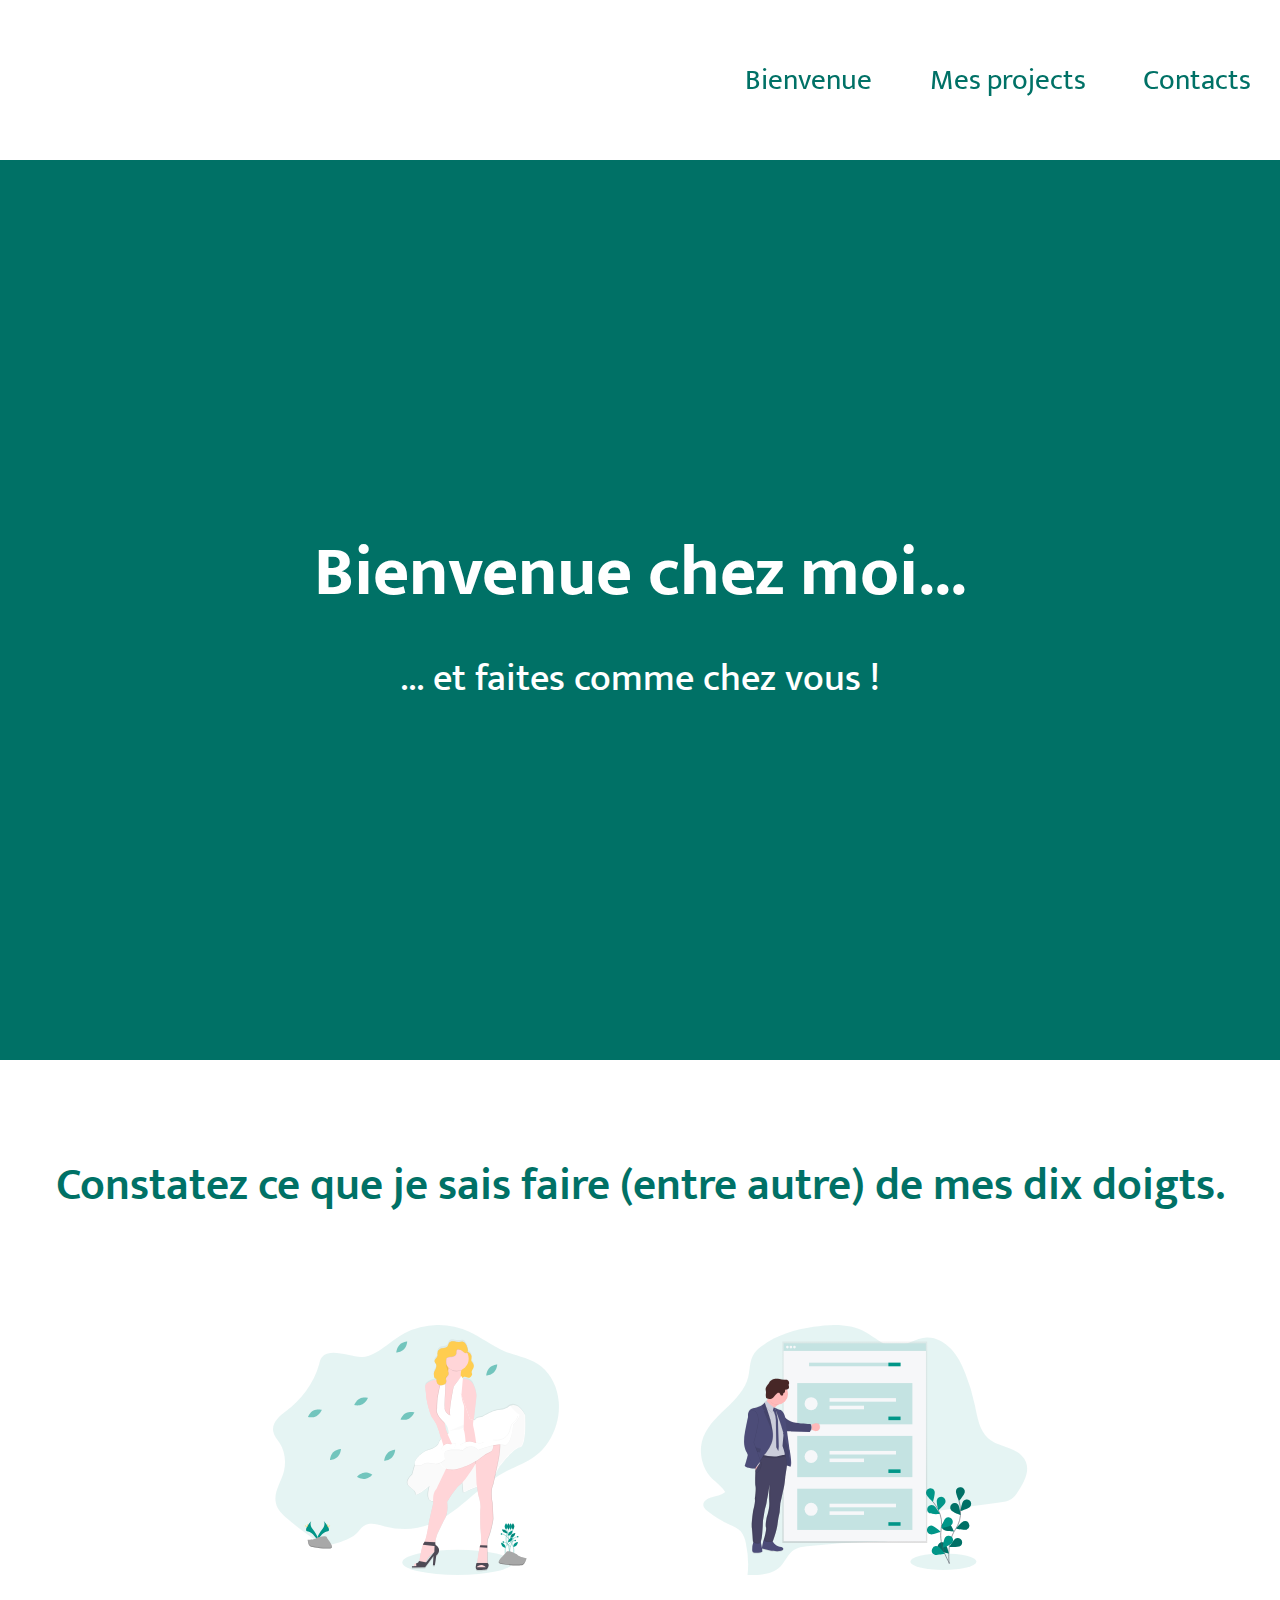
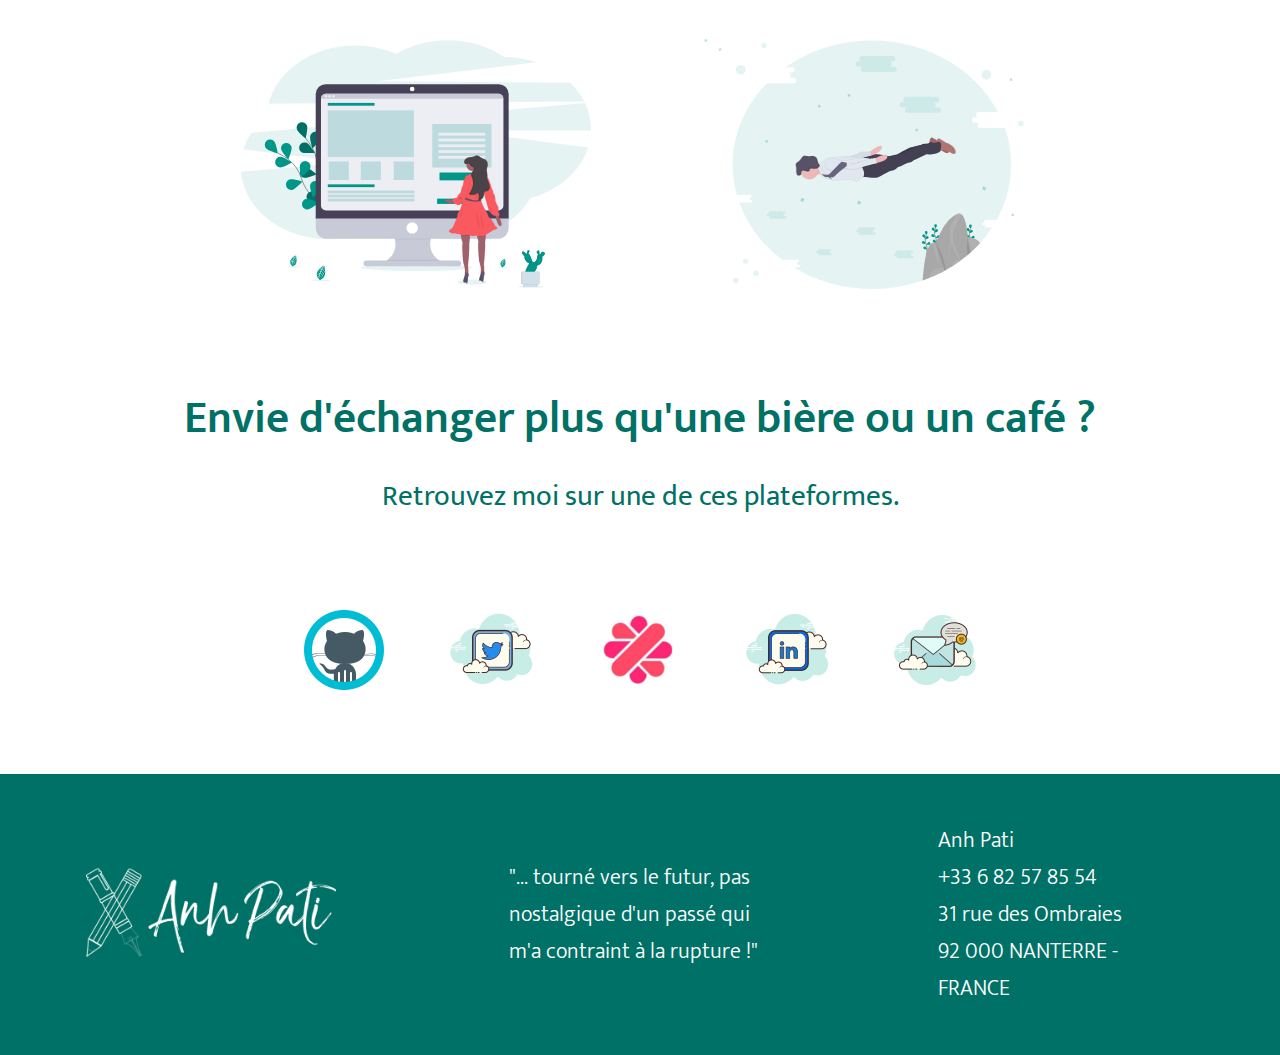
<file: Build_a_personal_portfolio/index.html>
<!DOCTYPE html>
<html>
    <head>
        <meta charset="utf-8" />
        <meta http-equiv="X-UA-Compatible" content="IE=edge">
        <title>Personal Portfolio</title>
        <meta name="viewport" content="width=device-width, initial-scale=1">
        <link rel="stylesheet" type="text/css" media="screen" href="css/style.css" />
        <link href="https://fonts.googleapis.com/css?family=Mukta:300,400,500,600,700" rel="stylesheet">
    </head>
    <body>
        <header>
            <ul id="navbar" class="headerNav">
                <a class="mid-paragraph headerNav-link" href="#welcome-section">Bienvenue</a>
                <a class="mid-paragraph headerNav-link" href="#projects">Mes projects</a>
                <a class="mid-paragraph headerNav-link" href="#contacts">Contacts</a>
            </ul>
        </header>
        <main>
            <section id="welcome-section" class="welcomeSection-container uBoxColumn centered uMargin-bottom-lg">
                <h1 class="welcomeSection-item big-title">
                    Bienvenue chez moi...
                </h1>
                <p class="welcomeSection-item big-paragraph">
                    ... et faites comme chez vous !
                </p>
            </section>
            <section id="projects" class="uBox centered  uMargin-bottom-lg">
                <div class="uBoxColumn centered project-title uMargin-bottom-md">
                    <h2 class="mid-title">
                        Constatez ce que je sais faire (entre autre) de mes dix doigts.
                    </h2>
                </div>
                <a class="projects-item" href="http://dwj.miste.io/freecodecamp/tribute_page/index.html" target="_blank">
                    <div class="projects-itemImg">
                        <svg id="3c422d2d-2e93-4cfa-8cd6-8f1790337cd2" data-name="Layer 1" xmlns="http://www.w3.org/2000/svg" xmlns:xlink="http://www.w3.org/1999/xlink" width="960" height="839.26" viewBox="0 0 960 839.26"><defs><linearGradient id="1d06f7be-e984-4178-a7a5-7b90ddf36704" x1="768.02" y1="857.43" x2="768.02" y2="78.36" gradientUnits="userSpaceOnUse"><stop offset="0" stop-color="gray" stop-opacity="0.25"/><stop offset="0.54" stop-color="gray" stop-opacity="0.12"/><stop offset="1" stop-color="gray" stop-opacity="0.1"/></linearGradient></defs><title>marilyn</title><path d="M284.07,138.72c-5.14,6.24-7.12,15-9.34,23.27-17.84,66.49-61.78,120-111.83,158.18-21.19,16.18-47,37.89-42.36,66.89,2.49,15.58,13.45,27,21.61,39.74,17.08,26.57,22.61,62.7,14.47,94.5-9.26,36.19-35.12,70-27.11,106.56,4.94,22.56,21.7,38.56,37.82,52.34q37.71,32.23,77.83,60.37c17.93,12.58,37,24.82,57.89,26.41,18.4,1.41,36.42-5.58,53.88-12.49,15.26-6,30.91-12.31,43.23-24.4,8-7.89,14.46-18.08,23.39-24.53,21-15.17,47.94-5.55,72,.91a250.72,250.72,0,0,0,171.6-15.71c82.89-39,146.07-120.75,227.12-164.64,34.86-18.88,72.78-30.59,105.06-54.9a196.26,196.26,0,0,0,46.18-50c24.44-37.65,37.61-85.65,33.82-132.63s-25.17-92.27-58.7-118.79c-35.9-28.39-81.24-33.69-122.1-50.74-42.19-17.61-79.71-47.88-121.49-66.76a248.43,248.43,0,0,0-214.28,4.84c-45.47,22.95-91.55,76.61-142.2,80.64C384.51,140.67,312.25,104.54,284.07,138.72Z" transform="translate(-120 -30.37)" fill="#009688" opacity="0.1"/><ellipse cx="619.39" cy="797.02" rx="185.38" ry="42.24" fill="#009688" opacity="0.1"/><path d="M902,716.81s16.42,32.24,3,49.88,1.22,65.7,1.22,65.7" transform="translate(-120 -30.37)" fill="none" stroke="#009688" stroke-miterlimit="10"/><path d="M906.9,706.78c0,6.22-4.56,11.25-4.56,11.25s-4.56-5-4.56-11.25,4.56-11.25,4.56-11.25S906.9,700.56,906.9,706.78Z" transform="translate(-120 -30.37)" fill="#009688"/><path d="M910.55,716.81s-16.42,32.24-3,49.88-1.22,65.7-1.22,65.7" transform="translate(-120 -30.37)" fill="none" stroke="#009688" stroke-miterlimit="10"/><path d="M905.68,706.78c0,6.22,4.56,11.25,4.56,11.25s4.56-5,4.56-11.25-4.56-11.25-4.56-11.25S905.68,700.56,905.68,706.78Z" transform="translate(-120 -30.37)" fill="#009688"/><path d="M905.68,706.78c0,6.22,4.56,11.25,4.56,11.25s4.56-5,4.56-11.25-4.56-11.25-4.56-11.25S905.68,700.56,905.68,706.78Z" transform="translate(-120 -30.37)" opacity="0.1"/><path d="M917.24,716.81s16.42,32.24,3,49.88,1.22,65.7,1.22,65.7" transform="translate(-120 -30.37)" fill="none" stroke="#009688" stroke-miterlimit="10"/><path d="M922.11,706.78c0,6.22-4.56,11.25-4.56,11.25S913,713,913,706.78s4.56-11.25,4.56-11.25S922.11,700.56,922.11,706.78Z" transform="translate(-120 -30.37)" fill="#009688"/><path d="M919.55,732.61c-4.31,4.48-11.09,4.95-11.09,4.95s.21-6.79,4.51-11.27,11.09-4.95,11.09-4.95S923.86,728.13,919.55,732.61Z" transform="translate(-120 -30.37)" fill="#009688"/><path d="M920,754.85c-4.31,4.48-11.09,4.95-11.09,4.95s.21-6.79,4.51-11.27,11.09-4.95,11.09-4.95S924.29,750.37,920,754.85Z" transform="translate(-120 -30.37)" fill="#009688"/><path d="M896.61,767.09c4.07,4.69,3.93,11.49,3.93,11.49s-6.75-.81-10.82-5.51-3.93-11.49-3.93-11.49S892.53,762.4,896.61,767.09Z" transform="translate(-120 -30.37)" fill="#009688"/><path d="M900.39,719.66c5.18,3.43,6.86,10,6.86,10s-6.72,1-11.9-2.41-6.86-10-6.86-10S895.21,716.22,900.39,719.66Z" transform="translate(-120 -30.37)" fill="#009688"/><path d="M900.39,719.66c5.18,3.43,6.86,10,6.86,10s-6.72,1-11.9-2.41-6.86-10-6.86-10S895.21,716.22,900.39,719.66Z" transform="translate(-120 -30.37)" opacity="0.1"/><path d="M925.76,716.81s-16.42,32.24-3,49.88-1.22,65.7-1.22,65.7" transform="translate(-120 -30.37)" fill="none" stroke="#009688" stroke-miterlimit="10"/><path d="M920.89,706.78c0,6.22,4.56,11.25,4.56,11.25s4.56-5,4.56-11.25-4.56-11.25-4.56-11.25S920.89,700.56,920.89,706.78Z" transform="translate(-120 -30.37)" fill="#009688"/><path d="M920.89,706.78c0,6.22,4.56,11.25,4.56,11.25s4.56-5,4.56-11.25-4.56-11.25-4.56-11.25S920.89,700.56,920.89,706.78Z" transform="translate(-120 -30.37)" opacity="0.1"/><path d="M922.2,733.09c-4.36,4.43-4.65,11.22-4.65,11.22s6.79-.39,11.15-4.81,4.65-11.22,4.65-11.22S926.57,728.66,922.2,733.09Z" transform="translate(-120 -30.37)" fill="#009688"/><path d="M922.2,733.09c-4.36,4.43-4.65,11.22-4.65,11.22s6.79-.39,11.15-4.81,4.65-11.22,4.65-11.22S926.57,728.66,922.2,733.09Z" transform="translate(-120 -30.37)" opacity="0.1"/><path d="M930.76,763.89c-4.36,4.43-4.65,11.22-4.65,11.22s6.79-.39,11.15-4.81,4.65-11.22,4.65-11.22S935.12,759.46,930.76,763.89Z" transform="translate(-120 -30.37)" fill="#009688"/><path d="M918.17,757.12s9.89-15.58,23.76-15.92" transform="translate(-120 -30.37)" fill="none" stroke="#009688" stroke-miterlimit="10"/><path d="M910.47,747.71s-9.89-15.58-23.76-15.92" transform="translate(-120 -30.37)" fill="none" stroke="#009688" stroke-miterlimit="10"/><path d="M909.19,769.95S919.08,754.36,933,754" transform="translate(-120 -30.37)" fill="none" stroke="#009688" stroke-miterlimit="10"/><circle cx="821.48" cy="710.71" r="2.57" fill="#009688"/><circle cx="766.95" cy="701.51" r="2.57" fill="#009688"/><path d="M916.46,775.08s-9.89-15.58-23.76-15.92" transform="translate(-120 -30.37)" fill="none" stroke="#009688" stroke-miterlimit="10"/><circle cx="772.94" cy="728.88" r="2.57" fill="#009688"/><circle cx="813.14" cy="723.75" r="2.57" fill="#009688"/><path d="M971.11,813.68s-23.83-4.77-30.18-11.12S906,785.09,902.81,793,859.92,828,886.93,832.74s63.54,6.35,71.48,3.18S971.11,813.68,971.11,813.68Z" transform="translate(-120 -30.37)" fill="#a8a8a8"/><path d="M886.93,829.79c27,4.77,63.54,6.35,71.48,3.18,6-2.42,10.25-14,11.91-19.45l.79.17s-4.77,19.06-12.71,22.24-44.48,1.59-71.48-3.18c-7.79-1.38-10-4.61-9.18-8.69C878.41,826.71,881.13,828.76,886.93,829.79Z" transform="translate(-120 -30.37)" opacity="0.2"/><path d="M966.38,330.17s-11.46-24.23-28.56-32.25c-6.84-3.76-14.66-5-23.07-1.06a23.48,23.48,0,0,0-10,8.32l0,0c-6.87,3.48-16,6.87-25.64,6.87-19.71,0-57.26,23.79-57.26,23.79s-20.65,1.9-22.53,8.57c-.68,2.38-3.26,2.82-6.32,2.39h0c.81-4.23,1.63-7.15,1.63-7.15l7.51-66.62s4.69-15.23-9.39-46.64c-8.31-18.53-24.13-20.83-35.7-19.59l0-.39-1.82-3.32a13.8,13.8,0,0,0,3.37-2.19,6.7,6.7,0,0,1,2.8-1.84,5.7,5.7,0,0,1,2.87.39l8.48,2.68a12.48,12.48,0,0,0,4.47.83c3.6-.22,6.24-3.4,8.43-6.31,1.65-2.2,3.39-4.88,2.55-7.51a27.71,27.71,0,0,0-1.33-2.7c-1.12-2.55-.46-5.56.78-8.05s3-4.68,4.24-7.17a19.39,19.39,0,0,0-2.45-20.53c-1.7-2-3.93-3.88-4.37-6.51-.36-2.15.6-4.28,1.18-6.38a19.26,19.26,0,0,0-3.63-17.08,20.83,20.83,0,0,0-8.93-6.07,11.87,11.87,0,0,0,.71-7c-1.69-7.89-4.16-17.42-10.19-23.12a19.71,19.71,0,0,0-1.84-1.77,13.61,13.61,0,0,0-5.52-3c-4-.93-8.17.86-12.31,1.28-5.7.58-11.31-1.46-17-2.37s-12.25-.33-15.89,4.15c-2.84,3.5-3.17,8.55-5.88,12.16-2.83,3.78-7.69,5.28-12.3,6.08s-9.44,1.14-13.54,3.42a16.67,16.67,0,0,0-8.28,15.35c.15,2.17.72,4.31.61,6.48-.23,4.56-3.35,8.36-6.31,11.8-2.06,2.39-4.24,5.15-4,8.32.23,3.69,3.53,6.32,5.18,9.62,2.55,5.11.9,11.32-1.49,16.51s-5.53,10.25-6,16a35,35,0,0,0,.81,8.65c.46,2.57,1.22,5.5,3.14,7a4.86,4.86,0,0,0,2.3,1.7,18.36,18.36,0,0,1,2.2.66,4.63,4.63,0,0,1,.25,2c0,.49,0,1,0,1.48l-1.43.13c-16.9,1.9-36.61,11.42-35.67,22.84s3.75,39,3.75,39,8.45,50.44,21.59,69.48a148.07,148.07,0,0,1,19.86,41.25l7.83,25.88.45,1.48c-4,4.28-7.31,9.11-8.43,14.2-3.75,17.13-40.36,25.7-40.36,25.7s-38,18.44-40.38,44.31l-1.73,6.13L585.29,531s-21.59,19-15,33.31,27.22,18.08,26.28,32.36c-.13,2,.71,2.93,2.26,3,3.81,6.08,34.26-18.48,43.74-26.35-2.72,10.25-9.53,41.18,5.32,47.17a14.82,14.82,0,0,0,9.34,1.88c.05,2.4.16,4.92.36,7.59l-14.08,62.82s-6.79,49.7-14.28,66.86l-.42,0a15.48,15.48,0,0,1-2.2,3.6,23.75,23.75,0,0,0-3.64,7l.35,0c-.12.3-.24.6-.35.91-5.1,13.65-9.43,40.54-11.31,53.39l-.27,1.84-1.68-.38s-.33,6.09-9.55,8.28l0,.23c-3.91.63-7.82,2.81-6.48,9.27l-7.45.3v4.76l44.12-1,28.16-38.07-1.88,31.41h6.57l4.69-33.31s20.65-17.13.94-34.26h-1.69a11,11,0,0,0-1.12-1.9c-1-1.43-1.51-3.72-1.56-6.5,0-.74,0-1.5.09-2.3.86-12.31,7.11-30.23,7.11-30.23l23.47-48.54s14.08-16.18,9.39-59c0,0,25.34-45.68,46-60.91a35.91,35.91,0,0,0,3.34-2.85l3.23,31.41,1.7-.78.18,1.73s24.22-11.26,45.88-19.48l3.87,26.14s9.39,27.6,7.51,45.68,0,68.53,0,68.53,5.63,45.68,0,57.11l-.06.13h-.42a51,51,0,0,0-2.07,6.72h.24l-.24.94c-3.78,15-7.14,43-8.3,53.13l-.11,1h-2.19s-5.63,17.13,0,21.89,34.73-1,34.73-1,11.79-13.81,2.35-20.6V795.57s-.44-5.91-.62-13.67c-.06-2.35-.09-4.87-.08-7.45,0-10.47.78-21.84,3.52-26.47,5.63-9.52,16.9-57.11,16.9-66.62S857,627.11,857,627.11s-8.45-39,2.82-61.86l8-37.4c6.44-11.29,11.2-20.66,11.2-20.66s47.87-64.72,70.4-67.57S966.38,330.17,966.38,330.17ZM633.88,831.48l-1.51-.34c.23-.55.48-1.13.75-1.74,4-9.08,12.64-24.53,27-32.19ZM708.25,393s-.91.46-2.4,1.3l-1.23-2.83-.73-1.88-.19-.5-.52-1.37-.18-.48-.61-1.64-.2-.55-.41-1.12-.23-.63-.43-1.21-.25-.71-.37-1.08-.21-.62-.29-.9-.18-.55-.39-1.25-.15-.5-.23-.81-.14-.49q-.14-.5-.26-1l-.09-.35q-.11-.46-.21-.89l-.08-.36q-.08-.37-.14-.72l0-.26q-.08-.45-.12-.85c0-.07,0-.13,0-.19s0-.4,0-.59,0-.14,0-.2a5.51,5.51,0,0,1,0-.62,7.58,7.58,0,0,0,0-.78s0-.08,0-.12c0-.28,0-.59-.05-.92v-.12A76.52,76.52,0,0,0,695.14,355l.91.86S712,373.95,708.25,393Z" transform="translate(-120 -30.37)" fill="url(#1d06f7be-e984-4178-a7a5-7b90ddf36704)"/><rect x="570.11" y="112.76" width="56.32" height="76.97" fill="#ffcd50"/><rect x="570.11" y="112.76" width="56.32" height="76.97" opacity="0.05"/><path d="M782.8,126.67a18.8,18.8,0,0,1,3.63,16.85c-.58,2.08-1.54,4.17-1.18,6.29.44,2.59,2.67,4.42,4.37,6.42a18.91,18.91,0,0,1,2.45,20.25c-1.23,2.46-3,4.62-4.24,7.07s-1.91,5.43-.78,7.94a27.18,27.18,0,0,1,1.33,2.66c.83,2.59-.91,5.24-2.55,7.41-2.18,2.87-4.82,6-8.43,6.22a12.64,12.64,0,0,1-4.47-.82l-8.48-2.65a5.77,5.77,0,0,0-2.87-.38,6.71,6.71,0,0,0-2.8,1.82c-2.91,2.53-7.29,4.2-10.58,2.18s-3.77-6.67-3.73-10.6c.05-4.48.38-9.32,3.26-12.76,1.83-2.19,4.51-3.53,6.35-5.72,3.95-4.7,3-11.61,2.86-17.75a12.16,12.16,0,0,1,.47-4.12,14.1,14.1,0,0,1,1.88-3.33c3.44-5,6.79-10.16,8.61-15.94,1.91-6,1.38-11.51-.56-17.4C772.6,118.78,779.5,122.73,782.8,126.67Z" transform="translate(-120 -30.37)" fill="#ffcd50"/><path d="M754.41,207.42l-10.18,15.27-1.08,1.62-.61,2.33-9.71,37.09v56.32l-23.47,30-24.4-42.24s-21.59-31,5.63-77.91a171.1,171.1,0,0,0,8.26-16.08c.52-1.15,1-2.29,1.47-3.42,6-14.34,8.29-26.25,8.9-35.31.89-13.12-1.74-20.28-1.74-20.28l49.75,12.2a160.21,160.21,0,0,0-4.91,15.59C746.41,206.09,754.41,207.42,754.41,207.42Z" transform="translate(-120 -30.37)" fill="#ffd5d8"/><path d="M743.14,214.93s35.67-15,49.75,16,9.39,46,9.39,46l-7.51,65.7s-5.63,19.71-1.88,31,10.32,59.13,10.32,59.13l-35.67,4.69s-1.88-44.12-7.51-56.32l1.72-72.28a30.93,30.93,0,0,0-2.37-12.63h0a211.19,211.19,0,0,1-16.25-81.23Z" transform="translate(-120 -30.37)" fill="#ffd5d8"/><path d="M694.81,222.24a38.56,38.56,0,0,0-27.7-7.31c-16.9,1.88-36.61,11.26-35.67,22.53s3.75,38.48,3.75,38.48,8.45,49.75,21.59,68.52l13.14,18.77,25.34,82.6,31-3.75s-29.1-61-28.16-70.4-19.71-61.95-19.71-61.95Z" transform="translate(-120 -30.37)" fill="#ffd5d8"/><path d="M726.25,442.08l-31,3.75-10.79-35.17-7.83-25.52a145.18,145.18,0,0,0-19.86-40.68h0c-13.14-18.77-21.59-68.52-21.59-68.52s-2.82-27.22-3.75-38.48,18.77-20.65,35.67-22.53a40,40,0,0,1,15.07,1.16,35.64,35.64,0,0,1,12.62,6.15l-16.44,87.49s12.83,32.67,17.81,51.1c1.33,4.95,2.1,8.86,1.91,10.85-.33,3.29,3,12.87,7.5,24C713.93,416.27,726.25,442.08,726.25,442.08Z" transform="translate(-120 -30.37)" fill="#ffd5d8"/><path d="M598.59,492.77l-11.26,39.42S565.74,551,572.31,565s27.22,17.83,26.28,31.91,46.93-26.28,46.93-26.28-16.9,53.5,12.2,50.69,53.5-61,53.5-61l43.18-12.2,4.69,45.05s67.58-31,77.91-27.22,42.24-58.2,42.24-58.2,47.87-63.83,70.4-66.64,16.9-107.94,16.9-107.94-21.59-45.05-49.75-31.91S914,350.1,914,350.1l-85.42,69.46-89.17,17.83Z" transform="translate(-120 -30.37)" fill="#fff"/><path d="M947.76,440.2c-22.53,2.82-70.4,66.64-70.4,66.64S845.45,568.8,835.13,565s-77.91,27.22-77.91,27.22l-4.69-45.05-43.18,12.2s-24.4,58.2-53.5,61-12.2-50.69-12.2-50.69S595.78,610.1,596.71,596,577,578.18,570.43,564.1s15-32.85,15-32.85l8.58-30,2.68-9.39,140.79-55.38,89.17-17.83,85.42-69.46s-17.58-24.74-7.19-40.61a23.4,23.4,0,0,1,10-8.2c28.16-13.14,49.75,31.91,49.75,31.91S970.29,437.39,947.76,440.2Z" transform="translate(-120 -30.37)" opacity="0.02"/><path d="M820.11,462.73s-5.21,9.21-12.93,22.14c-2.11,3.52-4.41,7.33-6.83,11.29L798.59,499c-15.75,25.54-36.31,56.63-47.94,65.08-20.65,15-46,60.07-46,60.07,4.69,42.24-9.39,58.2-9.39,58.2l-23.47,47.87s-6.24,17.67-7.11,29.81c-.3,4.18,0,7.69,1.47,9.61a11.49,11.49,0,0,1,1.8,3.64c2.31,7.68-1.8,17.95-1.8,17.95-17.93,6-28.34,24.16-32.9,34.3a69.62,69.62,0,0,0-2.77,7l-19.71-4.69s.36-2.72,1-7.08c1.88-12.67,6.21-39.2,11.31-52.66a23.32,23.32,0,0,1,3.64-6.91,15.23,15.23,0,0,0,2.2-3.55c7.66-16,14.7-66.85,14.7-66.85l14.08-61.95c-2.82-37.55,10.32-46.93,10.32-46.93l32.49-68,7.88-16.48,95.75-29.77,2.52-.78Z" transform="translate(-120 -30.37)" fill="#ffd5d8"/><path d="M607,830.68s-16-2.82-13.14,9.39H607Z" transform="translate(-120 -30.37)" fill="#ffd5d8"/><path d="M633.27,825.55a69.62,69.62,0,0,0-2.77,7l-19.71-4.69s.36-2.72,1-7.08Z" transform="translate(-120 -30.37)" opacity="0.05"/><path d="M635.2,827.86l-25.34-5.63s-.33,6-9.55,8.17l1.11,11.54,26.28-.94Z" transform="translate(-120 -30.37)" fill="#4f4a55"/><path d="M586.39,840.06v4.69l44.12-.94,28.16-37.55-1.88,31h6.57l4.69-32.85s20.65-16.9.94-33.79h-6.57l-.94,21.59-29.1,37.55-22.53,9.39Z" transform="translate(-120 -30.37)" fill="#4f4a55"/><path d="M668,772.37l-44.87-5.18a23.32,23.32,0,0,1,3.64-6.91,15.23,15.23,0,0,0,2.2-3.55l35.75,2.38c-.3,4.18,0,7.69,1.47,9.61A11.49,11.49,0,0,1,668,772.37Z" transform="translate(-120 -30.37)" opacity="0.05"/><path d="M668,773.31l-44.87-5.18a23.32,23.32,0,0,1,3.64-6.91,15.23,15.23,0,0,0,2.2-3.55l35.75,2.38c-.3,4.18,0,7.69,1.47,9.61A11.49,11.49,0,0,1,668,773.31Z" transform="translate(-120 -30.37)" fill="#4f4a55"/><path d="M820.11,462.73s-5.21,9.21-12.93,22.14c-2.11,3.52-4.41,7.33-6.83,11.29L798.59,499l-.12-2.85-.29-6.78-.59-13.52s2.47-3.17,6.58-8.18l2.52-.78Z" transform="translate(-120 -30.37)" opacity="0.1"/><path d="M882.62,433.15c0,26-7.13,57.74-7.13,57.74l-16,73.21c-11.26,22.53-2.82,61-2.82,61s2.82,44.12,2.82,53.5-11.26,56.32-16.9,65.7c-2.74,4.56-3.48,15.78-3.52,26.1,0,2.54,0,5,.08,7.35.18,7.65.62,13.48.62,13.48v44.12l-34.73-2.82s.15-1.39.42-3.75c1.15-10,4.51-37.55,8.3-52.39a49.78,49.78,0,0,1,2.07-6.63c.16-.38.32-.73.48-1.05,5.63-11.26,0-56.32,0-56.32s-1.88-49.75,0-67.58-7.51-45.05-7.51-45.05l-5.63-37.55-2.87-66.06-.29-6.78-.59-13.52s2.73-3.5,7.22-9c4.68-5.72,11.28-13.57,18.61-21.77,7.54-8.41,15.84-17.17,23.68-24.32,14.12-12.9,26.68-20.58,30.27-11.59C881.7,415.38,882.61,423.9,882.62,433.15Z" transform="translate(-120 -30.37)" fill="#ffd5d8"/><path d="M839.82,828.8v6.57l-34.73-2.82s.15-1.39.42-3.75Z" transform="translate(-120 -30.37)" opacity="0.1"/><path d="M818.23,829.74h-15s-5.63,16.9,0,21.59,34.73-.94,34.73-.94,12.2-14.08,1.88-20.65Z" transform="translate(-120 -30.37)" fill="#4f4a55"/><path d="M757.22,167.06a160.21,160.21,0,0,0-4.91,15.59,40.41,40.41,0,0,1-43.1-7.51c.89-13.12-1.74-20.28-1.74-20.28Z" transform="translate(-120 -30.37)" opacity="0.1"/><circle cx="616.57" cy="113.23" r="40.36" fill="#ffd5d8"/><path d="M757,211.59a55.68,55.68,0,0,0-13.26,3.13l8.83-12Z" transform="translate(-120 -30.37)" fill="#f0f0f2"/><path d="M879.71,410.17a5.65,5.65,0,0,0-6.47-3.84,5.53,5.53,0,0,1,4.59,3.84c2.46,6.15,3.37,14.67,3.38,23.92,0,26-7.13,57.74-7.13,57.74l-16,73.21c-11.26,22.53-2.82,61-2.82,61s2.82,44.12,2.82,53.5-11.26,56.32-16.9,65.7c-2.74,4.56-3.48,15.78-3.52,26.1,0,2.54,0,5,.08,7.35.18,7.65.62,13.48.62,13.48v44l1.88.15V792.19s-.44-5.83-.62-13.48c-.06-2.32-.09-4.81-.08-7.35,0-10.32.78-21.54,3.52-26.1,5.63-9.39,16.9-56.32,16.9-65.7s-2.82-53.5-2.82-53.5-8.45-38.48,2.82-61l16-73.21s7.16-31.71,7.13-57.74C883.08,424.84,882.17,416.32,879.71,410.17Z" transform="translate(-120 -30.37)" opacity="0.1"/><path d="M848.27,459a99.66,99.66,0,0,0-30,17.83,131.66,131.66,0,0,1-11.06,8.06c-2.09,1.39-4.48,2.91-7.12,4.51a225.8,225.8,0,0,1-62.54,25.91c-15.87,3.9-27.92,2.43-37-1.35l7.88-16.48,98.27-30.55c4.68-5.72,11.28-13.57,18.61-21.77,7.54-8.41,15.84-17.17,23.68-24.32l8.68-4.08S866.1,452.41,848.27,459Z" transform="translate(-120 -30.37)" opacity="0.05"/><path d="M882.62,433.15c-17.67-.12-41.39,6.65-57.33,12,21.12-23.57,48.36-49.89,54-35.91C881.7,415.38,882.61,423.9,882.62,433.15Z" transform="translate(-120 -30.37)" opacity="0.05"/><path d="M675.56,485.26s12.2,40.36,61.95,28.16,80.72-38.48,80.72-38.48a99.66,99.66,0,0,1,30-17.83c17.83-6.57,9.39-42.24,9.39-42.24l-47.87,22.53-31.91-22.53-27.22,9.39-75.09,21.59Z" transform="translate(-120 -30.37)" fill="#fff"/><path d="M677,485.26s12.2,40.36,61.95,28.16,80.72-38.48,80.72-38.48a99.66,99.66,0,0,1,30-17.83c17.83-6.57,9.39-42.24,9.39-42.24l-47.87,22.53-31.91-22.53-27.22,9.39L677,445.84Z" transform="translate(-120 -30.37)" opacity="0.02"/><path d="M926.17,367s-5.63,75.09-31.91,67.58-86.35,16.9-86.35,16.9-4.69-8.45-19.71-12.2-31,13.14-31,13.14-24.4-3.75-47.87-.94-11.26,31-11.26,31-16.9,20.65-42.24,14.08-37.55,5.63-37.55,5.63h-22.4l2.68-9.39,140.79-55.38,89.17-17.83L914,350.1s-17.58-24.74-7.19-40.61a73.43,73.43,0,0,0,10-6.33s16.9,21.59,28.16,28.16S926.17,367,926.17,367Z" transform="translate(-120 -30.37)" opacity="0.03"/><path d="M744.22,222.69l-1.08,1.62-10.32,39.42v56.32l-23.47,30-24.4-42.24s-21.59-31,5.63-77.91a166.47,166.47,0,0,0,9.73-19.5l.59-.22s-4.69,87.29-3.75,101.37,18.77,22.53,18.77,22.53c-4.69-19.71,11.26-95.74,11.26-95.74l16.9-22.93c0,.8,0,1.61,0,2.41s0,1.35,0,2a2.28,2.28,0,0,0,0,.25C744.16,221,744.19,221.85,744.22,222.69Z" transform="translate(-120 -30.37)" opacity="0.1"/><path d="M742.53,226.65l-9.71,37.09v56.32l-23.47,30-24.4-42.24s-21.59-31,5.63-77.91a171.1,171.1,0,0,0,8.26-16.08c-.87,16.64-4.39,85.39-3.57,97.74.94,14.08,18.77,22.53,18.77,22.53-4.69-19.71,11.26-95.74,11.26-95.74l16.9-22.93c0,.8,0,1.61,0,2.41s0,1.35,0,2a2.28,2.28,0,0,0,0,.25c0,2,.13,4,.23,6C742.51,226.31,742.51,226.48,742.53,226.65Z" transform="translate(-120 -30.37)" opacity="0.1"/><path d="M669,310.67v-8.19a220.66,220.66,0,0,1,7.2-55.9l3.13-11.94.94-17.83,1.93-.71a35.64,35.64,0,0,1,12.62,6.15l-16.44,87.49s12.83,32.67,17.81,51.1c-1.12-1.47-1.85-2.29-1.85-2.29C659.6,326.63,669,310.67,669,310.67Z" transform="translate(-120 -30.37)" opacity="0.1"/><path d="M726.25,442.08l-31,3.75-10.79-35.17c7.9-7.71,18-13.37,21.11-15C713.93,416.27,726.25,442.08,726.25,442.08Z" transform="translate(-120 -30.37)" fill="#f0f0f2"/><path d="M926.17,365.11s-5.63,75.09-31.91,67.58-86.35,16.9-86.35,16.9-4.69-8.45-19.71-12.2-31,13.14-31,13.14-24.4-3.75-47.87-.94-11.26,31-11.26,31-16.9,20.65-42.24,14.08-37.55,5.63-37.55,5.63H595.78c-2.82-28.16,40.36-48.81,40.36-48.81s36.61-8.45,40.36-25.34,31.91-31,31.91-31c3.75-18.77-12.2-36.61-12.2-36.61-34.73-31.91-25.34-47.87-25.34-47.87v-8.19a220.66,220.66,0,0,1,7.2-55.9l3.13-11.94.94-17.83L700,210.24s-4.69,87.29-3.75,101.37S715,334.14,715,334.14c-4.69-19.71,11.26-95.74,11.26-95.74l16.9-22.93c0,.8,0,1.61,0,2.41s0,1.35,0,2a2.28,2.28,0,0,0,0,.25c0,2,.13,4,.23,6,0,.23,0,.45,0,.69,0,.79.09,1.58.15,2.37,0,.47.06.93.09,1.39,0,.06,0,.11,0,.17q.11,1.51.25,3a.35.35,0,0,0,0,.09c.08,1,.18,2,.28,2.92l.11,1.07c.11,1.08.23,2.15.38,3.22s.26,2.1.41,3.15c0,.16,0,.31.07.47.15,1.38.36,2.71.61,4l0,.14a50.4,50.4,0,0,0,6.65,16.8l28.16,79.78s7,3.48,12.45,4.23h0c3.06.42,5.64,0,6.32-2.36,1.88-6.57,22.53-8.45,22.53-8.45s37.55-23.47,57.26-23.47,37.55-14.08,37.55-14.08,16.9,21.59,28.16,28.16S926.17,365.11,926.17,365.11Z" transform="translate(-120 -30.37)" fill="#fff"/><path d="M709.82,386.23s20.65-1.88,35.67-4.69,47.87-31,47.87-31" transform="translate(-120 -30.37)" opacity="0.02"/><path d="M835.13,843.82H803.21a17.23,17.23,0,0,1,1.38-1.41c3.81-3.55,15.13-11.74,29,0C834.08,842.84,834.6,843.32,835.13,843.82Z" transform="translate(-120 -30.37)" fill="#ffd5d8"/><path d="M839.2,776.84l-25.39-1.37a49.78,49.78,0,0,1,2.07-6.63l23.24.65C839.11,772,839.14,774.52,839.2,776.84Z" transform="translate(-120 -30.37)" opacity="0.1"/><path d="M839.2,777.77l-25.39-1.37a49.78,49.78,0,0,1,2.07-6.63l23.24.65C839.11,773,839.14,775.46,839.2,777.77Z" transform="translate(-120 -30.37)" fill="#4f4a55"/><path d="M763.48,90.18A13.68,13.68,0,0,0,758,87.25c-4-.92-8.17.84-12.31,1.26-5.7.57-11.31-1.44-17-2.34s-12.25-.33-15.89,4.1c-2.84,3.45-3.17,8.43-5.88,12-2.83,3.72-7.69,5.21-12.3,6s-9.44,1.12-13.54,3.37a16.39,16.39,0,0,0-8.28,15.14c.15,2.14.72,4.25.61,6.39-.23,4.49-3.35,8.24-6.31,11.63-2.06,2.36-4.24,5.08-4,8.21.23,3.64,3.53,6.24,5.18,9.49,2.55,5,.9,11.17-1.49,16.29s-5.53,10.11-6,15.75a34.06,34.06,0,0,0,.81,8.53c.55,3.06,1.55,6.66,4.5,7.65,1,.34,2.26.36,2.93,1.2a3.59,3.59,0,0,1,.46,2.39c-.19,6,1.27,12.72,6.17,16.25a15.6,15.6,0,0,0,4.66,2.19,19.07,19.07,0,0,0,15.09-1.48c4.47-2.66,7.51-7.84,7-13-.22-2.26-1.07-4.42-1.42-6.67s-.07-4.8,1.58-6.36a20.8,20.8,0,0,1,3.14-2c3.92-2.57,5-8,4.2-12.6s-3.1-8.83-4.59-13.27c-1.93-5.74-2.51-11.83-3-17.86-.4-4.88-.75-9.83.14-14.64a6.39,6.39,0,0,1,1-2.68,6.22,6.22,0,0,1,3.06-1.93c5.34-1.87,11.18-1.66,16.72-2.83s11.34-4.41,12.67-9.91c1-4.33-.7-9.71,2.5-12.82,2.78-2.7,7.4-1.64,10.91,0a50.9,50.9,0,0,1,10.31,6.4c3.29,2.63,7.72,6.19,11.79,2.93,2.91-2.33,3.91-6.74,3.16-10.2C772.8,105.62,770.17,95.66,763.48,90.18Z" transform="translate(-120 -30.37)" opacity="0.1"/><path d="M762.54,89.24A13.68,13.68,0,0,0,757,86.31c-4-.92-8.17.84-12.31,1.26-5.7.57-11.31-1.44-17-2.34s-12.25-.33-15.89,4.1c-2.84,3.45-3.17,8.43-5.88,12-2.83,3.72-7.69,5.21-12.3,6s-9.44,1.12-13.54,3.37a16.39,16.39,0,0,0-8.28,15.14c.15,2.14.72,4.25.61,6.39-.23,4.49-3.35,8.24-6.31,11.63-2.06,2.36-4.24,5.08-4,8.21.23,3.64,3.53,6.24,5.18,9.49,2.55,5,.9,11.17-1.49,16.29s-5.53,10.11-6,15.75a34.06,34.06,0,0,0,.81,8.53c.55,3.06,1.55,6.66,4.5,7.65,1,.34,2.26.36,2.93,1.2a3.59,3.59,0,0,1,.46,2.39c-.19,6,1.27,12.72,6.17,16.25a15.6,15.6,0,0,0,4.66,2.19,19.07,19.07,0,0,0,15.09-1.48c4.47-2.66,7.51-7.84,7-13-.22-2.26-1.07-4.42-1.42-6.67s-.07-4.8,1.58-6.36a20.8,20.8,0,0,1,3.14-2c3.92-2.57,5-8,4.2-12.6s-3.1-8.83-4.59-13.27c-1.93-5.74-2.51-11.83-3-17.86-.4-4.88-.75-9.83.14-14.64a6.39,6.39,0,0,1,1-2.68,6.22,6.22,0,0,1,3.06-1.93c5.34-1.87,11.18-1.66,16.72-2.83S733.62,132,735,126.52c1-4.33-.7-9.71,2.5-12.82,2.78-2.7,7.4-1.64,10.91,0a50.9,50.9,0,0,1,10.31,6.4c3.29,2.63,7.72,6.19,11.79,2.93,2.91-2.33,3.91-6.74,3.16-10.2C771.86,104.68,769.23,94.72,762.54,89.24Z" transform="translate(-120 -30.37)" fill="#ffcd50"/><path d="M743.21,220.16c0,2,.13,4,.23,6C743.33,224.15,743.25,222.15,743.21,220.16Z" transform="translate(-120 -30.37)" fill="#ffd5d8"/><path d="M803.21,432.7l-35.67,4.69s-1.88-44.12-7.51-56.32l1.72-72.27a31,31,0,0,0-2.37-12.63c-5.36-12.87-6.86-30.54-6.86-30.54l28.16,79.78s7,3.48,12.45,4.23c-1.3,6.77-2.56,17-.24,23.93C796.64,384.83,803.21,432.7,803.21,432.7Z" transform="translate(-120 -30.37)" fill="#ffd5d8"/><polygon points="632.53 172.36 606.25 208.03 632.53 234.31 637.22 180.81 632.53 172.36" fill="#fff"/><path d="M747.37,433.16s24.4-18.77,42.71-10.79,37.08,1.41,37.08,1.41L819.64,436,769,437.86Z" transform="translate(-120 -30.37)" opacity="0.05"/><path d="M747.37,434.1s24.4-18.77,42.71-10.79,37.08,1.41,37.08,1.41l-7.51,12.2L769,438.8Z" transform="translate(-120 -30.37)" fill="#fff"/><polygon points="562.84 374.96 575.74 415.93 604.03 407.02 584.78 363.26 562.84 374.96" fill="#ffd5d8"/><path d="M684.48,445.37s13.14-19.71,21.59-16.9,27.61-.28,27.61-.28l-4.15,14.36-21.59,2.82-19.71,6.57Z" transform="translate(-120 -30.37)" opacity="0.05"/><path d="M684.48,446.31s13.14-19.71,21.59-16.9,27.61-.28,27.61-.28l-4.15,14.36-21.59,2.82-19.71,6.57Z" transform="translate(-120 -30.37)" fill="#fff"/><path d="M859.3,416.13s27,5.77,43.88-12.06,11.26-33.79,20.65-43.18,18.77-17.83,16.9-25.34" transform="translate(-120 -30.37)" fill="none" stroke="#000" stroke-miterlimit="10" stroke-width="2" opacity="0.05"/><path d="M835.13,843.82H803.21a17.23,17.23,0,0,1,1.38-1.41h29C834.08,842.84,834.6,843.32,835.13,843.82Z" transform="translate(-120 -30.37)" opacity="0.1"/><path d="M410.59,277.56c-12.79,6.69-18.25,21.51-18.25,21.51s15.28,4,28.07-2.73,18.25-21.51,18.25-21.51S423.38,270.87,410.59,277.56Z" transform="translate(-120 -30.37)" fill="#009688" opacity="0.5"/><path d="M504.2,460.5c-10.13,10.28-10.8,26.06-10.8,26.06s15.76-.9,25.89-11.18,10.8-26.06,10.8-26.06S514.33,450.21,504.2,460.5Z" transform="translate(-120 -30.37)" fill="#009688" opacity="0.5"/><path d="M425.77,526c-14.29,2-24.38,14.19-24.38,14.19s13.08,8.84,27.37,6.79,24.38-14.19,24.38-14.19S440.06,523.92,425.77,526Z" transform="translate(-120 -30.37)" fill="#009688" opacity="0.5"/><path d="M544.56,97.24c-10.13,10.28-10.8,26.06-10.8,26.06s15.76-.9,25.89-11.18,10.8-26.06,10.8-26.06S554.69,87,544.56,97.24Z" transform="translate(-120 -30.37)" fill="#009688" opacity="0.5"/><path d="M846.8,174.21c-10.13,10.28-10.8,26.06-10.8,26.06s15.76-.9,25.89-11.18S872.69,163,872.69,163,856.93,163.93,846.8,174.21Z" transform="translate(-120 -30.37)" fill="#009688" opacity="0.5"/><path d="M322.1,457.68c-10.13,10.28-10.8,26.06-10.8,26.06s15.76-.9,25.89-11.18S348,446.5,348,446.5,332.24,447.4,322.1,457.68Z" transform="translate(-120 -30.37)" fill="#009688" opacity="0.5"/><path d="M255.78,317.58c-12.79,6.69-18.25,21.51-18.25,21.51s15.28,4,28.07-2.73,18.25-21.51,18.25-21.51S268.58,310.88,255.78,317.58Z" transform="translate(-120 -30.37)" fill="#009688" opacity="0.5"/><path d="M566.47,326c-12.79,6.69-18.25,21.51-18.25,21.51s15.28,4,28.07-2.73,18.25-21.51,18.25-21.51S579.26,319.33,566.47,326Z" transform="translate(-120 -30.37)" fill="#009688" opacity="0.5"/><path d="M290.19,688.49s7.87,10.29-3.63,25.82-21,28.64-17.14,38.32c0,0,17.35-28.84,31.46-29.25S305.72,705.84,290.19,688.49Z" transform="translate(-120 -30.37)" fill="#009688"/><path d="M290.19,688.49a12.74,12.74,0,0,1,1.61,3.23c13.78,16.18,21.11,31.29,7.87,31.67-12.33.35-27.13,22.41-30.67,28a12,12,0,0,0,.42,1.27s17.35-28.84,31.46-29.25S305.72,705.84,290.19,688.49Z" transform="translate(-120 -30.37)" opacity="0.1"/><path d="M304.81,701.6c0,3.62-.41,6.55-.91,6.55s-.91-2.93-.91-6.55.51-1.92,1-1.92S304.81,698,304.81,701.6Z" transform="translate(-120 -30.37)" fill="#ffd037"/><path d="M309.83,705.92c-3.18,1.73-6,2.78-6.19,2.34s2.14-2.2,5.32-3.93,1.93-.47,2.17,0S313,704.19,309.83,705.92Z" transform="translate(-120 -30.37)" fill="#ffd037"/><path d="M248.64,688.49s-7.87,10.29,3.63,25.82,21,28.64,17.14,38.32c0,0-17.35-28.84-31.46-29.25S233.11,705.84,248.64,688.49Z" transform="translate(-120 -30.37)" fill="#009688"/><path d="M248.64,688.49a12.74,12.74,0,0,0-1.61,3.23c-13.78,16.18-21.11,31.29-7.87,31.67,12.33.35,27.13,22.41,30.67,28a12,12,0,0,1-.42,1.27s-17.35-28.84-31.46-29.25S233.11,705.84,248.64,688.49Z" transform="translate(-120 -30.37)" opacity="0.1"/><path d="M234,701.6c0,3.62.41,6.55.91,6.55s.91-2.93.91-6.55-.51-1.92-1-1.92S234,698,234,701.6Z" transform="translate(-120 -30.37)" fill="#ffd037"/><path d="M229,705.92c3.18,1.73,6,2.78,6.19,2.34s-2.14-2.2-5.32-3.93-1.93-.47-2.17,0S225.82,704.19,229,705.92Z" transform="translate(-120 -30.37)" fill="#ffd037"/><path d="M236.52,751.28s22-.68,28.62-5.4,33.83-10.36,35.47-2.79,33.05,37.65,8.22,37.85-57.69-3.87-64.31-7.9S236.52,751.28,236.52,751.28Z" transform="translate(-120 -30.37)" fill="#a8a8a8"/><path d="M309.28,778.31c-24.83.2-57.69-3.87-64.31-7.9-5-3.07-7-14.08-7.72-19.16l-.73,0s1.39,17.74,8,21.77,39.48,8.1,64.31,7.9c7.17-.06,9.64-2.61,9.51-6.38C317.35,776.84,314.61,778.27,309.28,778.31Z" transform="translate(-120 -30.37)" opacity="0.2"/></svg>
                        <div class="miste uBox centered">
                            <h3 class="projects-itemTitle lil-title">
                                Tribute Page
                            </h3>
                        </div>
                    </div>
                </a>
                <a class="projects-item" href="http://dwj.miste.io/freecodecamp/survey_form/index.html" target="_blank">
                    <div class="projects-itemImg">
                        <svg id="70bb2b30-be60-4de4-9e4b-86e23973444e" data-name="Layer 1" xmlns="http://www.w3.org/2000/svg" xmlns:xlink="http://www.w3.org/1999/xlink" width="1143.11" height="875.78" viewBox="0 0 1143.11 875.78"><defs><linearGradient id="e5da6213-051c-4da8-b1b3-926fff123e76" x1="539.33" y1="763.29" x2="539.33" y2="57.83" gradientUnits="userSpaceOnUse"><stop offset="0" stop-color="gray" stop-opacity="0.25"/><stop offset="0.54" stop-color="gray" stop-opacity="0.12"/><stop offset="1" stop-color="gray" stop-opacity="0.1"/></linearGradient><linearGradient id="052f7d93-657d-41ac-9ec0-ae0276bba283" x1="1034.54" y1="812.84" x2="1034.54" y2="197.81" gradientTransform="matrix(-1, 0, 0, 1, 1347.17, 0)" xlink:href="#e5da6213-051c-4da8-b1b3-926fff123e76"/></defs><title>onboarding</title><ellipse cx="849.67" cy="829.19" rx="115.8" ry="28.95" fill="#009688" opacity="0.1"/><path d="M63.7,616.77c-13.1,4.49-29,13.65-26.32,28.21,1.34,7.38,7.32,12.85,13,17.47a368.3,368.3,0,0,0,79.36,49.15c13.57,6.16,28,11.81,38.25,23.17s15,27.24,18.33,42.55a345.86,345.86,0,0,1,5.72,110.41c40.91.78,86.21-.14,115.16-29.61,17.33-17.65,26.62-43.83,47-57.49,13.59-9.11,30.34-11.37,46.52-13.27q114.87-13.43,230.93-16.26c32.42-.79,65.55-1.07,95.82-12.37s57.75-36,63.9-69.49c.95-5.16,1.57-10.85,5.1-14.45,3.15-3.23,7.87-4,12.28-4.57l265.89-36c14.56-2,29.63-4.13,41.89-12.36,11.86-8,19.86-20.78,27.51-33.24,17.53-28.52,35.72-63,23.58-95.61-9.71-26.06-35.81-41.07-60.75-50.39s-51.79-15.87-72.06-34.14c-30.84-27.8-37.68-73.95-46.37-115.36a675.43,675.43,0,0,0-33-109.89C943,151.89,927.85,121,905.27,96.61S851.62,54.93,820,56.17C778.7,57.81,742.37,90,701,86c-34.94-3.35-63.37-31.35-94.83-48.77C550.32,6.28,484.4,9,423.29,18.65c-64.8,10.21-130,28.08-182.5,68.27-12,9.2-23.48,19.82-30.53,33.66-10.8,21.23-9.87,47.1-15.28,70.69-21.8,95-138.68,134.63-162.71,228.94C23.73,453.69,30.05,490,45.72,520.94c16.85,33.31,50.7,47.51,68.05,76.1C102.17,607.63,79.06,611.5,63.7,616.77Z" transform="translate(-28.45 -12.11)" fill="#009688" opacity="0.1"/><path d="M898.6,849s-10.48-72.2,21-119.72a110.5,110.5,0,0,0,18.68-67.38,185.42,185.42,0,0,0-5.1-33.61" transform="translate(-28.45 -12.11)" fill="none" stroke="#535461" stroke-miterlimit="10" stroke-width="2"/><path d="M952.92,598.2c-1.21,8.49-20.11,30.91-20.11,30.91S921,602.28,922.18,593.79a15.53,15.53,0,1,1,30.74,4.41Z" transform="translate(-28.45 -12.11)" fill="#009688"/><path d="M971.6,648.87c-5.64,6.46-33.69,15-33.69,15s4.64-29,10.27-35.42a15.53,15.53,0,1,1,23.42,20.41Z" transform="translate(-28.45 -12.11)" fill="#009688"/><path d="M959,729.07c-8.13,2.74-36.66-4-36.66-4s18.62-22.66,26.75-25.39A15.53,15.53,0,0,1,959,729.07Z" transform="translate(-28.45 -12.11)" fill="#009688"/><path d="M935.76,787.61c-7.55,4.07-36.81,2.2-36.81,2.2s14.52-25.47,22.07-29.54a15.53,15.53,0,0,1,14.74,27.34Z" transform="translate(-28.45 -12.11)" fill="#009688"/><path d="M905.4,660.9c5.24,6.79,32.74,17,32.74,17s-2.92-29.18-8.16-36a15.53,15.53,0,0,0-24.58,19Z" transform="translate(-28.45 -12.11)" fill="#009688"/><path d="M879.12,729.7c7,4.91,36.31,6.41,36.31,6.41s-11.5-27-18.54-31.88a15.53,15.53,0,1,0-17.77,25.47Z" transform="translate(-28.45 -12.11)" fill="#009688"/><path d="M862.75,800.08c6.1,6,34.71,12.45,34.71,12.45S890.68,784,884.57,778a15.53,15.53,0,1,0-21.82,22.1Z" transform="translate(-28.45 -12.11)" fill="#009688"/><path d="M952.92,598.2c-1.21,8.49-20.11,30.91-20.11,30.91S921,602.28,922.18,593.79a15.53,15.53,0,1,1,30.74,4.41Z" transform="translate(-28.45 -12.11)" opacity="0.25"/><path d="M971.6,648.87c-5.64,6.46-33.69,15-33.69,15s4.64-29,10.27-35.42a15.53,15.53,0,1,1,23.42,20.41Z" transform="translate(-28.45 -12.11)" opacity="0.25"/><path d="M959,729.07c-8.13,2.74-36.66-4-36.66-4s18.62-22.66,26.75-25.39A15.53,15.53,0,0,1,959,729.07Z" transform="translate(-28.45 -12.11)" opacity="0.25"/><path d="M935.76,787.61c-7.55,4.07-36.81,2.2-36.81,2.2s14.52-25.47,22.07-29.54a15.53,15.53,0,0,1,14.74,27.34Z" transform="translate(-28.45 -12.11)" opacity="0.25"/><path d="M905.4,660.9c5.24,6.79,32.74,17,32.74,17s-2.92-29.18-8.16-36a15.53,15.53,0,0,0-24.58,19Z" transform="translate(-28.45 -12.11)" opacity="0.25"/><path d="M879.12,729.7c7,4.91,36.31,6.41,36.31,6.41s-11.5-27-18.54-31.88a15.53,15.53,0,1,0-17.77,25.47Z" transform="translate(-28.45 -12.11)" opacity="0.25"/><path d="M862.75,800.08c6.1,6,34.71,12.45,34.71,12.45S890.68,784,884.57,778a15.53,15.53,0,1,0-21.82,22.1Z" transform="translate(-28.45 -12.11)" opacity="0.25"/><path d="M899.46,846.71s-38.84-61.76-29.27-118A110.5,110.5,0,0,0,860,659.56a185.49,185.49,0,0,0-18.29-28.66" transform="translate(-28.45 -12.11)" fill="none" stroke="#535461" stroke-miterlimit="10" stroke-width="2"/><path d="M847.51,595.43c2.32,8.26-5.87,36.41-5.87,36.41s-21.7-19.72-24-28a15.53,15.53,0,1,1,29.9-8.44Z" transform="translate(-28.45 -12.11)" fill="#009688"/><path d="M885.11,634.19c-2.53,8.19-24.71,27.37-24.71,27.37s-7.5-28.34-5-36.54a15.53,15.53,0,0,1,29.68,9.17Z" transform="translate(-28.45 -12.11)" fill="#009688"/><path d="M906.07,712.63c-6.32,5.79-35.15,11.15-35.15,11.15s7.84-28.25,14.16-34a15.53,15.53,0,0,1,21,22.9Z" transform="translate(-28.45 -12.11)" fill="#009688"/><path d="M908.57,775.55c-5.25,6.78-32.76,16.93-32.76,16.93s3-29.17,8.2-36a15.53,15.53,0,1,1,24.56,19Z" transform="translate(-28.45 -12.11)" fill="#009688"/><path d="M829.47,672c7.54,4.09,36.8,2.26,36.8,2.26s-14.48-25.49-22-29.57A15.53,15.53,0,1,0,829.47,672Z" transform="translate(-28.45 -12.11)" fill="#009688"/><path d="M833.32,745.56c8.42,1.64,35.8-8.85,35.8-8.85s-21.45-20-29.87-21.63a15.53,15.53,0,1,0-5.93,30.48Z" transform="translate(-28.45 -12.11)" fill="#009688"/><path d="M846.87,816.54c8,3,36.78-2.69,36.78-2.69s-17.76-23.32-25.78-26.36a15.53,15.53,0,0,0-11,29Z" transform="translate(-28.45 -12.11)" fill="#009688"/><polygon points="285.63 57.83 285.63 85.21 285.63 763.29 793.03 763.29 793.03 85.21 793.03 57.83 285.63 57.83" fill="url(#e5da6213-051c-4da8-b1b3-926fff123e76)"/><rect x="290.08" y="64.02" width="498.5" height="26.89" fill="#f6f7f9"/><g opacity="0.2"><rect x="290.08" y="64.02" width="498.5" height="26.89" fill="#009688"/></g><rect x="290.08" y="90.91" width="498.5" height="666.19" fill="#f6f7f9"/><circle cx="303.19" cy="77.47" r="4.56" fill="#f6f7f9"/><circle cx="315.55" cy="77.47" r="4.56" fill="#f6f7f9"/><circle cx="327.91" cy="77.47" r="4.56" fill="#f6f7f9"/><g opacity="0.2"><rect x="379.05" y="131.98" width="320.55" height="12.55" fill="#009688"/></g><rect x="657.01" y="131.98" width="42.59" height="12.55" fill="#009688"/><g opacity="0.2"><rect x="337.61" y="203.47" width="403.44" height="144.49" fill="#009688"/></g><rect x="450.83" y="256.13" width="232.71" height="12.55" fill="#f6f7f9"/><rect x="450.83" y="282.75" width="120.73" height="12.55" fill="#f6f7f9"/><rect x="657.01" y="320.77" width="42.59" height="12.55" fill="#009688"/><circle cx="386.28" cy="275.71" r="22.81" fill="#f6f7f9"/><g opacity="0.2"><rect x="337.61" y="388.46" width="403.44" height="144.49" fill="#009688"/></g><rect x="450.83" y="441.12" width="232.71" height="12.55" fill="#f6f7f9"/><rect x="450.83" y="467.74" width="120.73" height="12.55" fill="#f6f7f9"/><rect x="657.01" y="505.76" width="42.59" height="12.55" fill="#009688"/><circle cx="386.28" cy="460.7" r="22.81" fill="#f6f7f9"/><g opacity="0.2"><rect x="337.61" y="573.45" width="403.44" height="144.49" fill="#009688"/></g><rect x="450.83" y="626.11" width="232.71" height="12.55" fill="#f6f7f9"/><rect x="450.83" y="652.73" width="120.73" height="12.55" fill="#f6f7f9"/><rect x="657.01" y="690.75" width="42.59" height="12.55" fill="#009688"/><circle cx="386.28" cy="645.69" r="22.81" fill="#f6f7f9"/><path d="M192,466.51c-3.87,17.61-10.85,39.31-10.85,39.31,6.9,8.05,37,9.49,37,9.49l.05-.06.47,0c.21,1.11.45,2.18.74,3.2q-.08,1.51-.15,3.06a8.35,8.35,0,0,0-.43,3.76,8.52,8.52,0,0,0,.22.84c-.72,15.94-1.23,32.94-.79,42.76a41.15,41.15,0,0,0,.85,8.28,29.81,29.81,0,0,1,.88,6.35c.49,14.37-3,38.51-3,38.51s.09.33.14.5c-.06.41-.1.65-.1.65a11.39,11.39,0,0,1,.51,3c.26,12.12-6.69,38.49-6.69,38.49s-5.62,40.55-4.82,56a35.62,35.62,0,0,0,.27,3.69c1.72,12.85,4,48.73,4,48.73a16.12,16.12,0,0,0,1.31,1.69c-.2.8-.44,1.61-.7,2.41a67.6,67.6,0,0,0-3.35,25.12c.07,1,.15,2.09.25,3.19,1.15,13.24,33.18,5,35.29,3.46.72-.53.21-5.33-.78-11.42l33,8.15s23.4,3.46,34.53,0,10.74-13-5.18-14.57c-11.15-1.08-20-11.46-24.37-17.59,1.69-4.61,14.36-39.6,16.69-61.26a306.66,306.66,0,0,1,7.39-41.52l2.49-32.23,4.42-19,5.27-25.12c5.95-18.42,7.77-49.21,7.77-49.21l4.6-30.21A58.48,58.48,0,0,0,330,505a111.68,111.68,0,0,1,12.75,3.41c7.2-5.6-3-59.56-3-59.56s-4.91-34.08-9.07-65.15c9.53-1.43,19.86.81,19.86.81l60.43,1.33a30.71,30.71,0,0,0,3.24-5.28h2.59a5.55,5.55,0,0,0,.75-1.46l1.07.2a89.37,89.37,0,0,1,11.56,3.51s19.06,2.3,16.18-17.69c-2.14-14.9-19.1-9.49-27.58-5.79l-1.07.49c-.08-.56-.13-.88-.13-.88l-2.73.5a13.2,13.2,0,0,0-.57-1.22s-29.64-1.15-53.67-4.75c-17.09-2.56-30-12.33-36.07-17.75-4.21-21.37-16.44-27.86-16.44-27.86-6.79-.34-12.91-3.33-16.67-5.64a35.23,35.23,0,0,1-3.9-2.7l-.66.38-.08-.07c4.07-3.78,8.29-7.25,12-10.16l1.67-1.29a37.07,37.07,0,0,0,30.28-51.91c-.16-.36-.35-.72-.52-1.07a8.32,8.32,0,0,0,7.34-7.23c.37-4.19-2.52-8.65-.63-12.41a12.06,12.06,0,0,0,.9-1.75,4.73,4.73,0,0,0,.14-1.76,12.39,12.39,0,0,0-5-9c-4.29-3.11-8.1-1.53-12.79-1.8-5.42-.31-10.79-1.62-16.13-2.5-6.13-1-12.41-1.68-18.53-.61s-12.11,4.07-15.66,9.17c-1.52,2.18-2.55,4.67-4,6.92-1.63,2.6-3.74,4.85-5.61,7.27-3.15,4.07-5.7,8.95-5.45,14.09.14,2.91,1.17,5.71,1.37,8.62a52.49,52.49,0,0,1-.6,8.1,35.46,35.46,0,0,0,.59,10.33,6.4,6.4,0,0,0,1.18,2.94,6.27,6.27,0,0,0,2.6,1.67,23.23,23.23,0,0,0,3.19,1,45.69,45.69,0,0,1-4.47,8.05l-1.62-1.68-4.38,6.84-.17-.46c-.21.43-.45.84-.7,1.25l-.45-1.25c-1.94,3.89-5.57,7.14-9.81,9.82-11.46,7.2-27.45,10.18-27.45,10.18-25.76,3.74-21,30.35-21,30.35s-10.93,47.48-14,76.83,8.34,48.05,8.34,48.05Zm122.85-86.78c1,3.27,1.88,6.37,2.63,9.08L317,389C316.45,386.49,315.7,383.27,314.88,379.73Zm-28.34-79.67-.14.09.13-.13ZM242.08,796.19c-1.26-7.53-3.14-16.62-4.3-22.05.82-2.67,1.91-6.75,3.19-12.82,2.88-13.61,4.6-61.77,4.6-61.77l6.72-40.46c6.14-15.54,7.48-34,7.48-34,2.47-6.52,8.18-46.43,9.09-52.84-.26,4.43-.88,15.65-1.21,28.11,0,.11,0,.23,0,.34-.25,9.41-.32,19.5,0,27.87v0c.09,2.35.21,4.58.37,6.64.05.53.08,1.08.1,1.62.72,21.7-9,49-9,49s-4.33,20.24-3.69,31.55a20.82,20.82,0,0,0,.86,6,10.61,10.61,0,0,1,.49,2.78c.18,10.82-6.21,33.53-7.84,39.1C245.38,772.6,242.73,791.31,242.08,796.19Z" transform="translate(-28.45 -12.11)" fill="url(#052f7d93-657d-41ac-9ec0-ae0276bba283)"/><path d="M277.73,766.66s11.22,20.34,27,21.86,16.16,11,5.13,14.45-34.22,0-34.22,0l-33.08-8.17s4-32.7,9.31-34.41S277.73,766.66,277.73,766.66Z" transform="translate(-28.45 -12.11)" fill="#4c4c78"/><path d="M237.42,767s8.37,37.64,6.28,39.17-33.84,9.69-35-3.43c-.1-1.09-.18-2.15-.24-3.16a66.64,66.64,0,0,1,3.32-24.9,20.63,20.63,0,0,0,1.29-7.68C212.52,761.72,237.42,767,237.42,767Z" transform="translate(-28.45 -12.11)" fill="#4c4c78"/><path d="M247.79,290.47s25.66,63,21.1,42.8c-3-13.42,16.51-31.23,30-41.7,6.87-5.34,12.19-8.77,12.19-8.77s-48.2-56.18-44.78-31.94a36.5,36.5,0,0,1-2.63,19.56A51.28,51.28,0,0,1,247.79,290.47Z" transform="translate(-28.45 -12.11)" fill="#ffb9b9"/><path d="M411.77,380a14.75,14.75,0,0,1,5.87.37,86.62,86.62,0,0,1,11.45,3.48s18.9,2.28,16-17.53c-2.12-14.78-18.92-9.42-27.33-5.74-2.86,1.25-4.76,2.31-4.76,2.31Z" transform="translate(-28.45 -12.11)" fill="#ffb9b9"/><path d="M411.77,380a14.75,14.75,0,0,1,5.87.37c2.05-5.19.49-17.48.16-19.79-2.86,1.25-4.76,2.31-4.76,2.31Z" transform="translate(-28.45 -12.11)" opacity="0.1"/><path d="M411.67,361.13l4.94-.91s2.54,17-.77,21.44h-5.69Z" transform="translate(-28.45 -12.11)" fill="#cbcdda"/><path d="M312.52,392.12s15.12-9,16.92,2.37,4.19,30.9,4.19,30.9l4.18,24.81,5.42,49.72-.76,8.46S326.4,503,322.6,504.86,315.75,484,315.75,484l-6.27-23.58-1-50Z" transform="translate(-28.45 -12.11)" fill="#4c4c78"/><path d="M312.52,392.12s15.12-9,16.92,2.37,4.19,30.9,4.19,30.9l4.18,24.81,5.42,49.72-.76,8.46S326.4,503,322.6,504.86,315.75,484,315.75,484l-6.27-23.58-1-50Z" transform="translate(-28.45 -12.11)" opacity="0.1"/><path d="M320.65,333.56s15.69,17.68,39.5,21.25,53.19,4.7,53.19,4.7,7.41,13.26-3.28,27.38l-59.89-1.32s-13.26-2.88-23.53,0Z" transform="translate(-28.45 -12.11)" fill="#4c4c78"/><path d="M320.65,333.56s15.69,17.68,39.5,21.25,53.19,4.7,53.19,4.7,7.41,13.26-3.28,27.38l-59.89-1.32s-13.26-2.88-23.53,0Z" transform="translate(-28.45 -12.11)" opacity="0.05"/><path d="M450.84,406.14" transform="translate(-28.45 -12.11)" fill="none" stroke="blue" stroke-miterlimit="10"/><path d="M266.23,269.87c5.85,12.51,16,21.74,30.76,21.74.65,0,1.28,0,1.92,0,6.87-5.34,12.19-8.77,12.19-8.77s-48.2-56.18-44.78-31.94C267.37,258.27,268.58,264.3,266.23,269.87Z" transform="translate(-28.45 -12.11)" opacity="0.1"/><path d="M260.25,253.73A36.74,36.74,0,1,0,297,217,36.66,36.66,0,0,0,260.25,253.73Z" transform="translate(-28.45 -12.11)" fill="#ffb9b9"/><path d="M237.8,478.24s81.94,7.23,85-3.23-8.36-38.78-8.36-38.78l3.66-39.55.14-1.52S308,352.38,308.34,349c.35-3.07-16.53-39-20-46.31l-.63-1.32-.65.38-.28.17-4,2.34-15.87-3.74-19.1-10L246,399.92Z" transform="translate(-28.45 -12.11)" fill="#cbcdda"/><path d="M280.39,302.66s5.61-1.52,7.8,4.09a57.66,57.66,0,0,0,3,7l2.19,13,4,20.53,2.94,91L299,454.48l-7.32-13-1.33-85v-10.6a76.71,76.71,0,0,0-6.1-26.56l-1-2.39-6.37-8.17Z" transform="translate(-28.45 -12.11)" opacity="0.1"/><path d="M281.53,301.52s5.61-1.52,7.8,4.09a57.66,57.66,0,0,0,3,7l2.19,13,4,20.53,2.95,91-1.34,16.16-7.32-13-1.33-85v-10.6a76.7,76.7,0,0,0-6.09-26.56l-1-2.39L278,307.61Z" transform="translate(-28.45 -12.11)" fill="#4c4c78"/><path d="M257.58,278s19.39,20.54,26.23,23c0,0-3.42,15.59-6.84,18.63,0,0-20.35-20.75-24-22.43l-3-7.39Z" transform="translate(-28.45 -12.11)" opacity="0.1"/><path d="M257.58,276.9s19.39,20.54,26.23,23c0,0-3.42,15.59-6.84,18.63,0,0-20.35-20.75-24-22.43l-3-7.39Z" transform="translate(-28.45 -12.11)" fill="#cbcdda"/><path d="M286.58,301.35l.2.53L293,318.54,304.1,350s.11.32.3.92c1.84,5.72,11.74,36.77,13.69,45.8l.14-1.52S308,352.38,308.34,349c.35-3.07-16.53-39-20-46.31-.55-.38-1-.7-1.28-.94Z" transform="translate(-28.45 -12.11)" opacity="0.1"/><path d="M287.71,301.33l6.42,17.21L305.24,350s.11.32.3.92c1.95,6.1,13.06,40.9,14,47.27,1,7,15,44.78,15,44.78l8,65.45c7.13-5.56-3-59-3-59s-11.41-79.28-14.11-105.65S308.1,309.6,308.1,309.6c-6.73-.34-12.79-3.3-16.52-5.59A35.28,35.28,0,0,1,287.71,301.33Z" transform="translate(-28.45 -12.11)" fill="#4c4c78"/><path d="M207.2,722.36c1.71,12.74,4,48.3,4,48.3,8,12,25.67,5.51,25.67,5.51s1.89-3.62,4.74-17.12,4.57-61.22,4.57-61.22l6.66-40.11c6.08-15.4,7.41-33.65,7.41-33.65,2.66-7,9.13-53.24,9.13-53.24s-2.67,41.45-1,63.31-8.74,51.34-8.74,51.34-5.9,27.57-2.85,36.12-7.61,43.92-7.61,43.92c.95,10.27,31.18,6.08,31.18,6.08s14.26-38.21,16.73-61.22a303.86,303.86,0,0,1,7.33-41.16l2.46-31.94,4.38-18.82,5.23-24.9c5.89-18.26,7.7-48.77,7.7-48.77l4.56-29.94c3-14.81-.87-32.17-3.47-41.29-1.12-3.93-2-6.34-2-6.34-2.62,1.86-17.62,4-25.38,5.81a44.16,44.16,0,0,1-13,1A288.83,288.83,0,0,1,227,463.44l-2-.6-.4,3.42-.94,8.16L222,488.89s-5.14,77.19-2.1,87.65-2.09,45.59-2.09,45.59c2.85,8.34-6.08,42.24-6.08,42.24S205.49,709.63,207.2,722.36Z" transform="translate(-28.45 -12.11)" opacity="0.1"/><path d="M207.2,721.22c1.71,12.74,4,48.3,4,48.3,8,12,25.67,5.51,25.67,5.51s1.89-3.62,4.74-17.12,4.57-61.22,4.57-61.22l6.66-40.11c6.08-15.4,7.41-33.65,7.41-33.65,2.66-7,9.13-53.24,9.13-53.24s-2.67,41.45-1,63.31-8.74,51.34-8.74,51.34-5.9,27.57-2.85,36.12-7.61,43.92-7.61,43.92c.95,10.27,31.18,6.08,31.18,6.08s14.26-38.21,16.73-61.22a303.86,303.86,0,0,1,7.33-41.16l2.46-31.94,4.38-18.82,5.23-24.9c5.89-18.26,7.7-48.77,7.7-48.77l4.56-29.95c3-14.8-.87-32.16-3.47-41.28-1.12-3.93-2-6.34-2-6.34-2.62,1.86-17.62,4-25.38,5.81a44.16,44.16,0,0,1-13,1A288.83,288.83,0,0,1,227,462.3l-2-.6-.4,3.42-.94,8.16L222,487.75s-5.14,77.19-2.1,87.65S217.84,621,217.84,621c2.85,8.34-6.08,42.24-6.08,42.24S205.49,708.49,207.2,721.22Z" transform="translate(-28.45 -12.11)" fill="#474463"/><path d="M260.25,253.73A36.66,36.66,0,0,0,265.12,272c5.72,1,11.81-.1,16.14-3.89,2.93-2.58,4.82-6.11,7.34-9.1a53.49,53.49,0,0,1,5.25-5.18,16.26,16.26,0,0,1,4.14-3,5.62,5.62,0,0,1,5-.06c2,1.13,2.72,3.64,3.86,5.65a7.54,7.54,0,0,0,4.21,3.67,4.46,4.46,0,0,0,5-1.71c1.24-2.14.33-5.48,2.42-6.78a12.6,12.6,0,0,1,1.7-.69c2.69-1.22,3-4.83,3.22-7.77.12-1.45.43-3.09,1.65-3.87s2.81-.39,4.26-.35a6,6,0,0,0,1.28-.11,36.74,36.74,0,0,0-70.33,14.89Z" transform="translate(-28.45 -12.11)" opacity="0.1"/><path d="M332.79,206a12.2,12.2,0,0,1,4.95,8.88,4.67,4.67,0,0,1-.13,1.75,13,13,0,0,1-.89,1.74c-1.88,3.72,1,8.14.62,12.3a8.18,8.18,0,0,1-8,7.18c-1.45,0-3-.43-4.26.35s-1.53,2.42-1.65,3.87c-.23,2.95-.53,6.56-3.22,7.77a14.11,14.11,0,0,0-1.7.7c-2.09,1.3-1.17,4.65-2.42,6.77a4.45,4.45,0,0,1-5,1.72,7.58,7.58,0,0,1-4.21-3.67c-1.15-2-1.84-4.52-3.86-5.65a5.65,5.65,0,0,0-5,.05,16.3,16.3,0,0,0-4.14,3,54.63,54.63,0,0,0-5.25,5.18c-2.52,3-4.41,6.52-7.35,9.1-5.52,4.85-14,5.33-20.8,2.57a6.36,6.36,0,0,1-2.58-1.65A6.46,6.46,0,0,1,256.7,265a35.54,35.54,0,0,1-.59-10.24,51.68,51.68,0,0,0,.6-8c-.19-2.88-1.22-5.66-1.36-8.54-.25-5.09,2.28-9.93,5.4-14,1.86-2.4,3.95-4.63,5.56-7.2,1.4-2.23,2.42-4.7,3.93-6.86,3.52-5,9.46-8,15.52-9.09s12.29-.4,18.37.6c5.29.88,10.61,2.17,16,2.48C324.76,204.43,328.54,202.86,332.79,206Z" transform="translate(-28.45 -12.11)" fill="#472727"/><path d="M287.71,301.33l6.42,17.21L305.24,350s.11.32.3.92l0,0-14-46.91A35.28,35.28,0,0,1,287.71,301.33Z" transform="translate(-28.45 -12.11)" opacity="0.1"/><path d="M218.32,498.21s-.67,20.81,4.94,26l14.92-28.14L225.64,490Z" transform="translate(-28.45 -12.11)" fill="#ffb9b9"/><path d="M183.48,505.81c6.85,8,36.64,9.41,36.64,9.41l29.53-46.48s7-4.85,20.09-26.67,12.69-38.64,12-51.19-9-48.63-9-48.63c-1.27-8.12-19.66-59-19.66-59-1.93,3.86-5.52,7.07-9.73,9.73C232,300.09,216.13,303,216.13,303c-25.53,3.71-20.82,30.09-20.82,30.09S195,435.66,196.6,447.92,183.48,505.81,183.48,505.81Z" transform="translate(-28.45 -12.11)" opacity="0.1"/><polygon points="189.49 490.09 190.34 497.69 200.71 493.89 208.31 482.39 202.61 477.92 189.49 490.09" fill="#cbcdda"/><path d="M218.3,472.73l5.42.55L276,478.5a84.69,84.69,0,0,0,25.12-1.23l24.23-4.85c-1.12-3.93-2-6.34-2-6.34-2.62,1.86-17.62,4-25.38,5.81a44.16,44.16,0,0,1-13,1A288.83,288.83,0,0,1,227,462.3l-2.36,2.82Z" transform="translate(-28.45 -12.11)" opacity="0.1"/><g opacity="0.1"><path d="M322.75,466.37a5.45,5.45,0,0,0,.51-.29l.05.14Z" transform="translate(-28.45 -12.11)"/><path d="M211.71,663.23s8.94-33.9,6.08-42.24c0,0,5.14-35.13,2.09-45.59s2.1-87.65,2.1-87.65l1.69-14.47,1-8.16.4-3.42s.68.22,2,.6l1.21.36L228,464l-.95,8.16-1.69,14.47s-5.13,77.18-2.1,87.65-2.08,45.59-2.08,45.59c2.85,8.34-6.08,42.24-6.08,42.24s-6.28,45.26-4.57,58,4,48.29,4,48.29c5.83,8.76,16.84,7.66,22.34,6.43-.06.15-.1.23-.1.23s-17.68,6.46-25.67-5.51c0,0-2.28-35.56-4-48.3S211.71,663.23,211.71,663.23Z" transform="translate(-28.45 -12.11)"/><path d="M256.77,720.46c-3-8.55,2.86-36.12,2.86-36.12s10.44-29.47,8.73-51.34c-.71-9.11-.66-21.61-.36-33.1,2.43-14.8,4.74-31.35,4.74-31.35s-2.67,41.44-.95,63.31-8.74,51.34-8.74,51.34-5.9,27.57-2.85,36.12-7.61,43.92-7.61,43.92c.76,8.23,20.3,7.18,28,6.43l-.29.79s-30.23,4.19-31.17-6.08C249.17,764.38,259.81,729,256.77,720.46Z" transform="translate(-28.45 -12.11)"/></g><path d="M182.34,505.81c6.85,8,36.64,9.41,36.64,9.41l29.52-46.48s7-4.85,20.1-26.67,12.69-38.64,12-51.19-9-48.63-9-48.63c-1.27-8.12-19.66-59-19.66-59-1.93,3.86-5.52,7.07-9.73,9.73C230.85,300.09,215,303,215,303c-25.53,3.71-20.82,30.09-20.82,30.09s-.28,102.53,1.29,114.79S182.34,505.81,182.34,505.81Z" transform="translate(-28.45 -12.11)" fill="#4c4c78"/><path d="M246.5,308.46l6.42,2.42-4.28,3,31.92,77c-.74-12.55-9-48.63-9-48.63-1.27-8.12-19.66-59-19.66-59-1.93,3.86-5.52,7.07-9.73,9.73Z" transform="translate(-28.45 -12.11)" opacity="0.1"/><polygon points="210.36 433.52 177.7 425.11 173.42 438.37 206.79 446.5 210.36 433.52" opacity="0.1"/><path d="M220.12,313.88s14.83,14,9.27,45.06-14.54,64.88-14.54,64.88L239,490.7s-16.83,17.54-25.1,19.67l-24.1-53.47s-11.26-18.54-8.27-47.62,13.83-76.15,13.83-76.15S195.31,304.47,220.12,313.88Z" transform="translate(-28.45 -12.11)" opacity="0.1"/><path d="M219,313.88s14.83,14,9.27,45.06-14.54,64.88-14.54,64.88L237.8,490.7S221,508.24,212.71,510.37l-24.1-53.47s-11.26-18.54-8.27-47.62,13.83-76.15,13.83-76.15S194.17,304.47,219,313.88Z" transform="translate(-28.45 -12.11)" fill="#4c4c78"/><path d="M237,492.12s-18.82,26-17.39,33,6.94,3.23,6.94,3.23L234,518.17l6.66-19S240,491,237,492.12Z" transform="translate(-28.45 -12.11)" opacity="0.1"/><path d="M239.33,492.12s-18.83,26-17.4,33,6.94,3.23,6.94,3.23l7.41-10.17,6.66-19S242.29,491,239.33,492.12Z" transform="translate(-28.45 -12.11)" opacity="0.1"/><path d="M238.18,492.12s-18.82,26-17.39,33,6.94,3.23,6.94,3.23l7.41-10.17,6.66-19S241.15,491,238.18,492.12Z" transform="translate(-28.45 -12.11)" fill="#474463"/></svg>
                        <div class="miste uBox centered">
                            <h3 class="projects-itemTitle lil-title">
                                Survey Form
                            </h3>
                        </div>
                    </div>
                </a>
                <a class="projects-item" href="http://dwj.miste.io/freecodecamp/product_landing_page/index.html" target="_blank">
                    
                    <div class="projects-itemImg">
                        <svg id="adf6e2ad-667e-4933-ac27-50a949c2abe5" data-name="Layer 1" xmlns="http://www.w3.org/2000/svg" 
                            xmlns:xlink="http://www.w3.org/1999/xlink" width="1130" height="799.21" viewBox="0 0 1130 799.21"><defs><linearGradient 
                            id="868cab57-2b4d-4e57-8adc-c5cfcad099b7" x1="784.71" y1="837.27" x2="784.71" y2="420.76" gradientUnits="userSpaceOnUse"><stop 
                            offset="0" stop-color="gray" stop-opacity="0.25"/><stop offset="0.54" stop-color="gray" stop-opacity="0.12"/><stop offset="1" 
                            stop-color="gray" stop-opacity="0.1"/></linearGradient></defs><title>wireframing</title><path d="M1143.14,248.05a231.37,231.37,0,0,
                            0-44.83-60.38l-621.86-5.18,512-60.79a337.39,337.39,0,0,0-103.88-17.42C835.28,70.63,771.93,50.4,702.83,50.4c-62,0-119.33,16.29-166.07,
                            43.93C497,77,451.74,67.21,403.65,67.21c-138.17,0-253.3,80.9-279.13,188.19Z" transform="translate(-35 -50.4)" fill="#009688" 
                            opacity="0.1"/><path d="M1165,338a197,197,0,0,0-19.38-84.92L67.86,348.75a209.69,209.69,0,0,0-25.25,53.91l333.75,42.06L35,475.39C45.27,
                            596.84,168.43,692.75,318.88,692.75c75.73,0,144.54-24.31,195.53-63.94C565.56,669.19,635,694,711.58,694c113.57,0,211.6-54.67,257.25-133.72,
                            91.58-24.57,162.72-86.28,187.07-163.46L733.83,341.5H1165C1165,340.35,1165,339.19,1165,338Z" transform="translate(-35 -50.4)" 
                            fill="#009688" opacity="0.1"/><path d="M318.42,603.47s-46.22-66.69-38.37-129.63a122.94,122.94,0,0,0-14.8-76.34,206.71,206.71,0,0,
                            0-21.74-30.94" transform="translate(-35 -50.4)" fill="none" stroke="#535461" stroke-miterlimit="10" stroke-width="2"/><path d="M248.22,
                            326.87c3,9.05-4.71,40.74-4.71,40.74s-25.09-20.83-28.09-29.89a17.27,17.27,0,0,1,32.8-10.85Z" transform="translate(-35 -50.4)" 
                            fill="#009688"/><path d="M291.92,368.06c-2.4,9.23-26.09,31.64-26.09,31.64s-9.74-31.12-7.33-40.35a17.27,17.27,0,1,1,33.42,8.71Z" 
                            transform="translate(-35 -50.4)" fill="#009688"/><path d="M319.11,454.17c-6.74,6.76-38.5,14.14-38.5,14.14s7.31-31.78,14-38.53a17.27,
                            17.27,0,0,1,24.46,24.39Z" transform="translate(-35 -50.4)" fill="#009688"/><path d="M325,524c-5.5,7.79-35.56,20.44-35.56,
                            20.44s1.83-32.56,7.33-40.35A17.27,17.27,0,0,1,325,524Z" transform="translate(-35 -50.4)" fill="#009688"/><path d="M232,412.85c8.58,4.16,
                            41,.68,41,.68s-17.36-27.6-26-31.77A17.27,17.27,0,0,0,232,412.85Z" transform="translate(-35 -50.4)" fill="#009688"/><path d="M239.91,
                            494.38c9.44,1.4,39.34-11.62,39.34-11.62S254.42,461.61,245,460.21a17.27,17.27,0,1,0-5.08,34.17Z" transform="translate(-35 -50.4)" 
                            fill="#009688"/><path d="M258.49,572.56c9.07,3,40.74-4.8,40.74-4.8s-20.9-25-30-28a17.27,17.27,0,1,0-10.78,32.82Z" transform="translate
                            (-35 -50.4)" fill="#009688"/><path d="M248.22,326.87c3,9.05-4.71,40.74-4.71,40.74s-25.09-20.83-28.09-29.89a17.27,17.27,0,0,1,
                            32.8-10.85Z" transform="translate(-35 -50.4)" opacity="0.25"/><path d="M291.92,368.06c-2.4,9.23-26.09,31.64-26.09,
                            31.64s-9.74-31.12-7.33-40.35a17.27,17.27,0,1,1,33.42,8.71Z" transform="translate(-35 -50.4)" opacity="0.25"/><path d="M319.11,
                            454.17c-6.74,6.76-38.5,14.14-38.5,14.14s7.31-31.78,14-38.53a17.27,17.27,0,0,1,24.46,24.39Z" transform="translate(-35 -50.4)" 
                            opacity="0.25"/><path d="M325,524c-5.5,7.79-35.56,20.44-35.56,20.44s1.83-32.56,7.33-40.35A17.27,17.27,0,0,1,325,524Z" 
                            transform="translate(-35 -50.4)" opacity="0.25"/><path d="M232,412.85c8.58,4.16,41,.68,41,.68s-17.36-27.6-26-31.77A17.27,17.27,0,0,0,232,
                            412.85Z" transform="translate(-35 -50.4)" opacity="0.25"/><path d="M239.91,494.38c9.44,1.4,39.34-11.62,39.34-11.62S254.42,461.61,245,
                            460.21a17.27,17.27,0,1,0-5.08,34.17Z" transform="translate(-35 -50.4)" opacity="0.25"/><path d="M258.49,572.56c9.07,3,40.74-4.8,
                            40.74-4.8s-20.9-25-30-28a17.27,17.27,0,1,0-10.78,32.82Z" transform="translate(-35 -50.4)" opacity="0.25"/><path d="M318.16,
                            600.79s-69.28-42.24-87.62-103A123,123,0,0,0,186.08,434a206.69,206.69,0,0,0-32.41-19.47" transform="translate(-35 -50.4)" fill="none" 
                            stroke="#535461" stroke-miterlimit="10" stroke-width="2"/><path d="M141.89,376.37c6.41,7.06,12.2,39.15,12.2,
                            39.15s-31.37-8.88-37.78-15.94a17.27,17.27,0,1,1,25.58-23.21Z" transform="translate(-35 -50.4)" fill="#009688"/><path d="M198.54,
                            396.31c1.54,9.42-11,39.51-11,39.51S166,411.31,164.45,401.89a17.27,17.27,0,0,1,34.09-5.58Z" transform="translate(-35 -50.4)" 
                            fill="#009688"/><path d="M258.29,464c-3.43,8.91-29.47,28.53-29.47,28.53s-6.2-32-2.78-40.92A17.27,17.27,0,1,1,258.29,464Z" 
                            transform="translate(-35 -50.4)" fill="#009688"/><path d="M292,525.43c-1.87,9.36-24.23,33.1-24.23,33.1s-11.52-30.51-9.65-39.86A17.27,
                            17.27,0,1,1,292,525.43Z" transform="translate(-35 -50.4)" fill="#009688"/><path d="M161.88,461.55c9.54.33,37.77-16,37.77-16S172.6,427.35,
                            163.06,427a17.27,17.27,0,0,0-1.18,34.52Z" transform="translate(-35 -50.4)" fill="#009688"/><path d="M202.17,532.87c9.2-2.54,31.26-26.56,
                            31.26-26.56S202.16,497,193,499.58a17.27,17.27,0,1,0,9.2,33.29Z" transform="translate(-35 -50.4)" fill="#009688"/><path d="M250.84,
                            596.82c9.5-1,35.3-20.9,35.3-20.9s-29.25-14.42-38.74-13.47a17.27,17.27,0,0,0,3.44,34.37Z" transform="translate(-35 -50.4)" 
                            fill="#009688"/><ellipse cx="565.71" cy="734.08" rx="179" ry="10.62" fill="#009688" opacity="0.1"/><ellipse cx="746.87" cy="781.25" 
                            rx="46.86" ry="8.53" fill="#009688" opacity="0.1"/><path d="M683,765.81v6.41H493.38V767a62.33,62.33,0,0,0,4.29-115.12H681.75A62.37,62.37,
                            0,0,0,683,765.81Z" transform="translate(-35 -50.4)" fill="#c8cad7"/><path d="M681.75,651.89a62.43,62.43,0,0,0-34.46,41.33H532.13a62.43,
                            62.43,0,0,0-34.46-41.33Z" transform="translate(-35 -50.4)" opacity="0.1"/><path d="M276.21,619.22v36c0,19.88,14.55,36,32.5,36h558c17.95,
                            0,32.5-16.12,32.5-36v-36Z" transform="translate(-35 -50.4)" fill="#c8cad7"/><path d="M683,765.81v6.41H493.38V767A62.2,62.2,0,0,0,508,
                            759.22h163.4A62.47,62.47,0,0,0,683,765.81Z" transform="translate(-35 -50.4)" opacity="0.1"/><rect x="395.71" y="710.82" width="315" 
                            height="19" rx="9.5" ry="9.5" fill="#c8cad7"/><path d="M899.21,224.72a32.5,32.5,0,0,0-32.5-32.5h-558a32.5,32.5,0,0,0-32.5,
                            32.5v401.5h623Z" transform="translate(-35 -50.4)" fill="#474157"/><rect x="258.21" y="172.82" width="589" height="377" rx="16" ry="16" 
                            fill="#ededf4"/><circle cx="552.71" cy="157.32" r="7.5" fill="#fff"/><circle cx="552.71" cy="606.32" r="18.5" fill="#fff"/><path 
                            d="M882.21,239.22h-589a16,16,0,0,1,16-16h557A16,16,0,0,1,882.21,239.22Z" transform="translate(-35 -50.4)" fill="#c8cad7"/><circle 
                            cx="274.21" cy="180.82" r="4" fill="#ededf4"/><circle cx="286.21" cy="180.82" r="4" fill="#ededf4"/><circle cx="298.21" cy="180.82" 
                            r="4" fill="#ededf4"/><rect x="280.21" y="202.32" width="151" height="9" fill="#009688"/><rect x="280.21" y="465.32" width="151" 
                            height="9" fill="#009688"/><rect x="280.21" y="485.32" width="280" height="9" fill="#009688" opacity="0.2"/><rect x="280.21" y="498.33" 
                            width="280" height="9" fill="#009688" opacity="0.2"/><rect x="280.21" y="511.33" width="280" height="9" fill="#009688" 
                            opacity="0.2"/><rect x="280.21" y="226.32" width="278" height="151" fill="#009688" opacity="0.2"/><rect x="283.21" y="391.32" width="65" 
                            height="60" fill="#009688" opacity="0.2"/><rect x="493.21" y="391.32" width="65" height="60" fill="#009688" opacity="0.2"/><rect 
                            x="386.71" y="391.32" width="65" height="60" fill="#009688" opacity="0.2"/><rect x="617.55" y="270.24" width="191.33" height="140.83" 
                            fill="#009688" opacity="0.2"/><rect x="637.71" y="298.82" width="151" height="9" fill="#ededf4"/><rect x="637.71" y="317.49" width="151" 
                            height="9" fill="#ededf4"/><rect x="637.71" y="336.16" width="151" height="9" fill="#ededf4"/><rect x="637.71" y="354.82" width="151" 
                            height="9" fill="#ededf4"/><rect x="637.71" y="373.49" width="151" height="9" fill="#ededf4"/><rect x="640.88" y="427.07" width="144.67" 
                            height="25.33" fill="#009688"/><rect x="633.15" y="511.47" width="97.01" height="16.99" fill="#009688"/><ellipse cx="258.43" cy="775.37" 
                            rx="28.6" ry="2.9" fill="#009688" opacity="0.1"/><ellipse cx="843.87" cy="733.9" rx="17.14" ry="1.74" fill="#009688" 
                            opacity="0.1"/><path d="M303.42,778s-37.3,19.27-18,42c0,0,1.81,5,7.06,4.58,0,0-1.05-1.91,3-3.43a19.57,19.57,0,0,0,4-2.14,9.49,9.49,0,0,0,
                            3.61-4.82h0s7.63-10.21,1.72-29.1c0,0,.76-5.34.09-6.2L300.32,785s4.69,3.14,5.22,7.76c0,0-4.88-7.75-5.94-6.87-.21.18-2.25,3.4-2.25,
                            3.4s8.12,5.51,8.73,12.66c0,0-4.58-10-9.52-11.45l-2.79,5.05s8.88,5.4,9.88,13.52c0,0-5.15-10.3-10.41-12.38l-2.08,5.33s8.55,5.44,9.34,
                            12.2c0,0-7.15-11.3-9.73-11,0,0-1.61,5-1.4,6.55,0,0,6.05,4,6.16,8,0,0-5.58-7.05-6.44-6.58,0,0-.36,7.08,1.36,10.77,0,
                            0-2.94-5.26-2.47-10.77A11.84,11.84,0,0,0,284.4,817s-1.61-3.9,3.69-7.48c0,0,.5-5.51,1.11-6.19,0,0-5.73,2.79-8.16,6.23,0,0,.89-5.12,
                            8.66-7.66l2-5.4s-7.76,3.29-10.15,6.19c0,0,1.72-5.08,10.76-7.51l2.68-5s-6.9,2.32-10.26,5c0,0,2.61-4.36,11.09-6.37l2.18-3.11s-5,1.79-6.4,
                            2.43-1.68.32-1.68.32a18.08,18.08,0,0,1,9-4.07S303.77,778.29,303.42,778Z" transform="translate(-35 -50.4)" fill="#009688"/><ellipse 
                            cx="169.3" cy="731.19" rx="21.92" ry="2.22" fill="#009688" opacity="0.1"/><path d="M212,745s-28.58,14.76-13.82,32.16a5.49,5.49,0,0,0,
                            5.41,3.51s-.8-1.46,2.27-2.63a15.52,15.52,0,0,0,3.08-1.64,7.31,7.31,0,0,0,2.77-3.7h0s5.84-7.82,1.31-22.29c0,0,.59-4.1.07-4.76l-3.47,
                            4.77s3.59,2.41,4,5.94c0,0-3.74-5.93-4.55-5.26-.16.14-1.72,2.61-1.72,2.61s6.22,4.22,6.69,9.7c0,0-3.51-7.68-7.3-8.77l-2.13,3.86s6.79,4.14,
                            7.56,10.36c0,0-3.95-7.89-8-9.48l-1.59,4.08s6.56,4.17,7.16,9.35c0,0-5.48-8.66-7.46-8.39,0,0-1.23,3.84-1.07,5,0,0,4.64,3.1,4.72,6.14,0,
                            0-4.28-5.4-4.94-5,0,0-.27,5.42,1.05,8.25a16.49,16.49,0,0,1-1.9-8.25,9.12,9.12,0,0,0-2.74,4.41s-1.23-3,2.83-5.73c0,0,.38-4.22.85-4.74,0,
                            0-4.39,2.14-6.25,4.77,0,0,.68-3.92,6.63-5.87l1.51-4.14s-5.95,2.52-7.79,4.75c0,0,1.32-3.9,8.25-5.76l2.06-3.81s-5.29,1.78-7.87,3.81c0,0,
                            2-3.35,8.5-4.88l1.67-2.39s-3.83,1.37-4.9,1.87-1.29.24-1.29.24a13.88,13.88,0,0,1,6.88-3.12S212.22,745.2,212,745Z" transform="translate
                            (-35 -50.4)" fill="#009688"/><path d="M886.74,755.41S864.39,767,875.93,780.56a4.29,4.29,0,0,0,4.23,2.74s-.63-1.14,1.78-2.06a11.56,11.56,
                            0,0,0,2.41-1.28,5.72,5.72,0,0,0,2.16-2.89h0s4.57-6.12,1-17.43c0,0,.45-3.2.05-3.72l-2.71,3.72s2.81,1.89,3.13,4.66c0,
                            0-2.93-4.65-3.56-4.12-.13.11-1.35,2-1.35,2s4.87,3.3,5.23,7.58c0,0-2.74-6-5.7-6.85L881,766s5.31,3.23,5.91,8.1c0,
                            0-3.08-6.17-6.24-7.42l-1.24,3.2s5.12,3.25,5.6,7.31c0,0-4.29-6.78-5.83-6.56a16.37,16.37,0,0,0-.84,3.92s3.62,2.42,3.69,4.8c0,
                            0-3.35-4.22-3.86-3.94,0,0-.22,4.24.81,6.45a13,13,0,0,1-1.48-6.45,7.12,7.12,0,0,0-2.14,3.45s-1-2.34,2.21-4.48c0,0,.3-3.3.66-3.71,0,0-3.43,
                            1.67-4.88,3.73,0,0,.53-3.07,5.18-4.59l1.18-3.23s-4.65,2-6.09,3.7c0,0,1-3,6.46-4.5l1.6-3a26.71,26.71,0,0,0-6.15,3s1.57-2.61,
                            6.65-3.81l1.3-1.87s-3,1.08-3.83,1.46-1,.19-1,.19a10.82,10.82,0,0,1,5.38-2.44S886.94,755.61,886.74,755.41Z" transform="translate(-35 
                            -50.4)" fill="#009688"/><ellipse cx="936.04" cy="795.71" rx="41.75" ry="3.49" fill="#009688" opacity="0.1"/><path d="M1004.47,736a17.44,
                            17.44,0,0,0-2.28,4.3c-.14.37-.27.8-.41,1.21a4.46,4.46,0,0,0-.8-.28,11,11,0,0,
                            0-3.56-.3c0-.47.05-.95.07-1.47.14-5.27-.48-12.62-5.51-9.5-4.82,3-1.38,8,1.73,11.2.27.28.54.54.8.79-2.83,2-3.38,6.73-3.85,11.64s-4.64,
                            10.28-7.4,13.33l-.79.85a10.12,10.12,0,0,0-8-2.07c-.12-.43-.24-.88-.38-1.35-2.23-8.09-6.88-22.1-12.82-25.17.26-.31.52-.64.79-1,2.52-3.3,
                            5.35-8.19,1.16-9.44s-4.56,4.24-4.33,8.36q0,.78.12,1.47a6.15,6.15,0,0,0-4.39,2.14l-.64-.77c-3.4-4-9.64-10.37-11.52-5.56-1.76,4.48,3.72,
                            10.3,7.58,13.67l.25.21c-2.6,10.51,8.71,19.08,14.8,22.83l.79.48c-8.4,9.9-13.58,28.46-13.58,28.46l23.52,4.2s15.59-13.46,13.6-26.1l.16,
                            0c15.58-3.12,19.13-19.74,16.7-29.61l.27-.11a17.65,17.65,0,0,0,7.22-5.46C1018.09,736.87,1009,730,1004.47,736Z" transform="translate(-35 
                            -50.4)" fill="#009688"/><path d="M1004.47,736a17.44,17.44,0,0,0-2.28,4.3c-.14.37-.27.8-.41,1.21a4.46,4.46,0,0,0-.8-.28,11,11,0,0,
                            0-3.56-.3c0-.47.05-.95.07-1.47.14-5.27-.48-12.62-5.51-9.5-4.82,3-1.38,8,1.73,11.2.27.28.54.54.8.79-2.83,2-3.38,6.73-3.85,11.64s-4.64,
                            10.28-7.4,13.33l-.79.85a10.12,10.12,0,0,0-8-2.07c-.12-.43-.24-.88-.38-1.35-2.23-8.09-6.88-22.1-12.82-25.17.26-.31.52-.64.79-1,2.52-3.3,
                            5.35-8.19,1.16-9.44s-4.56,4.24-4.33,8.36q0,.78.12,1.47a6.15,6.15,0,0,0-4.39,2.14l-.64-.77c-3.4-4-9.64-10.37-11.52-5.56-1.76,4.48,3.72,
                            10.3,7.58,13.67l.25.21c-2.6,10.51,8.71,19.08,14.8,22.83l.79.48c-8.4,9.9-13.58,28.46-13.58,28.46l23.52,4.2s15.59-13.46,13.6-26.1l.16,
                            0c15.58-3.12,19.13-19.74,16.7-29.61l.27-.11a17.65,17.65,0,0,0,7.22-5.46C1018.09,736.87,1009,730,1004.47,736Z" transform="translate(-35 
                            -50.4)" opacity="0.1"/><path d="M957.65,742.76l-2.75,8s-1.53-1.08-3.46-2.78c-3.85-3.37-9.34-9.19-7.58-13.67,1.88-4.81,8.12,1.54,11.52,
                            5.56C956.74,741.52,957.65,742.76,957.65,742.76Z" transform="translate(-35 -50.4)" fill="#009688"/><path d="M963.46,738.16a40.53,40.53,0,
                            0,1-2.68,3.16,39,39,0,0,1-.49-4.24c-.23-4.12.2-9.59,4.33-8.36S966,734.86,963.46,738.16Z" transform="translate(-35 -50.4)" 
                            fill="#009688"/><path d="M998.93,739.43c-.09,2.65-.35,4.77-.35,4.77a34.92,34.92,0,0,1-3.43-3.07c-3.11-3.23-6.55-8.21-1.73-11.2C998.45,
                            726.81,999.07,734.16,998.93,739.43Z" transform="translate(-35 -50.4)" fill="#009688"/><path d="M1015.17,742.9a17.69,17.69,0,0,1-7.21,
                            5.46,22.49,22.49,0,0,1-2.42.88l-3.24-4.55a32.25,32.25,0,0,1,1.33-4.42,17.44,17.44,0,0,1,2.28-4.3C1010.39,730,1019.53,736.87,1015.17,
                            742.9Z" transform="translate(-35 -50.4)" fill="#009688"/><path d="M955.38,739.92c1.36,1.6,2.27,2.84,2.27,2.84l-2.75,
                            8s-1.53-1.08-3.46-2.78a15.81,15.81,0,0,1,3.1-7.07A13.1,13.1,0,0,1,955.38,739.92Z" transform="translate(-35 -50.4)" opacity="0.1"/><path 
                            d="M963.46,738.16a40.53,40.53,0,0,1-2.68,3.16,39,39,0,0,1-.49-4.24A5.55,5.55,0,0,1,963.46,738.16Z" transform="translate(-35 -50.4)" 
                            opacity="0.1"/><path d="M977,770.12l-6.84,3s-1.5-.72-3.65-2.06c-7.18-4.42-21.64-15.55-12-28.67s17.77,10.41,21,21.92C976.46,767.76,977,
                            770.12,977,770.12Z" transform="translate(-35 -50.4)" fill="#009688"/><path d="M995.15,741.13a5.6,5.6,0,0,1,3.78-1.7c-.09,2.65-.35,
                            4.77-.35,4.77A34.92,34.92,0,0,1,995.15,741.13Z" transform="translate(-35 -50.4)" opacity="0.1"/><path d="M1008,748.36a22.49,22.49,0,0,
                            1-2.42.88l-3.24-4.55a32.25,32.25,0,0,1,1.33-4.42C1005.72,741.49,1007.26,744.53,1008,748.36Z" transform="translate(-35 -50.4)" 
                            opacity="0.1"/><path d="M991,778.08c-.38.08-.77.15-1.16.2-22.92,3.49-7.56-8.88-7.56-8.88s1-.95,2.44-2.51c2.76-3,6.92-8.39,
                            7.4-13.33.72-7.43,1.55-14.4,10.32-12.36S1012.68,773.73,991,778.08Z" transform="translate(-35 -50.4)" fill="#009688"/><rect x="911.74" 
                            y="784.77" width="43.81" height="11.52" fill="#d4dfec"/><rect x="904.77" y="747.33" width="57.24" height="40.2" fill="#d4dfec"/><rect 
                            x="911.74" y="784.77" width="43.81" height="11.52" opacity="0.1"/><rect x="904.77" y="747.33" width="57.24" height="40.2" 
                            opacity="0.1"/><rect x="914.62" y="784.77" width="43.81" height="11.52" fill="#d4dfec"/><path d="M975.49,764.32c1,3.44,1.49,5.8,1.49,
                            5.8l-6.84,3s-1.5-.72-3.65-2.06C969.17,767.67,972.2,765.11,975.49,764.32Z" transform="translate(-35 -50.4)" opacity="0.1"/><path d="M991,
                            778.08c-.38.08-.77.15-1.16.2-22.92,3.49-7.56-8.88-7.56-8.88s1-.95,2.44-2.51C989,770.32,990.75,774.18,991,778.08Z" transform="translate
                            (-35 -50.4)" opacity="0.1"/><path d="M953.7,800s12.84-46,30.84-31.81-7.32,36-7.32,36Z" transform="translate(-35 -50.4)" 
                            fill="#009688"/><circle cx="925.18" cy="699.21" r="1.44" opacity="0.1"/><circle cx="925.06" cy="705.93" r="1.44" opacity="0.1"/><circle 
                            cx="966.82" cy="700.53" r="1.44" opacity="0.1"/><circle cx="933.22" cy="734.97" r="1.44" opacity="0.1"/><circle cx="963.82" cy="711.69" 
                            r="1.44" opacity="0.1"/><circle cx="948.94" cy="726.57" r="1.44" opacity="0.1"/><circle cx="930.1" cy="702.09" r="1.44" 
                            opacity="0.1"/><circle cx="962.86" cy="704.85" r="1.44" opacity="0.1"/><circle cx="957.94" cy="716.01" r="1.44" opacity="0.1"/><circle 
                            cx="942.82" cy="733.89" r="1.44" opacity="0.1"/><circle cx="939.7" cy="726.81" r="1.44" opacity="0.1"/><circle cx="932.26" cy="710.85" 
                            r="1.44" opacity="0.1"/><rect x="914.62" y="784.77" width="43.81" height="4.21" opacity="0.1"/><rect x="907.66" y="747.33" width="57.24" 
                            height="40.2" fill="#d4dfec"/><circle cx="944.74" cy="740.37" r="1.44" opacity="0.1"/><circle cx="936.1" cy="742.17" r="1.44" 
                            opacity="0.1"/><path d="M872.28,624.13c-1.2-.86-1.7-2.93-1.88-5,0-.47-.07-.93-.09-1.37a5,5,0,0,0,
                            1.39-1.26c2.37-3.36-3.29-15.55-3.29-15.55s2.19-6.36,0-11.84-3.19-6.54-3.19-6.54-7.4-15.2-6.3-17-1.83-16-4-18.85a41.54,41.54,0,0,
                            0-2.92-3.54s.37-6.18-2.74-11-6.57-18.2-6.57-18.2-3.83-12.55-6.57-17a19,19,0,0,0-4-4.11c.43-2,1.42-4.65-1.42-20.33-1.16-6.44.65-10.28,
                            2.14-16.65s1.17-13.74-3.4-18.55-11.66-5.71-17.33-9c-5-2.89-9.45-7.78-15.29-7.69-4.29.07-4.28.74-8.23,2.35-6.83,2.78-14.51,1.94-21.45,
                            4.24-6.24,2.07-14.17,8.87-12.28,16.08a7.9,7.9,0,0,0,2.3,4.28c1.35,1.23,3,1.24,4.85.87,0,.12,0,.23-.07.35a18.47,18.47,0,0,0-.24,3c0,10.69,
                            8.91,19.37,19.93,19.44.06.23.11.47.17.71.15.64.29,1.28.43,1.94-.52.69-1.06,1.38-1.57,2.07a20.08,20.08,0,0,0-3,5.33c-5.78,1.18-15.47,
                            3.09-17,5.59-2,3.36-10.22,20-9.31,27.57.05.42.09,1,.13,1.6,0,0-5.06,9-5.79,11.83s-2.37,13.43-5.48,15.9-9.49,10.43-8.58,12-8.58,3.53-8.58,
                            3.53-6.38,2.47-6,4.42c.11.59-.34,1.15-1,1.69-7.26-2.39-16.51-4-23.68-.36-10,5.07,7.54,8.56,18,10.09,1.72.26,3.24.46,4.42.6.08.34.41.64,
                            1.25.93.66.23,1.64.59,2.78,1l.42-1.3c3.47,1.23,12.94,5.06,12.94,5.06s8.22,1.34,10.59-3.43c1-1.93,3.73-5,6.7-8l-.33,1.07-6.92,
                            22.83s-10.95,17-10.4,20.67-3.47,13.08-4.38,14-10,27.74-14.79,29.51-11.14,7.95-9,9.9,11,8.3,15,6.18,11,1.77,11,1.77,7.66-1.26,13.9,
                            1.74c.07.69.15,1.44.23,2.23.65,6,1.71,14.29,2.84,16.7,1.83,3.89,3.47,10.78,2,13.43s1.28,53.19,4,61.85c2.14,6.78,5.07,17.69,4.57,24.81-.3,
                            4.33-.48,8.66-.51,13,0,.24,0,.48,0,.72s-.17.38-.25.58l0,.39a35.91,35.91,0,0,0-1.59,4.61s-4.71,11.84-3.12,14.93a2.77,2.77,0,0,0,
                            .75.87c2.27,1.82,8,2.21,10,2.29l-.09,3h2.69s.07-3,.25-6.74a18.4,18.4,0,0,0,1.16-6.58,26.91,26.91,0,0,1,2.4-11.37s.06-.31.12-.81h0a20.08,
                            20.08,0,0,0,.17-3.11,11,11,0,0,0-1-5.29,11.91,11.91,0,0,1,.2-3.23c.73-2.65-1.1-21.2-1.1-21.2l3.1-34.11s1.83-26.33,1.1-33.22a21.9,21.9,0,
                            0,1,.13-5.54,178.82,178.82,0,0,0,2-22.62c0-.71,0-1.41,0-2.12,6.64,2.28,17.9.41,17.9.41s2.62-.06,6.1,0c.09.72.19,1.43.29,2.12.53,3.71,
                            1.16,7,1.81,8.41,1.82,3.89,3.47,10.78,2,13.43s1.27,53.19,4,61.85c2.15,6.78,5.08,17.68,4.58,24.81-.3,4.32-.48,8.65-.51,
                            13V806c-.09.19-.18.38-.26.58s0,.27,0,.39A36.45,36.45,0,0,0,808,811.6s-4.72,11.85-3.12,14.94a2.63,2.63,0,0,0,.75.86c2.27,1.83,8,2.21,10,
                            2.29l-.09,3h2.69s.07-3,.25-6.74a18.4,18.4,0,0,0,1.16-6.58A27,27,0,0,1,822,808a20.75,20.75,0,0,0,.29-3.9,10.94,10.94,0,0,0-1.05-5.32,
                            12.29,12.29,0,0,1,.2-3.22c.73-2.65-1.09-21.21-1.09-21.21l3.1-34.1s1.83-26.33,1.09-33.22a22.33,22.33,0,0,1,.14-5.54,178.27,178.27,0,0,0,
                            2-21.49c0-.72,0-1.43,0-2.15.66-.81,2-1.45,5.7-2.69,6.39-2.12,19.17-12.73,24.28-13.43s9.67-4.07,
                            8.21-6.72-9.49-4.42-8.76-8.48-4.93-6.54-7.48-13.25-13.7-12-13.88-17S824.23,596,824.23,
                            596s-10.39-17.28-12.69-27.84c0-.24-.09-.46-.13-.68l.13,0a19.12,19.12,0,0,1-.38-2.4c0-.23.05-.47.09-.68l-.14,0v-.38s0,0,0-.07a1.64,1.64,0,
                            0,1,.22-.14l.6-.35-.2.08a19.8,19.8,0,0,0,3.31-2.7,14.7,14.7,0,0,0,3.81-5.32,27,27,0,0,0,1.49-7l1.3-2c1.26,5.27,3.1,12.83,3.68,
                            14.52A147.33,147.33,0,0,1,831.9,583a74.59,74.59,0,0,0,8,20.68s9.31,12.19,16.43,12.72,3.11,2.47,4.2,2.83l.31.07.11,1.43.31,4.15s7.3,29.69,
                            15.52,25.45S875,626.07,872.28,624.13Z" transform="translate(-35 -50.4)" fill="url(#868cab57-2b4d-4e57-8adc-c5cfcad099b7)"/><path 
                            d="M873.24,650.46c-7.9,4.22-14.92-25.26-14.92-25.26l-.3-4.13-.57-7.81,9.65,1.23a29.46,29.46,0,0,0,0,5.07c.17,2,.66,4.09,1.81,4.93C871.48,
                            626.43,881.13,646.25,873.24,650.46Z" transform="translate(-35 -50.4)" fill="#a1616a"/><path d="M754.21,822.6l.67-.51A3.6,3.6,0,0,1,
                            754.21,822.6Z" transform="translate(-35 -50.4)" fill="#a1616a"/><path d="M774.1,660.64v20.14q0,1.31,0,2.61a184,184,0,0,1-2,22.47,22.45,
                            22.45,0,0,0-.13,5.49c.7,6.85-1,33-1,33l-3,33.87s1.75,18.42,1,21a12.74,12.74,0,0,0-.19,3.21c.1,3,.62,6.85.79,8l0,.35-.11.08-14.67,
                            11.19c2.34-2.13,2.94-7.09,2.93-11.69,0-.5,0-1,
                            0-1.5q0-6.45.5-12.9c.48-7.07-2.34-17.9-4.4-24.64-2.63-8.59-5.27-58.78-3.86-61.41s-.18-9.48-1.93-13.34C747,694.22,746,686,745.4,
                            680c-.38-3.64-.61-6.4-.61-6.4Z" transform="translate(-35 -50.4)" fill="#a1616a"/><path d="M805.26,818.1l.72-.54A4.23,4.23,0,0,1,805.26,
                            818.1Z" transform="translate(-35 -50.4)" fill="#a1616a"/><path d="M825.15,656.14v20.14c0,1.24,0,2.49,0,3.73a184.06,184.06,0,0,1-1.93,
                            21.35,22.44,22.44,0,0,0-.13,5.49c.7,6.85-1,33-1,33l-3,33.87s1.76,18.42,1.06,21a12.24,12.24,0,0,0-.19,3.2c.1,3,.63,6.91.79,8,0,
                            .22.05.33.05.33l-.11.08h0L806,817.52c2.27-2.18,2.86-7.08,2.85-11.62,0-.5,0-1,0-1.51,
                            0-4.3.2-8.6.49-12.9.47-7.07-2.34-17.89-4.4-24.63-2.64-8.59-5.27-58.78-3.86-61.41s-.18-9.48-1.93-13.34c-.63-1.36-1.23-4.67-1.75-8.35-.
                            93-6.68-1.59-14.63-1.59-14.63Z" transform="translate(-35 -50.4)" fill="#a1616a"/><path d="M797.75,465.17l-.15.23a19.26,19.26,0,0,1-13.35,
                            8,16.56,16.56,0,0,1-2.35.16c-.06-.24-.11-.48-.17-.71-1.15-5-2.37-9-2.37-9s1.31-1.89,3.22-4.3c5.19-6.56,14.75-16.93,14-3.07a23.77,23.77,0,
                            0,0,1,8.31C797.65,464.86,797.69,465,797.75,465.17Z" transform="translate(-35 -50.4)" opacity="0.1"/><path d="M801.18,453.5a19.29,19.29,0,
                            0,1-16.93,19.15,18.66,18.66,0,0,1-2.38.15h-.14a19.3,19.3,0,1,1,19.45-19.3Z" transform="translate(-35 -50.4)" fill="#a1616a"/><path 
                            d="M819.9,509.74l-18.72,
                            16s-20.41-29.12-18-35.09c.77-1.87.68-5.19.19-8.89-.27-2-.66-4.21-1.1-6.29-.13-.65-.27-1.29-.41-1.92-.06-.24-.11-.48-.17-.71-1.15-5-2.
                            37-9-2.37-9s1.31-1.89,3.22-4.3c5.19-6.56,14.75-16.93,14-3.07a23.77,23.77,0,0,0,1,8.31c0,.16.09.32.15.47,2.66,8.18,9.14,14.71,14.12,
                            18.76a55.84,55.84,0,0,0,6.45,4.58Z" transform="translate(-35 -50.4)" fill="#a1616a"/><path d="M744.79,673.63l29.31-13v20.14q0,1.31,0,
                            2.61a10.09,10.09,0,0,1-1.9-.89c-5.79-3.58-13-.8-13.51-.8s-6.32,2.46-12.46-1.23c-.27-.16-.54-.31-.8-.44C745,676.39,744.79,673.63,744.79,
                            673.63Z" transform="translate(-35 -50.4)" opacity="0.1"/><path d="M825.15,656.14v20.14c0,1.24,0,2.49,0,3.73a10.7,10.7,0,0,0-1,2.21c-1.06,
                            2.46-8.25,3.34-14.57,2.3a90.21,90.21,0,0,0-12.11-.76c-.93-6.68-1.59-14.63-1.59-14.63Z" transform="translate(-35 -50.4)" 
                            opacity="0.1"/><path d="M853.94,661.87c-4.92.7-17.2,11.23-23.34,13.34s-5.44,2.45-6.49,4.91-8.25,3.33-14.57,2.29-18.25-.71-18.25-.71S778,
                            684,772.17,680.39s-13-.8-13.51-.8-6.32,2.46-12.46-1.23-14.39-2.28-14.39-2.28-6.67-3.86-10.53-1.75-12.28-4.21-14.39-6.14,4-8.07,8.6-9.83,
                            13.34-28.43,14.21-29.3,4.74-10.18,4.21-13.86,10-20.54,10-20.54L750.57,572l2-7,.08-4.17c0-1.88.09-4.29.14-7,.18-11.2.37-27.81,
                            0-35.32-.06-1.16-.12-2.1-.2-2.78-.88-7.54,7-24,8.95-27.37,1.44-2.49,10.76-4.38,16.31-5.55a35.69,35.69,0,0,0,3.92-.94,4.58,4.58,0,0,1,
                            1.54-.12c5.24.21,20.69,3.45,20.69,3.45-1.4,42.29,1.41,34.92,1.41,34.92,4.56-3.51,1.75-34.57,1.75-34.57,2.28,1.05,4.61-1.59,4.61-1.59l8.9,
                            3.69a88.06,88.06,0,0,1,7.85,5.31,23.66,23.66,0,0,1,5.49,5.4c2.63,4.39,6.32,16.85,6.32,16.85l-3.16,5c-2.76,4.43-7,11.24-11.35,18.14l-7.72,
                            12.29c-3.45,5.48-6.26,9.93-7.43,11.74a4.37,4.37,0,0,0-.55,1.41,7.35,7.35,0,0,0-.13,1,15.73,15.73,0,0,0,.41,4.16c2.21,10.48,12.2,27.65,
                            12.2,27.65s10,15.26,10.18,20.17,10.88,10.18,13.34,16.85,7.89,9.12,7.19,13.16,7,5.79,8.42,8.42S858.85,661.17,853.94,661.87Z" 
                            transform="translate(-35 -50.4)" fill="#fa595f"/><path d="M867.08,619.56c-2.71,1.83-7.48,1.76-9.06,1.51l-.57-7.81,9.65,1.23A29.46,29.46,
                            0,0,0,867.08,619.56Z" transform="translate(-35 -50.4)" opacity="0.1"/><path d="M833.23,510.09l7.2,5.09s3.33,13.33,6.31,18.07,2.63,10.88,
                            2.63,10.88a38,38,0,0,1,2.81,3.51c2.11,2.81,4.91,16.9,3.86,18.72s6.06,16.9,6.06,16.9,1,1,3.07,6.49,0,11.76,0,11.76,5.44,12.11,3.16,
                            15.44-9.66,3-10.71,2.63,2.81-2.28-4-2.81-15.8-12.63-15.8-12.63a75.44,75.44,0,0,1-7.72-20.53,151.12,151.12,0,0,
                            0-6.31-21.76c-.88-2.63-4.74-19.65-4.74-19.65Z" transform="translate(-35 -50.4)" fill="#fa595f"/><path d="M779.36,510.09s-.53,40.71-5.44,
                            48.78Z" transform="translate(-35 -50.4)" opacity="0.1"/><path d="M807.79,524.48s-4.56,40.71-8.16,42.81S807.79,524.48,807.79,524.48Z" 
                            transform="translate(-35 -50.4)" opacity="0.1"/><path d="M801.18,518.69s-1.11,38.39-6.9,42.18S801.18,518.69,801.18,518.69Z" 
                            transform="translate(-35 -50.4)" opacity="0.1"/><path d="M750.76,591.33s-7.26,21.23-6.44,30S750.76,591.33,750.76,591.33Z" 
                            transform="translate(-35 -50.4)" opacity="0.1"/><path d="M810.5,570.35c-9.5,2.13-35.2,5.95-57.8-8.11,0-1.88.09-4.29.14-7,8.58,4.72,32.68,
                            17,44.95,13.56,6.12-1.75,10-2.86,12.43-3.58A13.22,13.22,0,0,0,810.5,570.35Z" transform="translate(-35 -50.4)" opacity="0.1"/><path 
                            d="M810.5,568.25c-9.5,2.12-35.2,5.94-57.8-8.11,0-1.88.09-4.3.14-7,8.58,4.72,32.68,17,44.95,13.56,6.12-1.74,10-2.86,12.43-3.57A13.23,
                            13.23,0,0,0,810.5,568.25Z" transform="translate(-35 -50.4)" opacity="0.1"/><path d="M810.5,569c-9.5,2.12-35.2,5.94-57.8-8.11,
                            0-1.88.09-4.29.14-7,8.58,4.72,32.68,17,44.95,13.56,6.12-1.74,10-2.86,12.43-3.57A13.23,13.23,0,0,0,810.5,569Z" transform="translate(-35 
                            -50.4)" fill="#605d82"/><path d="M810.5,569c-9.5,2.12-35.2,5.94-57.8-8.11,0-1.88.09-4.29.14-7,8.58,4.72,32.68,17,44.95,13.56,6.12-1.74,
                            10-2.86,12.43-3.57A13.23,13.23,0,0,0,810.5,569Z" transform="translate(-35 -50.4)" opacity="0.1"/><path d="M769.61,810.47c0,
                            .23-.05.38-.06.43l-14.67,11.19c2.34-2.13,2.94-7.09,2.93-11.69,0-.5,0-1,0-1.5a29.61,29.61,0,0,1,5.42-8.66c2.5-.65,4.07,0,5,1.13,0,.11,0,
                            .22,0,.32a4.6,4.6,0,0,1,.52.78C770.22,805,769.8,809.13,769.61,810.47Z" transform="translate(-35 -50.4)" opacity="0.1"/><path d="M768.47,
                            804.79l-11.07,7.6s.07-.89.17-2.2a30.3,30.3,0,0,1,5.67-9.25c2.5-.64,4.07,0,5,1.13C768.33,803.71,768.47,804.79,768.47,804.79Z" 
                            transform="translate(-35 -50.4)" opacity="0.1"/><path d="M769.54,811.62a27.6,27.6,0,0,0-2.3,11.3,17.44,17.44,0,0,1-2.35,9.11,7.82,7.82,0,
                            0,1-.77,1.11s-7.69-.06-10.38-2.29A2.63,2.63,0,0,1,753,830c-1.54-3.07,3-14.83,3-14.83,2.38-9.07,7.22-13.91,7.22-13.91C771.85,799,769.54,
                            811.62,769.54,811.62Z" transform="translate(-35 -50.4)" fill="#5a5773"/><path d="M764.89,832a7.82,7.82,0,0,1-.77,
                            1.11s-7.69-.06-10.38-2.29c1.32-4.38,5.55-17.63,7.52-15.38S764.42,827.77,764.89,832Z" transform="translate(-35 -50.4)" 
                            opacity="0.1"/><path d="M763.83,816.29l-.53,19.86h2.58s.41-17.42,1.57-19.86S763.83,816.29,763.83,816.29Z" transform="translate(-35 -50.4)
                            " fill="#5a5773"/><path d="M820.66,806l-.06.41h0L806,817.52c2.27-2.18,2.86-7.08,2.85-11.62,0-.5,0-1,0-1.51a29.57,29.57,0,0,1,
                            5.41-8.65c2.5-.65,4.08,0,5.05,1.12,0,.12,0,.22,0,.33a4.16,4.16,0,0,1,.52.77C821.28,800.53,820.85,804.67,820.66,806Z" transform="translate
                            (-35 -50.4)" opacity="0.1"/><path d="M819.52,800.28l-11.07,7.61s.07-.89.18-2.2a30,30,0,0,1,5.66-9.25c2.5-.64,4.07-.05,5.05,1.13C819.38,
                            799.21,819.52,800.28,819.52,800.28Z" transform="translate(-35 -50.4)" opacity="0.1"/><path d="M820.6,807.12a27.44,27.44,0,0,0-2.31,11.3,
                            17.44,17.44,0,0,1-2.35,9.11,8.68,8.68,0,0,1-.77,1.11s-7.69-.06-10.38-2.29a2.76,2.76,0,0,1-.72-.86c-1.53-3.07,3-14.83,3-14.83,2.38-9.07,
                            7.22-13.91,7.22-13.91C822.9,794.52,820.6,807.12,820.6,807.12Z" transform="translate(-35 -50.4)" fill="#5a5773"/><path d="M815.94,
                            827.53a8.68,8.68,0,0,1-.77,1.11s-7.69-.06-10.38-2.29c1.32-4.38,5.55-17.64,7.52-15.39S815.47,823.27,815.94,827.53Z" transform="translate
                            (-35 -50.4)" opacity="0.1"/><path d="M814.89,811.79l-.54,19.85h2.58s.41-17.41,1.57-19.85S814.89,811.79,814.89,811.79Z" 
                            transform="translate(-35 -50.4)" fill="#5a5773"/><path d="M837.88,525.71c-.12,5-2.85,10.33-7.64,11.82-1.4.43-2.89.53-4.32.82a9.25,9.25,0,
                            0,0-2,.61c-3.07,1.41-4.6,4.91-5.22,8.23-.22,1.14-.36,2.29-.5,3.45a24.79,24.79,0,0,1-1.37,6.47,16.38,16.38,0,0,1-6.74,7.68,43.4,43.4,0,0,
                            1-11.19,4.68,25.15,25.15,0,0,0,3-20.9c-.64-2.05-2-4.34-4.17-4.28-1.69.05-2.9,1.55-4.16,2.69-6.2,5.58-15.9,3.09-23.75.28,14-14.23,
                            17.89-37.34,9.45-55.39a18.28,18.28,0,0,1-1.72-4.47,9.32,9.32,0,0,1,.43-4.62,20.48,20.48,0,0,1,2.84-5.29c.49-.69,1-1.37,1.52-2.06.67-.91,
                            1.34-1.83,1.94-2.78a15.29,15.29,0,0,0,
                            2-4.33c.89-3.4-.36-7.7-3.65-8.86l-.18-.07c-3.64-1.14-4.77-1.48-7.25-4.4-1.66-1.94-2.6-5-5.44-5.57-2.18-.45-4.62.52-6.91,1.11a19.31,19.31,
                            0,1,1,34.8,14.17c2.56,8.4,9.19,15.1,14.27,19.23l8.9,3.69a88.06,88.06,0,0,1,7.85,5.31,114.82,114.82,0,0,0,5.66,18.29,64.45,64.45,0,0,1,3,
                            9A22.15,22.15,0,0,1,837.88,525.71Z" transform="translate(-35 -50.4)" opacity="0.1"/><path d="M783.1,458.69c3.42,1.07,4.74,5.47,3.83,
                            8.93s-3.36,6.26-5.43,9.17-3.91,6.39-3.28,9.91a18.28,18.28,0,0,0,1.72,4.47c8.44,18.05,4.5,41.15-9.45,55.39,7.85,2.81,17.56,5.3,23.75-.28,
                            1.26-1.14,2.47-2.64,4.16-2.69,2.15-.07,3.54,2.23,4.17,4.28a25.13,25.13,0,0,1-3,20.89c7.23-2.1,15.17-5.35,17.94-12.35,1.24-3.13,1.24-6.61,
                            1.86-9.93s2.15-6.81,5.22-8.22c2-.9,4.25-.79,6.32-1.43,4.79-1.49,7.52-6.81,
                            7.64-11.82s-1.8-9.82-3.6-14.49c-10-26-.6-5.17-6.08-36.46-1.12-6.39.63-10.21,
                            2.06-16.53s1.12-13.64-3.27-18.42-11.21-5.67-16.66-8.91c-4.83-2.88-9.08-7.73-14.7-7.64-4.12.06-4.11.73-7.91,2.33-6.57,2.76-13.94,
                            1.93-20.62,4.21-6,2.06-13.62,8.8-11.8,16,2.45,9.69,9.17,2.56,14.41,3.65,2.84.6,3.78,3.62,5.44,5.57C778.34,457.2,779.46,457.55,783.1,
                            458.69Z" transform="translate(-35 -50.4)" fill="#4a4347"/><path d="M720,576.89s-2.84-.3-6.66-.89c-10-1.52-26.91-5-17.29-10,8.83-4.62,
                            21-.7,28.12,2.44a62.28,62.28,0,0,1,5.92,3Z" transform="translate(-35 -50.4)" fill="#a1616a"/><path d="M773.22,515.88s-4.56,23-6.84,
                            28.07-6,18.43-6,18.43-5.39,4.88-9.84,9.62l2-7,.08-4.17c0-1.88.09-4.29.14-7,.18-11.2.37-27.81,
                            0-35.32.39-.73.64-1.18.64-1.18l3.55-5.63s5.79-15.44,9.12-19.83S773.22,515.88,773.22,515.88Z" transform="translate(-35 -50.4)" 
                            opacity="0.1"/><path d="M722.79,573.84s-.51,2-1.37,4.7c-1.09-.44-2-.79-2.67-1-3-1,.53-2.28-.35-4.91-.75-2.26-2.14-1.55-3.74-2.18a43.71,
                            43.71,0,0,1,3.39-4.07Z" transform="translate(-35 -50.4)" opacity="0.1"/><path d="M756.37,511.67l-3.55,5.63S748,526.23,747.25,529,745,
                            542.37,742,544.83s-9.13,10.35-8.25,11.93-8.25,3.51-8.25,3.51-6.14,2.46-5.79,4.39-5.09,3.51-3.16,4.91,3.69,0,4.57,2.63-2.64,3.87.35,4.92,
                            12.81,5.16,12.81,5.16,7.89,1.33,10.17-3.41,15.27-16.49,15.27-16.49,3.68-13.34,6-18.43,6.85-28.07,6.85-28.07-3.69-28.43-7-24S756.37,
                            511.67,756.37,511.67Z" transform="translate(-35 -50.4)" fill="#fa595f"/><path d="M746.37,556.94s-17.37,2.28-8.07,6.14,12.46,0,12.46,0Z" 
                            transform="translate(-35 -50.4)" opacity="0.1"/><path d="M724.79,567.29s10.18-2.1,12.81,0S724.79,567.29,724.79,567.29Z" 
                            transform="translate(-35 -50.4)" opacity="0.1"/><path d="M723.74,572.56s.7-1.76,4.21,0S723.74,572.56,723.74,572.56Z" transform="translate
                            (-35 -50.4)" opacity="0.1"/><path d="M838.58,589.32s1.06,16,5.37,16.52S838.58,589.32,838.58,589.32Z" transform="translate(-35 -50.4)" 
                            opacity="0.1"/><path d="M847.8,553.1s.73,4.89-3.85,5.77S847.8,553.1,847.8,553.1Z" transform="translate(-35 -50.4)" opacity="0.1"/><path 
                            d="M795.85,600.69s-.23,49.37,9.83,55.45Z" transform="translate(-35 -50.4)" opacity="0.1"/><path d="M809.18,602.8S809,652.16,819,658.25Z" 
                            transform="translate(-35 -50.4)" opacity="0.1"/><path d="M755.72,709.69a37,37,0,0,1,6.85,0C766.38,710,755.72,709.69,755.72,709.69Z" 
                            transform="translate(-35 -50.4)" opacity="0.1"/><path d="M755.72,713.14a37,37,0,0,1,6.85,0C766.38,713.49,755.72,713.14,755.72,713.14Z" 
                            transform="translate(-35 -50.4)" opacity="0.1"/><path d="M807.77,705.64a37,37,0,0,1,6.85,0C818.43,706,807.77,705.64,807.77,705.64Z" 
                            transform="translate(-35 -50.4)" opacity="0.1"/><path d="M808.94,708.4a37,37,0,0,1,6.85,0C819.59,708.75,808.94,708.4,808.94,708.4Z" 
                            transform="translate(-35 -50.4)" opacity="0.1"/><g opacity="0.1"><path d="M774.18,544.83c14-14.23,17.89-37.33,9.45-55.39a18.28,18.28,0,0,
                            1-1.72-4.47c-.63-3.52,1.2-7,3.28-9.91s4.53-5.71,
                            5.43-9.17-.41-7.86-3.83-8.92c-3.64-1.14-4.77-1.49-7.25-4.41-1.66-1.94-2.6-5-5.44-5.56-5.24-1.09-12,6-14.41-3.66-1.38-5.42,2.65-10.6,
                            7.3-13.69-5.81,2.41-12.53,8.81-10.81,15.58,2.45,9.69,9.17,2.57,14.41,3.66,2.84.59,3.78,3.62,5.44,5.56,2.49,2.92,3.61,3.27,7.25,4.41,3.42,
                            1.06,4.74,5.46,3.83,8.92s-3.36,6.26-5.43,9.17-3.91,6.39-3.28,9.92a18.37,18.37,0,0,0,1.72,4.46c8.44,18.06,4.5,41.16-9.45,55.39,7.56,2.71,
                            16.83,5.11,23,.31C787.82,549.09,780.42,547.06,774.18,544.83Z" transform="translate(-35 -50.4)"/><path d="M828.31,536.54a6.89,6.89,0,0,
                            0-2,1.38c1.58-.39,3.25-.44,4.8-.93a9,9,0,0,0,3.26-1.82C832.38,535.73,830.2,535.67,828.31,536.54Z" transform="translate(-35 -50.4)
                            "/><path d="M810.89,564.29a55.34,55.34,0,0,1-7.6,2.75,25.13,25.13,0,0,0,3-20.89c-.63-2-2-4.35-4.17-4.29a5.33,5.33,0,0,0-3.32,1.9c2,.07,
                            3.37,2.29,4,4.28a25.13,25.13,0,0,1-3,20.89A43.92,43.92,0,0,0,810.89,564.29Z" transform="translate(-35 -50.4)"/></g>
                        </svg>
                        <div class="miste uBox centered">
                            <h3 class="projects-itemTitle lil-title">
                                Product Landing Page
                            </h3>
                        </div>
                    </div>
                </a>
                <a class="projects-item" href="http://dwj.miste.io/freecodecamp/technical_documentation_page/index.html" target="_blank">
                    <div class="projects-itemImg">
                        <svg id="8b053045-1b70-4d71-bc8a-02442f9b90dc" data-name="Layer 1" xmlns="http://www.w3.org/2000/svg" xmlns:xlink="http://www.w3.org/1999/xlink" width="1069.82" height="837.5" viewBox="0 0 1069.82 837.5"><defs><linearGradient id="b5fdf2dc-9f7f-4cfc-bfc1-c2a944f796c6" x1="639.01" y1="505.57" x2="639.01" y2="392.27" gradientTransform="translate(-62.06 98.17) rotate(-9.06)" gradientUnits="userSpaceOnUse"><stop offset="0" stop-color="gray" stop-opacity="0.25"/><stop offset="0.54" stop-color="gray" stop-opacity="0.12"/><stop offset="1" stop-color="gray" stop-opacity="0.1"/></linearGradient><linearGradient id="84e2b2cb-4695-4b74-8c91-208d34301889" x1="385.82" y1="432.36" x2="444.34" y2="432.36" xlink:href="#b5fdf2dc-9f7f-4cfc-bfc1-c2a944f796c6"/></defs><title>instant support</title><path d="M223.49,557.84a4.24,4.24,0,0,1-4.23,4.23h-6a4.23,4.23,0,1,1,0,8.46h8.45a4.23,4.23,0,0,1,0,8.46H182c27.13,76,78,142.44,144.88,192.51a4.21,4.21,0,0,1,2.37-.74h48.93a4.23,4.23,0,1,1,0,8.46h-6a4.23,4.23,0,1,1,0,8.46h8.46a4.23,4.23,0,0,1,0,8.46H363.25c74.93,45.8,165.6,72.61,263.28,72.61A515.07,515.07,0,0,0,796.65,840.2q10.9-3.83,21.55-8.1,18.54-7.49,36.21-16.33,7.62-3.81,15.07-7.88l.23-.12,1.12-.62,2.91-1.61q8.81-4.92,17.35-10.18l3.5-2.17q4.44-2.79,8.79-5.67,8.68-5.71,17.06-11.8l2-1.48,1.61-1.19q11.28-8.34,21.94-17.29l.3-.25q5.22-4.39,10.29-8.93l.3-.27a437.74,437.74,0,0,0,31.51-31.2,419.94,419.94,0,0,0,40.76-52.38h-19.5a4.23,4.23,0,0,1,0-8.46h-8.45a4.23,4.23,0,0,1,0-8.46h6a4.23,4.23,0,1,1,0-8.45h37.29c31-55.72,48.43-118.5,48.43-184.93a375,375,0,0,0-20.74-123.1H989.19a8.94,8.94,0,0,1,0-17.87H971.33a8.93,8.93,0,0,1,0-17.86h12.76a8.94,8.94,0,0,1,0-17.87H1049C974.55,134.16,813.37,36.12,626.53,36.12c-109.14,0-209.51,33.45-289,89.48h20.8a8.94,8.94,0,0,1,0,17.87H345.6a8.93,8.93,0,0,1,0,17.86h17.86a8.94,8.94,0,1,1,0,17.87H274.58c-71.33,73.12-114.53,168.67-114.53,273.23a374.87,374.87,0,0,0,13.89,101.18h45.32A4.25,4.25,0,0,1,223.49,557.84Z" transform="translate(-65.09 -31.25)" fill="#009688" opacity="0.1"/><path d="M881.49,379.18c-4.17-.36-18.7-12.07-27.12-15.52-3.88-1.59-6.31,1.77-7.81,5.85-5.16-3.37-10.82-7.1-15-8.8a4.29,4.29,0,0,0-3.47-.07c-5.42,2.35-6.58,16.52-6.58,16.52l.19.89c-2.66,2.09-10.64,3.4-14.1,3.63-4.07.26-9.45.86-11.35,1.8s-24,6.26-36.71,10.14S714,416.83,714,416.83l-31.12,7-4.37-.84c-1.39-5-7.75-4.95-15.2-2.93-12.1-2.22-24.17-3.95-28.07-2.18,11.15-5.68,24.86-14.69,24.7-24.63-.22-13.56-27.06,5.46-37.22,13.15l-.87.66-.23-.86s-7.41,2.89-23.21,2.51-22.83,7.05-24.25,7.79-15.88,5.61-17,5.8c-.87.14-25.81,2.4-38.4,3.53-17.41-1.57-42.55,1.17-43.93,3.77-1.58,3-20.72,13.92-20.72,13.92l-6.56,1.72s-.78,2-1.68,4.56a17.79,17.79,0,0,1-1.62-3.09,52.85,52.85,0,0,1-2.32-8.16h0c-.08-.37-.17-.74-.26-1.11,0-.09-.05-.18-.07-.27l-.24-.93-.06-.23a32.47,32.47,0,0,0-1.18-3.53v0a18.77,18.77,0,0,0-1.7-3.31h0a11.71,11.71,0,0,0-3.78-3.76c-2.51-1.53-5.54-1.89-8.46-2.22a37,37,0,0,0-7.43-.32c-2.13.2-4.22.78-6.35.91-3.43.2-6.8-.77-10.2-1.29s-7.1-.51-10,1.39c-2.44,1.62-3.85,4.35-5.42,6.82a44.22,44.22,0,0,1-11.16,11.94c-3,2.17-6.41,4.26-7.5,7.76s.42,6.89,1.09,10.34c1.48,7.6-.91,15.94,1.75,23h0c.06.16.12.31.19.47.15.38.31.77.5,1.14h0a10.38,10.38,0,0,0,.56,1,7.55,7.55,0,0,0,.66.91,5.29,5.29,0,0,0,.79.78,4.81,4.81,0,0,0,.93.61,6.85,6.85,0,0,0,3.89.45l.72-.1.66-.12a20.24,20.24,0,0,0,2.3-.55,8.9,8.9,0,0,0,2.14-.95,4.83,4.83,0,0,0,2.23-3.47,11.68,11.68,0,0,0,.14-1.89v-.44l.15.46h0a29.73,29.73,0,0,0,54.14,4.16l1.13-.38a70,70,0,0,1,11.12-2.58h0a22.94,22.94,0,0,0,1.38,2.42c12.31,19.19,50.78,19.85,50.78,19.85s42.51-1.65,45.8-2.51,13.1.64,15.93,3.27,15.3,3.72,19.35-3.08,8.7-5.49,8.7-5.49a20.2,20.2,0,0,0,2.14-3.65l2.71.13c7.15.38,18.63,1.12,21.11,2.12,3.66,1.47,19.38,1.36,27.88-2.22s35-18.76,35-18.76,16.48-5,19.41-6S714,461,714,461l15.8-6.12s16.69-9,23.73-9.94,13.42-7.1,13.42-7.1L811.7,417a23.24,23.24,0,0,1,9,.45c4,1.25,30.05-2.57,37.94-11,0,0,.29-1.09.68-2.87.36,0,.73-.07,1.12-.08,1.68.37,2.71.62,2.71.62a69.36,69.36,0,0,0,10.58,6.53c5.31,2.55,11,3.95,13-.42a7.83,7.83,0,0,0,.6-2.12c5.14,3.65,22.44,14.9,22.93,1.5C910.86,393.87,885.65,379.54,881.49,379.18Z" transform="translate(-65.09 -31.25)" fill="url(#b5fdf2dc-9f7f-4cfc-bfc1-c2a944f796c6)"/><path d="M464.09,482.14s-8.08-.51-19.34,3.09a71.18,71.18,0,0,0-10.85,4.43C417.34,498,431.09,453,431.09,453s4.61,0,10.15-.47c6.62-.53,14.56-1.63,17.5-3.93C464.14,444.33,464.09,482.14,464.09,482.14Z" transform="translate(-65.09 -31.25)" fill="#efb7b9"/><path d="M659.65,393.93c.2,12.58-22.12,23.65-32.72,28.2-3.3,1.41-5.48,2.19-5.48,2.19l-2.31-14.48s1.45-1.17,3.79-2.94C633,399.31,659.43,380.55,659.65,393.93Z" transform="translate(-65.09 -31.25)" fill="#efb7b9"/><path d="M626.93,422.13c-3.3,1.41-5.48,2.19-5.48,2.19l-2.31-14.48s1.45-1.17,3.79-2.94Z" transform="translate(-65.09 -31.25)" opacity="0.1"/><path d="M513.31,426.7s43.76-3.93,44.91-4.12,15.41-5,16.81-5.71,8.33-8.07,23.92-7.69,22.9-2.47,22.9-2.47l5.15,19.6L523.06,438.1Z" transform="translate(-65.09 -31.25)" fill="#e1e7ef"/><path d="M513.31,426.7s43.76-3.93,44.91-4.12,15.41-5,16.81-5.71,8.33-8.07,23.92-7.69,22.9-2.47,22.9-2.47l5.15,19.6L523.06,438.1Z" transform="translate(-65.09 -31.25)" opacity="0.05"/><path d="M819.05,378s1.6-19.63,9.9-16.23,22.64,15,26.75,15.32,29,14.49,28.41,30-24-2.51-24-2.51-21.78-5.35-28.82-2.94S819.05,378,819.05,378Z" transform="translate(-65.09 -31.25)" fill="#b07473"/><path d="M884.11,407.12c-.57,15.51-24-2.51-24-2.51s-21.77-5.35-28.82-2.94c-2,.7-4-1-5.6-3.81-3.15-5.32-5.43-14.54-6.26-18.24-.23-1-.34-1.59-.34-1.59s1.6-19.63,9.9-16.22,22.63,14.95,26.74,15.31S884.67,391.61,884.11,407.12Z" transform="translate(-65.09 -31.25)" opacity="0.1"/><path d="M839.2,389.62c-.71,1.82-5.74,4.71-13.55,8.24-3.15-5.32-5.43-14.54-6.26-18.24,1.47-.63,2.51-1.36,2.68-2.18C822.65,374.7,843.27,379.18,839.2,389.62Z" transform="translate(-65.09 -31.25)" opacity="0.1"/><path d="M665.15,428,713,417.16s32.4-19.07,45-22.89,34.33-9.07,36.21-10,7.18-1.53,11.19-1.78,14.2-2,14.78-4.73,21.2,1.73,17.13,12.17S687.82,445.8,687.82,445.8Z" transform="translate(-65.09 -31.25)" fill="#444053"/><path d="M665.15,428,713,417.16s32.4-19.07,45-22.89,34.33-9.07,36.21-10,7.18-1.53,11.19-1.78,14.2-2,14.78-4.73,21.2,1.73,17.13,12.17S687.82,445.8,687.82,445.8Z" transform="translate(-65.09 -31.25)" opacity="0.1"/><path d="M906.59,410c-.57,15.52-24-2.51-24-2.51s-15.23-3.74-24.33-3.56a15,15,0,0,0-4.49.62c-7,2.41-12.21-23.64-12.21-23.64s.1-1.26.39-3.08c.85-5.4,3.31-15.69,9.52-13.15,8.3,3.41,22.63,15,26.74,15.31S907.15,394.52,906.59,410Z" transform="translate(-65.09 -31.25)" fill="#b07473"/><path d="M858.23,404a15,15,0,0,0-4.49.62c-7,2.41-12.21-23.64-12.21-23.64s.1-1.26.39-3.08c5.84-1.25,10.73-2.37,10.73-2.37C863.37,376,859.85,396.55,858.23,404Z" transform="translate(-65.09 -31.25)" opacity="0.1"/><path d="M855.63,406.91c-7.79,8.33-33.51,12.09-37.43,10.87a22.89,22.89,0,0,0-8.85-.46l-44.14,20.55s-6.3,6.06-13.24,7-23.41,9.8-23.41,9.8l-15.58,6S705.37,468,702.49,469s-19.15,5.91-19.15,5.91-26.13,15-34.52,18.51-23.88,3.63-27.5,2.18c-2.44-1-13.77-1.71-20.81-2.09-3.34-.17-5.72-.26-5.72-.26l-8.24-62.31s6.81-1.51,15.41-3.54c12.49-2.94,28.76-7,33.27-9.12,7.63-3.59,48.3,7,55.76,7.15s45.51-12,45.51-12,47.54-26.82,57.16-26.83,22.11-4.2,29.87-5.27,27.14-5.51,27.14-5.51C863.76,376.42,855.63,406.91,855.63,406.91Z" transform="translate(-65.09 -31.25)" fill="#444053"/><path d="M447.81,466.84a29.24,29.24,0,0,1-3.06,18.39,71.18,71.18,0,0,0-10.85,4.43C417.34,498,431.09,453,431.09,453s4.61,0,10.15-.47A29.17,29.17,0,0,1,447.81,466.84Z" transform="translate(-65.09 -31.25)" opacity="0.1"/><path d="M446.82,467a29.33,29.33,0,0,1-56.58,14.5h0c-.18-.5-.34-1-.5-1.51a28.64,28.64,0,0,1-.86-3.74,29.34,29.34,0,0,1,57.34-12.1A26.34,26.34,0,0,1,446.82,467Z" transform="translate(-65.09 -31.25)" fill="#efb7b9"/><path d="M599.72,466.94c6.23,12.14,3.13,21.88.79,26.53-3.34-.17-5.72-.26-5.72-.26l-8.24-62.31s6.81-1.51,15.41-3.54l.89-.07S590.91,449.78,599.72,466.94Z" transform="translate(-65.09 -31.25)" opacity="0.1"/><path d="M596.76,467.41c8.81,17.17-1,29.53-1,29.53s-4.59-1.29-8.58,5.42-16.32,5.64-19.09,3-12.47-4.09-15.71-3.23-45.17,2.47-45.17,2.47-37.94-.64-50.09-19.57a23.23,23.23,0,0,1-1.36-2.38s-9.59-17.94-9.89-21.94c-.13-1.56.5-4.26,1.3-7,1.27-4.25,3-8.56,3-8.56l6.47-1.7s18.88-10.77,20.43-13.72,33.8-6.06,50.19-2.77,47.37,2.87,47.37,2.87l25.32-2.13S588,450.25,596.76,467.41Z" transform="translate(-65.09 -31.25)" fill="#e1e7ef"/><path d="M559.61,497a76,76,0,0,0,11-5.31C576.44,488.2,559.61,497,559.61,497Z" transform="translate(-65.09 -31.25)" opacity="0.1"/><path d="M467,455.86s12.46,23.16,39.1,15.54,46.59-2,46.59-2,24.92-1.43,29.51-3.34a186.37,186.37,0,0,1,21.06-6.56c3.93-.8,9.41-2.38,13.75-3.73s27.53-6.23,27.53-6.23-7.33-16.38-3.78-18.47c0,0-22.89,4.66-23.15,3s-25.91-2.67-28-1-25,3.32-27,4.07S525.21,441,525.21,441,472.1,419.41,467,455.86Z" transform="translate(-65.09 -31.25)" opacity="0.1"/><path d="M635,432.77s41.71-24.17,43.24-8.21S639,446.34,639,446.34Z" transform="translate(-65.09 -31.25)" fill="#efb7b9"/><path d="M467.5,452.74S480,475.9,506.6,468.28s46.6-2,46.6-2,24.92-1.43,29.5-3.34a185.87,185.87,0,0,1,21.07-6.56c3.92-.8,9.41-2.38,13.75-3.73s27.53-6.23,27.53-6.23-7.34-16.38-3.79-18.47c0,0-22.88,4.66-23.15,3s-25.91-2.67-28-1-25,3.32-27,4.07-37.37,3.85-37.37,3.85S472.61,416.29,467.5,452.74Z" transform="translate(-65.09 -31.25)" opacity="0.1"/><path d="M466.67,453.88s12.47,23.16,39.1,15.54,46.6-2,46.6-2,24.92-1.43,29.5-3.34a186,186,0,0,1,21.07-6.57c3.92-.79,9.41-2.38,13.75-3.73s27.53-6.22,27.53-6.22-7.34-16.39-3.79-18.47c0,0-22.88,4.66-23.15,3s-25.91-2.67-28-1-24.95,3.32-27,4.08S524.89,439,524.89,439,471.78,417.43,466.67,453.88Z" transform="translate(-65.09 -31.25)" fill="#e1e7ef"/><path d="M553.61,448.74c-.39-1.07,6.33-.56,19.59-3.12s35.58-8.68,35.58-8.68S556.59,456.82,553.61,448.74Z" transform="translate(-65.09 -31.25)" opacity="0.1"/><path d="M502.48,441.38s.63,1.8-5.84,5.7" transform="translate(-65.09 -31.25)" opacity="0.1"/><path d="M516.06,444a7.16,7.16,0,0,1-4.72,8.48" transform="translate(-65.09 -31.25)" opacity="0.1"/><path d="M457.87,483.93l5.16,4.79s5.54,3,6.13,4.6S481,494.63,481,494.63l13,8.2-5.52-7.7a15.08,15.08,0,0,0,12.74-2.71c6.33-4.72,18.89-17,18.89-17l22.67-17.64.38-11.37-17.84-2.89L483.8,485.58l-9.41,1.33-10-1.11Z" transform="translate(-65.09 -31.25)" opacity="0.1"/><path d="M456.73,483.1l5.16,4.79s5.53,3,6.13,4.6,11.85,1.31,11.85,1.31l13,8.2-5.52-7.7a15.05,15.05,0,0,0,12.73-2.71c6.34-4.72,18.9-17,18.9-17L541.68,457l.38-11.37-17.84-2.89-41.57,42.06-9.41,1.33-10-1.11Z" transform="translate(-65.09 -31.25)" fill="#67647e"/><path d="M470.59,480.6l-11.38,5.15a21.57,21.57,0,0,1-1.35-2.39s-9.6-17.93-9.9-21.94c-.13-1.56.5-4.26,1.31-7Z" transform="translate(-65.09 -31.25)" opacity="0.1"/><path d="M468.46,479.93l-11.38,5.14a23.23,23.23,0,0,1-1.36-2.38s-9.59-17.94-9.89-21.94c-.13-1.56.5-4.26,1.3-7Z" transform="translate(-65.09 -31.25)" fill="#e1e7ef"/><path d="M446.22,464.14a5.3,5.3,0,0,1-1.76,1.48c-1.77.81-3.83,0-5.77.09s-3.9,1.15-5.91,1.31a15.4,15.4,0,0,1-4.2-.52c-2.65-.55-5.53-.86-8,.34s-4,4.44-2.56,6.73c-1.57,2.21-4.62,2.92-7.31,2.55-6.3-.89-11.58-6.31-18-2.11-2.79,1.85-2.61,4.71-2.55,7.48-.18-.5-.34-1-.5-1.51a28.64,28.64,0,0,1-.86-3.74,29.34,29.34,0,0,1,57.34-12.1Z" transform="translate(-65.09 -31.25)" fill="url(#84e2b2cb-4695-4b74-8c91-208d34301889)"/><path d="M387.75,486.75a12.22,12.22,0,0,1-4.38,1.48,8.24,8.24,0,0,1-5.2-.23,6.87,6.87,0,0,1-2.89-3.22c-3.7-7.34-.84-16.26-2.41-24.33-.66-3.4-2.11-6.9-1.08-10.2s4.48-5.51,7.39-7.65a43.84,43.84,0,0,0,11-11.78c1.55-2.44,2.94-5.13,5.34-6.72,2.82-1.88,6.48-1.88,9.83-1.37s6.67,1.46,10.06,1.26c2.1-.12,4.16-.69,6.26-.89a35.34,35.34,0,0,1,7.33.32c2.88.32,5.86.68,8.34,2.18,4.37,2.64,6.07,8,7.21,13s2.29,10.38,6.15,13.71a3.48,3.48,0,0,1,1.38,1.72,3,3,0,0,1-.87,2.26l-4.56,6.06a6.74,6.74,0,0,1-2.37,2.26c-1.76.82-3.83,0-5.77.08s-3.89,1.17-5.91,1.32a15,15,0,0,1-4.2-.52c-2.65-.55-5.53-.86-7.95.34s-4,4.44-2.56,6.73c-1.58,2.21-4.63,2.93-7.31,2.55-6.31-.88-11.59-6.31-18-2.11C387.38,476.48,392.69,483.62,387.75,486.75Z" transform="translate(-65.09 -31.25)" fill="#585268"/><g opacity="0.1"><path d="M443,435.59c.88,3.81,1.76,7.88,3.86,11.07a51.91,51.91,0,0,1-2.28-8,29.1,29.1,0,0,0-3.48-9.31A39.4,39.4,0,0,1,443,435.59Z" transform="translate(-65.09 -31.25)"/><path d="M450.72,452.33l-.31-.29a5.32,5.32,0,0,1-.75,1.25l-4.56,6.06a6.82,6.82,0,0,1-2.37,2.26c-1.76.82-3.83,0-5.77.08s-3.89,1.17-5.91,1.32a15,15,0,0,1-4.2-.52c-2.65-.55-5.53-.86-8,.34s-4,4.44-2.56,6.73c-1.58,2.21-4.62,2.93-7.31,2.55-6.3-.88-11.58-6.31-18-2.11-5.25,3.46.06,10.6-4.89,13.73a12.11,12.11,0,0,1-4.37,1.48c-1.74.33-3.62.56-5.2-.23a5.57,5.57,0,0,1-2-1.79,14.7,14.7,0,0,0,.69,1.59,6.87,6.87,0,0,0,2.89,3.22,8.24,8.24,0,0,0,5.2.23,12.22,12.22,0,0,0,4.38-1.48c4.94-3.13-.37-10.27,4.89-13.73,6.37-4.2,11.65,1.23,18,2.11,2.68.38,5.73-.34,7.31-2.55-1.44-2.29.13-5.53,2.56-6.73s5.3-.89,7.95-.34a15,15,0,0,0,4.2.52c2-.15,3.89-1.23,5.91-1.32s4,.74,5.77-.08a6.74,6.74,0,0,0,2.37-2.26l4.56-6.06a3,3,0,0,0,.87-2.26A3.48,3.48,0,0,0,450.72,452.33Z" transform="translate(-65.09 -31.25)"/></g><path d="M684.39,439.1s7.81,14,6.15,16.32S684.39,439.1,684.39,439.1Z" transform="translate(-65.09 -31.25)" opacity="0.1"/><path d="M710.07,435s4.92,8.61,3.92,10.32" transform="translate(-65.09 -31.25)" opacity="0.1"/><path d="M739.55,415.09s5.69,4,3.58,6.6" transform="translate(-65.09 -31.25)" opacity="0.1"/><path d="M745.28,412.9s7.23,8.84,4.83,11.25" transform="translate(-65.09 -31.25)" opacity="0.1"/><path d="M844.7,388.67s1.1,14.79,5.45,13.53S844.7,388.67,844.7,388.67Z" transform="translate(-65.09 -31.25)" opacity="0.1"/><path d="M809.15,754.22s6.07-20.61-1.14-35.78A32.49,32.49,0,0,1,805.38,698a54.41,54.41,0,0,1,2.89-9.58" transform="translate(-65.09 -31.25)" fill="none" stroke="#535461" stroke-miterlimit="10" stroke-width="2"/><path d="M803.78,678.85c0,2.52,4.58,9.85,4.58,9.85s4.57-7.33,4.57-9.85a4.58,4.58,0,0,0-9.15,0Z" transform="translate(-65.09 -31.25)" fill="#009688"/><path d="M796.22,692.84c1.38,2.12,9.2,5.78,9.2,5.78s-.15-8.63-1.52-10.75a4.57,4.57,0,0,0-7.68,5Z" transform="translate(-65.09 -31.25)" fill="#009688"/><path d="M796.55,716.75c2.26,1.14,10.86.35,10.86.35s-4.48-7.38-6.74-8.52a4.58,4.58,0,0,0-4.12,8.17Z" transform="translate(-65.09 -31.25)" fill="#009688"/><path d="M800.88,734.78c2,1.5,10.64,2.18,10.64,2.18s-3.17-8-5.2-9.53a4.57,4.57,0,1,0-5.44,7.35Z" transform="translate(-65.09 -31.25)" fill="#009688"/><path d="M815,699.11c-1.81,1.76-10.25,3.58-10.25,3.58s2.06-8.38,3.88-10.14a4.57,4.57,0,0,1,6.37,6.56Z" transform="translate(-65.09 -31.25)" fill="#009688"/><path d="M819.81,720.27c-2.26,1.13-10.86.35-10.86.35s4.48-7.38,6.74-8.52a4.58,4.58,0,0,1,4.12,8.17Z" transform="translate(-65.09 -31.25)" fill="#009688"/><path d="M821.64,741.47c-2,1.5-10.64,2.18-10.64,2.18s3.17-8,5.2-9.54a4.58,4.58,0,1,1,5.44,7.36Z" transform="translate(-65.09 -31.25)" fill="#009688"/><path d="M957.31,733.23s6.07-20.61-1.14-35.78A32.57,32.57,0,0,1,953.54,677a54.5,54.5,0,0,1,2.89-9.59" transform="translate(-65.09 -31.25)" fill="none" stroke="#535461" stroke-miterlimit="10" stroke-width="2"/><path d="M951.94,657.86c0,2.52,4.58,9.85,4.58,9.85s4.57-7.33,4.57-9.85a4.58,4.58,0,1,0-9.15,0Z" transform="translate(-65.09 -31.25)" fill="#009688"/><path d="M944.38,671.85c1.38,2.12,9.2,5.78,9.2,5.78s-.14-8.63-1.52-10.75a4.57,4.57,0,1,0-7.68,5Z" transform="translate(-65.09 -31.25)" fill="#009688"/><path d="M944.72,695.75c2.25,1.14,10.85.36,10.85.36s-4.48-7.39-6.74-8.52a4.57,4.57,0,1,0-4.11,8.16Z" transform="translate(-65.09 -31.25)" fill="#009688"/><path d="M949,713.79c2,1.5,10.64,2.18,10.64,2.18s-3.17-8-5.2-9.54a4.58,4.58,0,0,0-5.44,7.36Z" transform="translate(-65.09 -31.25)" fill="#009688"/><path d="M963.18,678.12c-1.81,1.76-10.25,3.58-10.25,3.58s2.07-8.38,3.88-10.14a4.57,4.57,0,0,1,6.37,6.56Z" transform="translate(-65.09 -31.25)" fill="#009688"/><path d="M968,699.27c-2.26,1.14-10.86.35-10.86.35s4.49-7.38,6.74-8.51a4.57,4.57,0,0,1,4.12,8.16Z" transform="translate(-65.09 -31.25)" fill="#009688"/><path d="M969.8,720.47c-2,1.5-10.64,2.18-10.64,2.18s3.17-8,5.2-9.53a4.57,4.57,0,1,1,5.44,7.35Z" transform="translate(-65.09 -31.25)" fill="#009688"/><path d="M840.6,731.23s6.07-20.61-1.14-35.78A32.56,32.56,0,0,1,836.83,675a54.41,54.41,0,0,1,2.89-9.58" transform="translate(-65.09 -31.25)" fill="none" stroke="#535461" stroke-miterlimit="10" stroke-width="2"/><path d="M835.23,655.86c0,2.52,4.58,9.85,4.58,9.85s4.57-7.33,4.57-9.85a4.58,4.58,0,0,0-9.15,0Z" transform="translate(-65.09 -31.25)" fill="#009688"/><path d="M827.67,669.85c1.38,2.12,9.2,5.78,9.2,5.78s-.14-8.63-1.52-10.75a4.57,4.57,0,1,0-7.68,5Z" transform="translate(-65.09 -31.25)" fill="#009688"/><path d="M828,693.76c2.25,1.14,10.85.35,10.85.35s-4.48-7.38-6.74-8.52a4.57,4.57,0,1,0-4.11,8.17Z" transform="translate(-65.09 -31.25)" fill="#009688"/><path d="M832.33,711.79c2,1.5,10.64,2.18,10.64,2.18s-3.17-8-5.2-9.53a4.57,4.57,0,1,0-5.44,7.35Z" transform="translate(-65.09 -31.25)" fill="#009688"/><path d="M846.47,676.12c-1.81,1.76-10.25,3.58-10.25,3.58s2.07-8.38,3.88-10.14a4.57,4.57,0,0,1,6.37,6.56Z" transform="translate(-65.09 -31.25)" fill="#009688"/><path d="M851.26,697.28c-2.26,1.13-10.86.35-10.86.35s4.49-7.38,6.74-8.52a4.58,4.58,0,0,1,4.12,8.17Z" transform="translate(-65.09 -31.25)" fill="#009688"/><path d="M853.09,718.48c-2,1.5-10.64,2.18-10.64,2.18s3.17-8,5.2-9.54a4.58,4.58,0,1,1,5.44,7.36Z" transform="translate(-65.09 -31.25)" fill="#009688"/><path d="M946,753.16c0,.88,0,1.75,0,2.6l.3-.25q5.22-4.39,10.29-8.93l.3-.27a437.74,437.74,0,0,0,31.51-31.2c-10.67-18.56-35.66-18.66-40.15-18.52l-.7,0S945.94,730,946,753.16Z" transform="translate(-65.09 -31.25)" fill="#a8a8a8"/><path d="M946,753.16c0,.88,0,1.75,0,2.6l.3-.25q5.22-4.39,10.29-8.93l.3-.27a437.74,437.74,0,0,0,31.51-31.2c-10.67-18.56-35.66-18.66-40.15-18.52l-.7,0S945.94,730,946,753.16Z" transform="translate(-65.09 -31.25)" fill="#fff" opacity="0.1"/><path d="M839.48,717.53l.84,5.54h0l8.56,56.29,2.8,18.46,2.73,17.94q7.62-3.81,15.07-7.88l.23-.12,1.12-.62,2.91-1.61q8.81-4.92,17.35-10.18l3.5-2.17q4.44-2.79,8.79-5.67,8.68-5.71,17.06-11.8l2-1.48,1.61-1.19q11.28-8.34,21.94-17.29l.3-.25q5.22-4.39,10.29-8.93l-5-25.75q-1.5-7.82-2.48-15.7-.54-4.26-.9-8.54c-.07-.68-.13-1.37-.18-2.05-1.72-21.47-7-66.07-21.81-76.56a11.19,11.19,0,0,0-10-1.77,41,41,0,0,0-4.33,1.48c-10.39,4.16-20.22,12.42-28.37,21a148.26,148.26,0,0,0-28,42.24l-15,33.81-.05.11-.14.31Z" transform="translate(-65.09 -31.25)" fill="#a8a8a8"/><path d="M876,775.24l17.39-59.48s16.28,43.75,29.09,58.48l1.61-1.19L901,716s-7.56-32.51-1.51-44.35c4.8-9.4,20.56-41,26.85-53.68a11.19,11.19,0,0,0-10-1.77,41,41,0,0,0-4.33,1.48c-8,12.68-22.8,38-23.9,53.71a196.94,196.94,0,0,0,1.76,41.15Z" transform="translate(-65.09 -31.25)" fill="#fff" opacity="0.1"/><path d="M796.65,840.2q10.9-3.83,21.55-8.1,18.54-7.49,36.21-16.33,7.62-3.81,15.07-7.88l.23-.12-.58-3.67v0l-.63-4-2.07-13.26s-9.63-41.64-19.81-62.65a39.18,39.18,0,0,0-5.91-9.43c-.15-.17-.31-.32-.47-.47l0,0a11.27,11.27,0,0,0-7-1.7,14.79,14.79,0,0,0-8.61,4.05c-5,4.45-10.45,13.36-15.13,30.41C802.29,773.19,798.54,811.84,796.65,840.2Z" transform="translate(-65.09 -31.25)" fill="#a8a8a8"/><path d="M818.2,832.1q18.54-7.49,36.21-16.33,7.62-3.81,15.07-7.88c-.05-1.24-.17-2.5-.35-3.79v0s-1.27-7-14.7-6.47c-.92,0-1.84.11-2.75.22A38.2,38.2,0,0,0,820.41,823,40.33,40.33,0,0,0,818.2,832.1Z" transform="translate(-65.09 -31.25)" fill="#fff" opacity="0.1"/><path d="M835.94,733.91c.45-11.88-6-15.95-11.33-17.31a14.73,14.73,0,0,1,8.61-4.05,22.86,22.86,0,0,1,7.51,12l13.61,66.28S835.18,753.82,835.94,733.91Z" transform="translate(-65.09 -31.25)" fill="#fff" opacity="0.1"/><path d="M894.81,790.27l-3.72,5.09,3.5-2.17q4.44-2.79,8.79-5.67l-5.69-1.19Z" transform="translate(-65.09 -31.25)" fill="#a8a8a8"/><path d="M894.59,793.19q4.44-2.79,8.79-5.67,8.68-5.71,17.06-11.8c-3.93-2.8-7.67-4.74-10.27-4.51,0,0-13.33.91-15.36,19.06C894.71,791.2,894.63,792.17,894.59,793.19Z" transform="translate(-65.09 -31.25)" fill="#fff" opacity="0.1"/><path d="M840.22,714.25l.3.92,28,84.92,2.33,7.06,2.91-1.61a215.58,215.58,0,0,0-27.12-81.36c-2.88-4.9-5.07-8.07-6-9.32-.22-.32-.36-.51-.42-.58Z" transform="translate(-65.09 -31.25)" opacity="0.1"/><path d="M946,753.16c.09.78.2,1.56.31,2.35q5.22-4.39,10.29-8.93l.3-.27-7.74-41.18-1.6-8.51A182.94,182.94,0,0,0,946,753.16Z" transform="translate(-65.09 -31.25)" opacity="0.1"/><path d="M580.42,106h12.76a8.94,8.94,0,0,1,0-17.87H696.54a8.94,8.94,0,0,1,0,17.87H683.78a8.93,8.93,0,1,1,0,17.86h17.86a8.94,8.94,0,0,1,0,17.87H598.28a8.94,8.94,0,0,1,0-17.87H580.42a8.93,8.93,0,1,1,0-17.86Z" transform="translate(-65.09 -31.25)" fill="#009688" opacity="0.1"/><path d="M727.75,242.87h12.76a8.93,8.93,0,1,1,0-17.86H843.87a8.93,8.93,0,0,1,0,17.86H831.11a8.93,8.93,0,0,1,0,17.86H849a8.94,8.94,0,0,1,0,17.87H745.61a8.94,8.94,0,0,1,0-17.87H727.75a8.93,8.93,0,1,1,0-17.86Z" transform="translate(-65.09 -31.25)" fill="#009688" opacity="0.1"/><path d="M578,670.28h6a4.23,4.23,0,1,1,0-8.46H633a4.23,4.23,0,1,1,0,8.46h-6a4.23,4.23,0,0,1,0,8.46h8.45a4.23,4.23,0,1,1,0,8.46H586.46a4.23,4.23,0,0,1,0-8.46H578a4.23,4.23,0,0,1,0-8.46Z" transform="translate(-65.09 -31.25)" fill="#009688" opacity="0.1"/><path d="M443.29,742.17h4.82a3.38,3.38,0,0,1,0-6.75h39.06a3.38,3.38,0,0,1,0,6.75h-4.82a3.38,3.38,0,0,1,0,6.75h6.75a3.38,3.38,0,0,1,0,6.75H450a3.38,3.38,0,1,1,0-6.75h-6.75a3.38,3.38,0,1,1,0-6.75Z" transform="translate(-65.09 -31.25)" fill="#009688" opacity="0.1"/><path d="M278.18,616.37h6.05a4.23,4.23,0,0,1,0-8.46h48.93a4.23,4.23,0,0,1,0,8.46h-6a4.23,4.23,0,0,1,0,8.46h8.46a4.23,4.23,0,0,1,0,8.46H286.64a4.23,4.23,0,0,1,0-8.46h-8.46a4.23,4.23,0,0,1,0-8.46Z" transform="translate(-65.09 -31.25)" fill="#009688" opacity="0.1"/><path d="M705,748.6h6a4.23,4.23,0,0,1,0-8.46H760a4.23,4.23,0,0,1,0,8.46h-6a4.23,4.23,0,1,1,0,8.46h8.46a4.23,4.23,0,0,1,0,8.45H713.44a4.23,4.23,0,1,1,0-8.45H705a4.23,4.23,0,0,1,0-8.46Z" transform="translate(-65.09 -31.25)" fill="#009688" opacity="0.1"/><path d="M773,339a2.84,2.84,0,0,0-.92-3.67,1.21,1.21,0,0,1-.24-.21h0a1.43,1.43,0,0,1,1.4-2.35h0a1.34,1.34,0,0,1,.3.12,2.85,2.85,0,0,0,3.68-.91,1.27,1.27,0,0,1,.21-.25h0a1.43,1.43,0,0,1,2.34,1.41h0a1.88,1.88,0,0,1-.12.3,2.84,2.84,0,0,0,.92,3.67,1.64,1.64,0,0,1,.25.21h0a1.43,1.43,0,0,1-1.41,2.34h0a1,1,0,0,1-.3-.12,2.86,2.86,0,0,0-3.68.92,1.22,1.22,0,0,1-.2.25h0a1.43,1.43,0,0,1-2.35-1.41h0A1.88,1.88,0,0,1,773,339Z" transform="translate(-65.09 -31.25)" fill="#009688" opacity="0.3"/><path d="M1089.68,170.32a2.83,2.83,0,0,0-.92-3.67,1.57,1.57,0,0,1-.24-.21h0a1.43,1.43,0,0,1,1.41-2.35h0a1.48,1.48,0,0,1,.29.12,2.84,2.84,0,0,0,3.68-.92,1.57,1.57,0,0,1,.21-.24h0a1.43,1.43,0,0,1,2.34,1.41h0a1,1,0,0,1-.12.29,2.86,2.86,0,0,0,.92,3.68,1.64,1.64,0,0,1,.25.21h0a1.43,1.43,0,0,1-1.41,2.34h0a1.25,1.25,0,0,1-.3-.12,2.85,2.85,0,0,0-3.67.92,2.52,2.52,0,0,1-.21.25h0a1.43,1.43,0,0,1-2.35-1.41h0A1.88,1.88,0,0,1,1089.68,170.32Z" transform="translate(-65.09 -31.25)" fill="#009688" opacity="0.3"/><path d="M1094.55,623.38a2.84,2.84,0,0,0-.92-3.67,1.21,1.21,0,0,1-.24-.21h0a1.42,1.42,0,0,1,1.4-2.34h0a1,1,0,0,1,.3.12,2.86,2.86,0,0,0,3.68-.92,1.22,1.22,0,0,1,.2-.25h0a1.43,1.43,0,0,1,2.35,1.41h0a1.88,1.88,0,0,1-.12.3,2.84,2.84,0,0,0,.92,3.67,1.21,1.21,0,0,1,.24.21h0A1.42,1.42,0,0,1,1101,624h0a1,1,0,0,1-.3-.11,2.85,2.85,0,0,0-3.68.91,1.27,1.27,0,0,1-.21.25h0a1.43,1.43,0,0,1-2.34-1.41h0A1.88,1.88,0,0,1,1094.55,623.38Z" transform="translate(-65.09 -31.25)" fill="#009688" opacity="0.3"/><path d="M114.38,69.27a2.85,2.85,0,0,0-.92-3.68,1.21,1.21,0,0,1-.24-.21h0a1.42,1.42,0,0,1,1.4-2.34h0a1.34,1.34,0,0,1,.3.12,2.85,2.85,0,0,0,3.68-.92,1.64,1.64,0,0,1,.21-.25h0a1.43,1.43,0,0,1,2.34,1.41h0a1.34,1.34,0,0,1-.12.3,2.85,2.85,0,0,0,.92,3.68,1.57,1.57,0,0,1,.25.2h0a1.43,1.43,0,0,1-1.41,2.35h0a1.34,1.34,0,0,1-.3-.12,2.85,2.85,0,0,0-3.68.92,1.16,1.16,0,0,1-.2.24h0a1.43,1.43,0,0,1-2.35-1.4h0A1.34,1.34,0,0,1,114.38,69.27Z" transform="translate(-65.09 -31.25)" fill="#009688" opacity="0.3"/><path d="M66.63,38.9a2.84,2.84,0,0,0-.92-3.67,1.21,1.21,0,0,1-.24-.21h0a1.43,1.43,0,0,1,1.4-2.35h0a1.34,1.34,0,0,1,.3.12,2.85,2.85,0,0,0,3.68-.91,1.69,1.69,0,0,1,.2-.25h0A1.43,1.43,0,0,1,73.4,33h0a1.48,1.48,0,0,1-.12.29A2.85,2.85,0,0,0,74.2,37a1.21,1.21,0,0,1,.24.21h0A1.42,1.42,0,0,1,73,39.56h0a1,1,0,0,1-.3-.12,2.86,2.86,0,0,0-3.68.92,1.27,1.27,0,0,1-.21.25h0a1.43,1.43,0,0,1-2.34-1.41h0A1.88,1.88,0,0,1,66.63,38.9Z" transform="translate(-65.09 -31.25)" fill="#009688" opacity="0.3"/><path d="M447,259.45a2.84,2.84,0,0,0-.92-3.67,1.21,1.21,0,0,1-.24-.21h0a1.43,1.43,0,0,1,1.4-2.35h0a1.34,1.34,0,0,1,.3.12,2.85,2.85,0,0,0,3.68-.91,1.22,1.22,0,0,1,.2-.25h0a1.43,1.43,0,0,1,2.35,1.41h0a1.48,1.48,0,0,1-.12.29,2.85,2.85,0,0,0,.92,3.68,1.21,1.21,0,0,1,.24.21h0a1.42,1.42,0,0,1-1.4,2.34h0a1,1,0,0,1-.3-.12,2.86,2.86,0,0,0-3.68.92,1.27,1.27,0,0,1-.21.25h0a1.43,1.43,0,0,1-2.34-1.41h0A1.88,1.88,0,0,1,447,259.45Z" transform="translate(-65.09 -31.25)" fill="#009688" opacity="0.3"/><path d="M270.63,376.94a2.84,2.84,0,0,0-.92-3.67,1.21,1.21,0,0,1-.24-.21h0a1.42,1.42,0,0,1,1.4-2.34h0a1,1,0,0,1,.3.12,2.86,2.86,0,0,0,3.68-.92,1.69,1.69,0,0,1,.2-.25h0a1.43,1.43,0,0,1,2.35,1.41h0a1.88,1.88,0,0,1-.12.3,2.84,2.84,0,0,0,.92,3.67,1.21,1.21,0,0,1,.24.21h0a1.42,1.42,0,0,1-1.4,2.34h0a1,1,0,0,1-.3-.12,2.86,2.86,0,0,0-3.68.92,1.69,1.69,0,0,1-.2.25h0a1.43,1.43,0,0,1-2.35-1.41h0A1.88,1.88,0,0,1,270.63,376.94Z" transform="translate(-65.09 -31.25)" fill="#009688" opacity="0.3"/><path d="M546.63,223.29a2.84,2.84,0,0,0-1.34-3.54,1.27,1.27,0,0,1-.27-.18h0a1.42,1.42,0,0,1,1.12-2.49h0a1.09,1.09,0,0,1,.31.08,2.86,2.86,0,0,0,3.55-1.34,1.59,1.59,0,0,1,.18-.27h0a1.43,1.43,0,0,1,2.49,1.13h0a1.81,1.81,0,0,1-.09.31,2.85,2.85,0,0,0,1.35,3.54,1.51,1.51,0,0,1,.26.18h0a1.43,1.43,0,0,1-1.12,2.49h0a1.57,1.57,0,0,1-.31-.08,2.84,2.84,0,0,0-3.54,1.34,2.11,2.11,0,0,1-.18.27h0a1.43,1.43,0,0,1-2.49-1.13h0A1.18,1.18,0,0,1,546.63,223.29Z" transform="translate(-65.09 -31.25)" fill="#009688" opacity="0.3"/><path d="M996.53,532.23a3.94,3.94,0,0,0,2.2-4.77,2.14,2.14,0,0,1-.08-.44h0a2,2,0,0,1,3.55-1.31h0a1.87,1.87,0,0,1,.22.39,3.94,3.94,0,0,0,4.77,2.2,2.15,2.15,0,0,1,.44-.09h0a2,2,0,0,1,1.31,3.56h0a1.87,1.87,0,0,1-.39.22,4,4,0,0,0-2.2,4.77,1.64,1.64,0,0,1,.09.44h0a2,2,0,0,1-3.56,1.31h0a1.47,1.47,0,0,1-.21-.39,3.94,3.94,0,0,0-4.77-2.2,2.29,2.29,0,0,1-.44.09h0a2,2,0,0,1-1.31-3.56h0A2.08,2.08,0,0,1,996.53,532.23Z" transform="translate(-65.09 -31.25)" fill="#009688" opacity="0.3"/><path d="M387.59,570.11a4,4,0,0,0,2.2-4.77,1.65,1.65,0,0,1-.09-.43h0a2,2,0,0,1,3.56-1.32h0a2.16,2.16,0,0,1,.22.39,3.93,3.93,0,0,0,4.77,2.2,1.56,1.56,0,0,1,.43-.08h0a2,2,0,0,1,1.31,3.55h0a1.79,1.79,0,0,1-.38.22,3.94,3.94,0,0,0-2.2,4.77,2.14,2.14,0,0,1,.08.44h0a2,2,0,0,1-3.55,1.31h0a1.87,1.87,0,0,1-.22-.39,4,4,0,0,0-4.77-2.2,2.15,2.15,0,0,1-.44.09h0a2,2,0,0,1-1.31-3.56h0A1.87,1.87,0,0,1,387.59,570.11Z" transform="translate(-65.09 -31.25)" fill="#009688" opacity="0.3"/><path d="M577.93,579.82a3.94,3.94,0,0,0,2.2-4.77,2.29,2.29,0,0,1-.09-.44h0a2,2,0,0,1,3.56-1.31h0a1.87,1.87,0,0,1,.22.39,3.94,3.94,0,0,0,4.77,2.19,2.14,2.14,0,0,1,.44-.08h0a2,2,0,0,1,1.31,3.55h0a1.87,1.87,0,0,1-.39.22,3.94,3.94,0,0,0-2.2,4.77,2.29,2.29,0,0,1,.09.44h0a2,2,0,0,1-3.56,1.31h0a1.87,1.87,0,0,1-.22-.39,4,4,0,0,0-4.77-2.2,1.64,1.64,0,0,1-.44.09h0a2,2,0,0,1-1.31-3.55h0A1.87,1.87,0,0,1,577.93,579.82Z" transform="translate(-65.09 -31.25)" fill="#009688" opacity="0.3"/><circle cx="121.87" cy="103.29" r="16.5" fill="#009688" opacity="0.1"/><circle cx="944.65" cy="119.79" r="16.5" fill="#009688" opacity="0.1"/><circle cx="199.87" cy="21.37" r="9" fill="#009688" opacity="0.1"/><circle cx="1060.82" cy="283.28" r="9" fill="#009688" opacity="0.1"/><circle cx="138.37" cy="743.99" r="9" fill="#009688" opacity="0.1"/><circle cx="172.87" cy="784.52" r="9" fill="#009688" opacity="0.1"/><circle cx="105.37" cy="808.95" r="9" fill="#009688" opacity="0.1"/></svg>
                        <div class="miste uBox centered">
                            <h3 class="projects-itemTitle lil-title">
                                Technical Documentation Page
                            </h3>
                        </div>
                    </div>
                </a>
            </section>
            <section id="contacts" class="uMargin-bottom-xl">
                <div class="uBoxColumn centered contactsTitle-box uMargin-bottom-xl">
                    <h2 class="mid-title contactsTitle-item">
                        Envie d'échanger plus qu'une bière ou un café ?
                    </h2>
                    <p class="mid-paragraph contactsTitle-item">
                        Retrouvez moi sur une de ces plateformes.
                    </p>
                </div>
                <div class="contactsContent uBox centered uMargin-bottom-xl">
                    <a class="rotate contactsContent-link" id="profile-link" href="https://github.com/AnhPati" target="_blank"><img src="img/github.png" alt="GitHub"></a>
                    <a class="rotate contactsContent-link" href="https://twitter.com/AnhPati?lang=fr" target="_blank"><img src="img/twitter.png" alt="Twitter"></a>
                    <a id="malt-link" class="rotate contactsContent-link" href="https://www.malt.fr/profile/romainfelicianne" target="_blank"><img src="img/malt.png" alt="Malt"></a>
                    <a class="rotate contactsContent-link" href="https://www.linkedin.com/in/felicianne-romain/" target="_blank"><img src="img/linkedin.png" alt="Linkedin"></a>
                    <a class="rotate contactsContent-link" href="mailto:anhpati@gmail.com"><img src="img/email.png" alt="Email"></a>
                </div>
            </section>
        </main>
        <footer class="uBox footerContainer">
            <div class="footerContainer-item footerContainer-img">
                <img src="img/anhpati_logo_white.png" alt="Anh Pati - Rèv aw">
            </div>
            <div class="footerContainer-item">
                <p class="lil-paragraph">
                    "... tourné vers le futur, pas nostalgique d'un passé qui m'a contraint à la rupture !"
                </p>
            </div>
            <div class="footerContainer-item">
                <ul class="footerList">
                    <li class="lil-paragraph">Anh Pati</li>
                    <li class="lil-paragraph">+33 6 82 57 85 54</li>
                    <li class="lil-paragraph">31 rue des Ombraies</li>
                    <li class="lil-paragraph">92 000 NANTERRE - FRANCE</li>
                </ul>
            </div>
        </footer>
<script src="https://cdn.freecodecamp.org/testable-projects-fcc/v1/bundle.js"></script>
    </body>
</html>
</file>
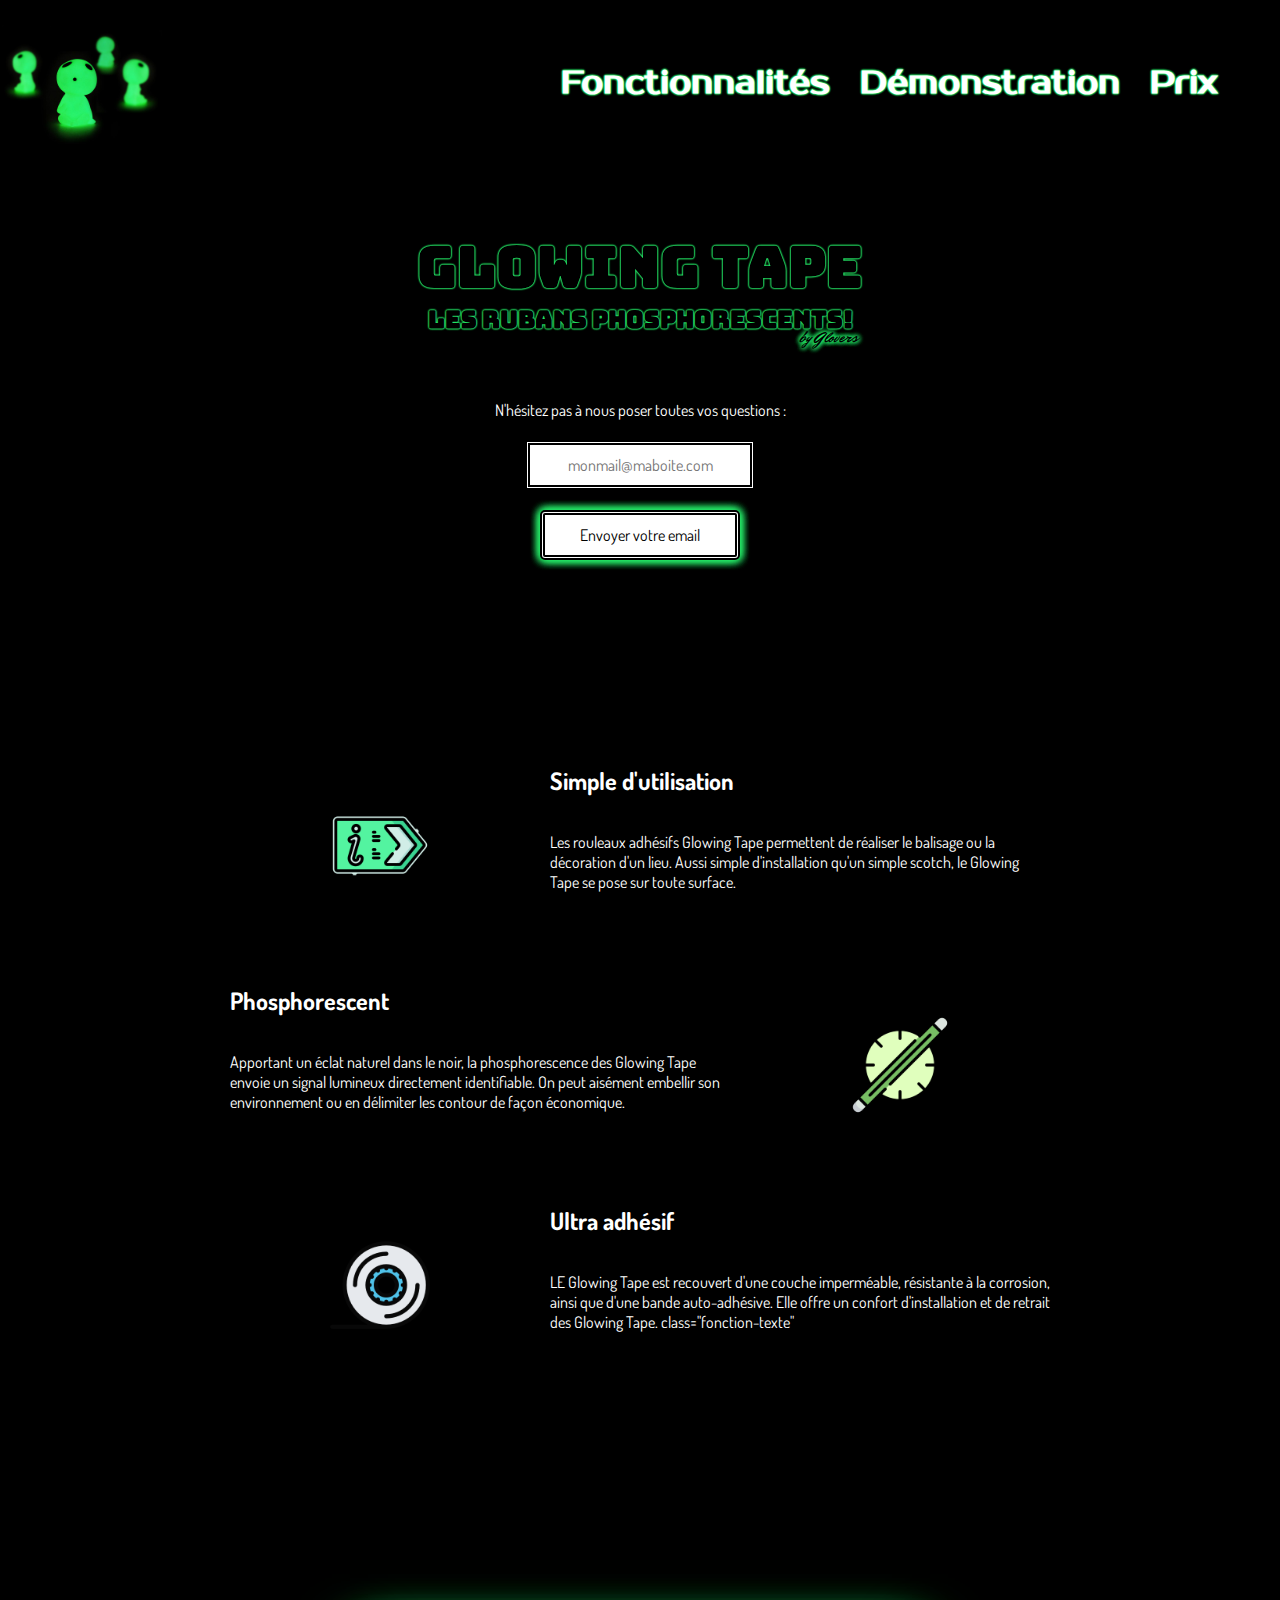
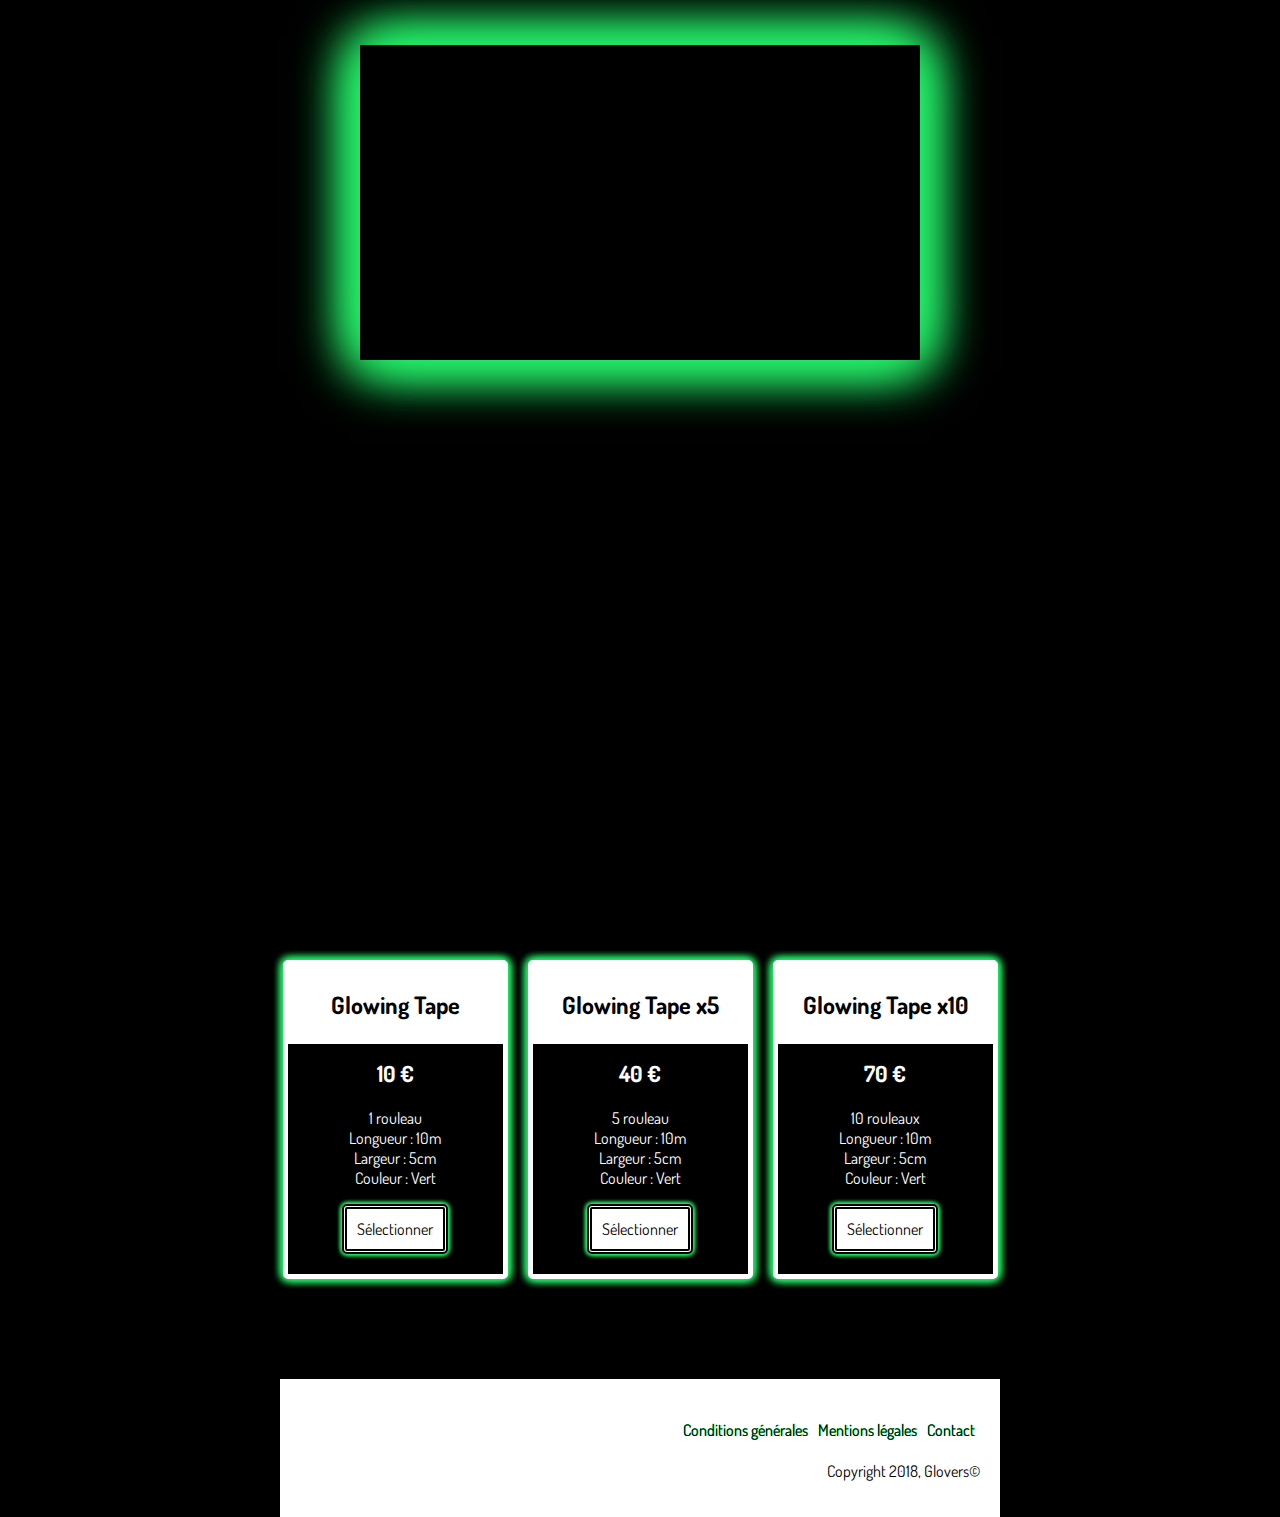
<file: Build_a_Product_Landing_Page/index.html>
<!DOCTYPE html>
<html>

    <head>

        <title>Glovers - Glowing Tape</title>
        <meta charset="utf-8">
        <meta name="viewport" content="width=device-width, initial-scale=1">
        <link rel="stylesheet" type="text/css" href="css/style.css" media="all" />
        <link href="https://fonts.googleapis.com/css?family=Nunito" rel="stylesheet">
        <link href="https://fonts.googleapis.com/css?family=Bungee+Inline|Dosis" rel="stylesheet">
        <link href="https://fonts.googleapis.com/css?family=Mr+Dafoe|Prosto+One" rel="stylesheet">

    </head>
    <body>

      <header id="header">

        <div id="logo">
          <a href="#welcome">
            <img id="header-img" src="img/glowing_logo.jpg" alt="Glovers">
          </a>
        </div>
        <nav id="nav-bar">
          <ul>
            <li><a class="nav-link" href="#fonctionnalite">Fonctionnalités</a></li>
            <li><a class="nav-link" href="#demonstration">Démonstration</a></li>
            <li><a class="nav-link" href="#prix">Prix</a></li>
          </ul>
        </nav>

      </header>
      <main>

        <section id="welcome">
          <div>
            <h1><span>Glowing Tape</span><br> les rubans phosphorescents!</h1>
            <p>by Glovers</p>
          </div>

          <form id="form" action="https://www.freecodecamp.com/email-submit" method="post">
            <div class="">
              <label id="label-email" for="email">N'hésitez pas à nous poser toutes vos questions :</label>
            </div>
            <div class="">
              <input id="email" type="email" name="email" placeholder="monmail@maboite.com" required>
            </div>
            <div class="">
              <input id="submit" type="submit" name="" value="Envoyer votre email">
            </div>
          </form>
        </section>
        <section id="fonctionnalite">
          <div>
            <div class="fonction-texte">
              <h2>Simple d'utilisation</h2>
              <p>Les rouleaux adhésifs Glowing Tape permettent de réaliser le balisage ou la décoration d'un lieu. Aussi simple d'installation qu'un simple scotch, le Glowing Tape se pose sur toute surface.</p>
            </div>
            <div class="fonction-img">
              <img src="img/information.png" alt="Simple à utiliser">
            </div>
          </div>
          <div>
            <div class="fonction-texte">
              <h2>Phosphorescent</h2>
              <p>Apportant un éclat naturel dans le noir, la phosphorescence des Glowing Tape envoie un signal lumineux directement identifiable. On peut aisément embellir son environnement ou en délimiter les contour de façon économique.</p>
            </div>
            <div class="fonction-img">
              <img src="img/glow.png" alt="Phosphorescent">
            </div>
          </div>
          <div>
            <div class="fonction-texte">
              <h2>Ultra adhésif</h2>
              <p>LE Glowing Tape est recouvert d'une couche imperméable, résistante à la corrosion, ainsi que d'une bande auto-adhésive. Elle offre un confort d'installation et de retrait des Glowing Tape. class="fonction-texte"</p>
            </div>
            <div class="fonction-img">
              <img src="img/scotch.png" alt="Auto-adhésif">
            </div>
          </div>
        </section>
        <section id="demonstration">
          <div class="videoWrapper">
            <iframe id="video" width="560" height="315" src="https://www.youtube.com/embed/f36X3jLKEsk" frameborder="0" allow="autoplay; encrypted-media" allowfullscreen></iframe>
          </div>
        </section>
        <section id="prix">
          <div class="choix">
            <div class="titre">
              <h3>Glowing Tape</h3>
            </div>
            <div class="corps">
              <h4>10 €</h4>
              <ul>
                <li class="paragraph">1 rouleau</li>
                <li class="paragraph">Longueur : 10m</li>
                <li class="paragraph">Largeur : 5cm</li>
                <li class="paragraph">Couleur : Vert</li>
              </ul>
            </div>
            <button type="button" name="button">Sélectionner</button>
          </div>
          <div class="choix">
            <div class="titre">
              <h3>Glowing Tape x5</h3>
            </div>
            <div class="corps">
              <h4>40 €</h4>
              <ul>
                <li>5 rouleau</li>
                <li>Longueur : 10m</li>
                <li>Largeur : 5cm</li>
                <li>Couleur : Vert</li>
              </ul>
            </div>
            <button type="button" name="button">Sélectionner</button>
          </div>
          <div class="choix">
            <div class="titre">
              <h3>Glowing Tape x10</h3>
            </div>
            <div class="corps">
              <h4>70 €</h4>
              <ul>
                <li>10 rouleaux</li>
                <li>Longueur : 10m</li>
                <li>Largeur : 5cm</li>
                <li>Couleur : Vert</li>
              </ul>
            </div>
            <button type="button" name="button">Sélectionner</button>
          </div>
        </section>

      </main>
      <footer>
        <div class="block-footer">
          <div>
            <ul>
              <li><a href="#">Conditions générales</a></li>
              <li><a href="#">Mentions légales</a></li>
              <li><a href="#">Contact</a></li>
            </ul>
          </div>
          <div>
            <p>Copyright 2018, Glovers© </p>
          </div>
        </div>
      </footer>

      <script src="https://cdn.freecodecamp.org/testable-projects-fcc/v1/bundle.js"></script>
    </body>

</html>
</file>
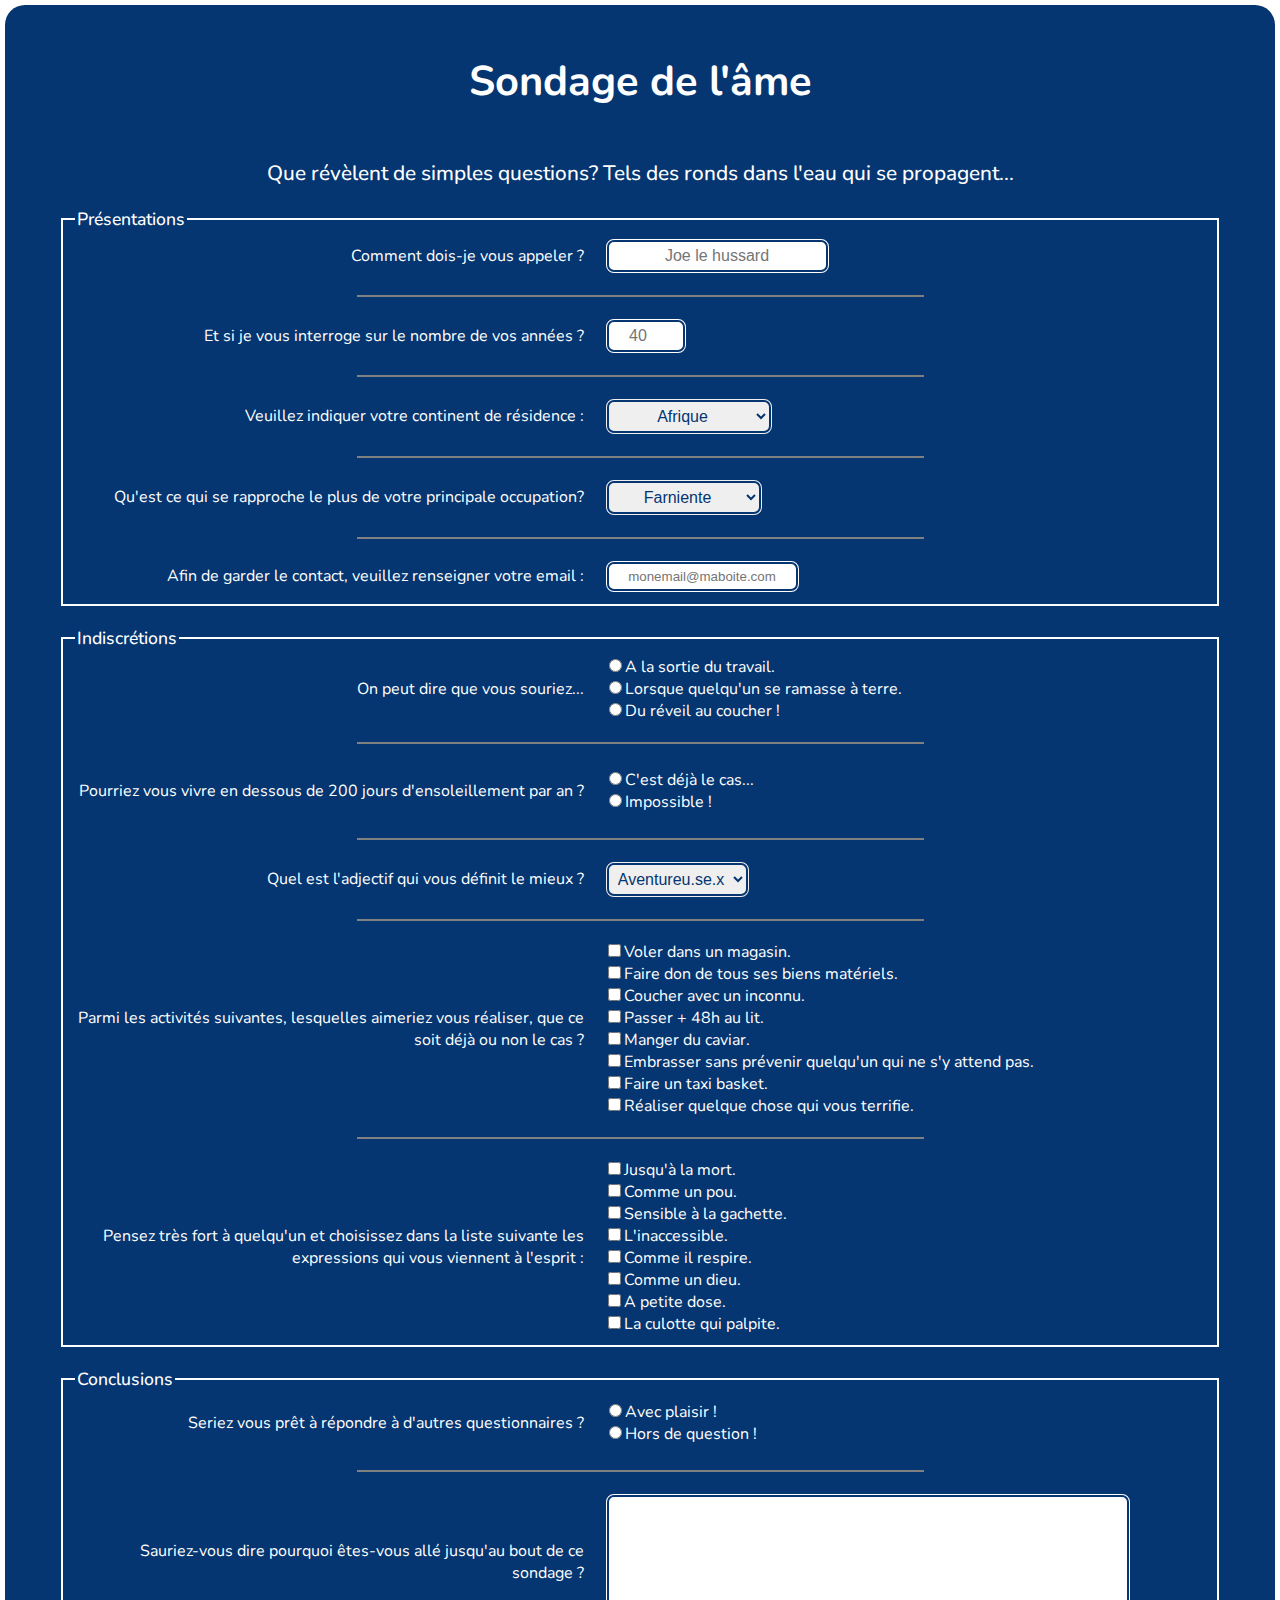
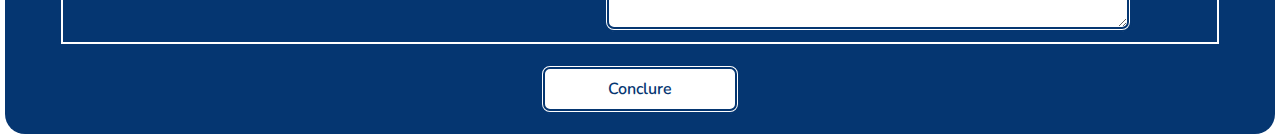
<file: Build_a_Survey_Form/index.html>
<!DOCTYPE html>
<html>

    <head>

        <title>Sondage de l'âme</title>
        <meta charset="utf-8">
        <meta name="viewport" content="width=device-width, initial-scale=1">
        <link rel="stylesheet" type="text/css" href="css/style.css" media="all" />
        <link href="https://fonts.googleapis.com/css?family=Nunito" rel="stylesheet">
    </head>
    <body>

      <main>
        <h1 id="title">Sondage de l'âme</h1>
        <p id="description">Que révèlent de simples questions? Tels des ronds dans l'eau qui se propagent...</p>
        <form id="survey-form" class="" action="sondage_ame.php" method="post">

          <fieldset id="presentations">
            <legend>Présentations</legend>
            <div class="div-fieldset">
              <div>
                <div class="div-label">
                  <label id="name-label" for="prenom">Comment dois-je vous appeler ?</label>
                </div>
                <div class="div-input">
                  <input id="name" type="text" name="prenom" placeholder="Joe le hussard" required>
                </div>
              </div>
              <hr>
              <div>
                <div class="div-label">
                  <label id="number-label" for="number">Et si je vous interroge sur le nombre de vos années ?</label>
                </div>
                <div class="div-input">
                  <input id="number" type="number" name="age" min="1" max="150" placeholder="40">
                </div>
              </div>
              <hr>
              <div>
                <div class="div-label">
                  <label id="continent-label" for="continent">Veuillez indiquer votre continent de résidence :</label>
                </div>
                <div class="div-input">
                  <select id="continent" name="continent">
                    <option value="Afrique">Afrique</option>
                    <option value="Amérique du Nord">Amérique du Nord</option>
                    <option value="Amérique du Sud<">Amérique du Sud</option>
                    <option value="Asie">Asie</option>
                    <option value="Europe">Europe</option>
                    <option value="Océanie">Océanie</option>
                  </select>
                </div>
              </div>
              <hr>
              <div>
                <div class="div-label">
                  <label id="occupation-label" for="occupation">Qu'est ce qui se rapproche le plus de votre principale occupation?</label>
                </div>
                <div class="div-input">
                  <select id="occupation" name="occupation">
                    <option value="Farniente">Farniente</option>
                    <option value="Travail acharné">Travail acharné</option>
                    <option value="Rente<">Rente</option>
                    <option value="Art">Art</option>
                    <option value="Voyage">Voyage</option>
                    <option value="Bien plus encore">Bien plus encore</option>
                  </select>
                </div>
              </div>
              <hr>
              <div>
                <div class="div-label">
                  <label id="email-label" for="email">Afin de garder le contact, veuillez renseigner votre email :</label>
                </div>
                <div class="div-input">
                  <input id="email" type="email" name="email" placeholder="monemail@maboite.com" required>
                </div>
              </div>
            </div>
          </fieldset>
          <fieldset id="indiscretions">
            <legend>Indiscrétions</legend>
            <div class="div-fieldset">
              <div>
                <p class="div-label">On peut dire que vous souriez...</p>
                <div class="div-input">
                  <div>
                    <div class="qc-label">
                      <label id="travail-label" for="travail">A la sortie du travail.</label>
                    </div>
                    <div class="qc-input">
                      <input id="travail" type="radio" name="sourire" value="travail">
                    </div>
                  </div>
                  <div>
                    <div class="qc-label">
                      <label id="moquerie-label" for="moquerie">Lorsque quelqu'un se ramasse à terre.</label>
                    </div>
                    <div class="qc-input">
                      <input id="moquerie" type="radio" name="sourire" value="moquerie">
                    </div>
                  </div>
                  <div>
                    <div class="qc-label">
                      <label class="" id="toujours-label" for="toujours">Du réveil au coucher !</label>
                    </div>
                    <div class="qc-input">
                      <input id="toujours" type="radio" name="sourire" value="toujours">
                    </div>
                  </div>
                </div>
              </div>
              <hr>
              <div>
                <p class="div-label">Pourriez vous vivre en dessous de 200 jours d'ensoleillement par an ?</p>
                <div class="div-input">
                  <div>
                    <div class="qc-label">
                      <label id="soleil-label" for="soleil-oui">C'est déjà le cas...</label>
                    </div>
                    <div class="qc-input">
                      <input id="soleil-oui" type="radio" name="soleil" value="oui">
                    </div>
                  </div>
                  <div>
                    <div class="qc-label">
                      <label id="soleil-label" for="soleil-non">Impossible !</label>
                    </div>
                    <div class="qc-input">
                      <input id="soleil-non" type="radio" name="soleil" value="non">
                    </div>
                  </div>
                </div>
              </div>
              <hr>
              <div id="div-dropdown">
                <div class="div-label">
                  <label id="definition-label" for="dropdown">Quel est l'adjectif qui vous définit le mieux ?</label>
                </div>
                <div class="div-input">
                  <select id="dropdown" name="definition">
                    <option value="Aventureu.se.x">Aventureu.se.x</option>
                    <option value="Opportuniste">Opportuniste</option>
                    <option value="Prudent.e<">Prudent.e</option>
                    <option value="Patient.e">Patient.e</option>
                    <option value="Coquin.e">Coquin.e</option>
                    <option value="Blasé.e">Blasé.e</option>
                  </select>
                </div>
              </div>
              <hr>
              <div>
                <p class="div-label">Parmi les activités suivantes, lesquelles aimeriez vous réaliser, que ce soit déjà ou non le cas ?</p>
                <div class="div-input">
                  <div>
                    <div class="qc-label">
                      <label id="voler-label" for="voler">Voler dans un magasin.</label>
                    </div>
                    <div class="qc-input">
                      <input id="voler" type="checkbox" name="activite" value="voler">
                    </div>
                  </div>
                  <div>
                    <div class="qc-label">
                      <label id="charite-label" for="charite">Faire don de tous ses biens matériels.</label>
                    </div>
                    <div class="qc-input">
                      <input id="charite" type="checkbox" name="activite" value="charite">
                    </div>
                  </div>
                  <div>
                    <div class="qc-label">
                      <label id="inconnu-label" for="inconnu">Coucher avec un inconnu.</label>
                    </div>
                    <div class="qc-input">
                      <input id="inconnu" type="checkbox" name="activite" value="inconnu">
                    </div>
                  </div>
                  <div>
                    <div class="qc-label">
                      <label id="lit-label" for="lit">Passer + 48h au lit.</label>
                    </div>
                    <div class="qc-input">
                      <input id="lit" type="checkbox" name="activite" value="lit">
                    </div>
                  </div>
                  <div>
                    <div class="qc-label">
                      <label id="manger-label" for="manger">Manger du caviar.</label>
                    </div>
                    <div class="qc-input">
                      <input id="manger" type="checkbox" name="activite" value="manger">
                    </div>
                  </div>
                  <div>
                    <div class="qc-label">
                      <label id="embrasser-label" for="embrasser">Embrasser sans prévenir quelqu'un qui ne s'y attend pas.</label>
                    </div>
                    <div class="qc-input">
                      <input id="embrasser" type="checkbox" name="activite" value="embrasser">
                    </div>
                  </div>
                  <div>
                    <div class="qc-label">
                      <label id="taxi-label" for="taxi">Faire un taxi basket.</label>
                    </div>
                    <div class="qc-input">
                      <input id="taxi" type="checkbox" name="activite" value="taxi">
                    </div>
                  </div>
                  <div>
                    <div class="qc-label">
                      <label id="peur-label" for="peur">Réaliser quelque chose qui vous terrifie.</label>
                    </div>
                    <div class="qc-input">
                      <input id="peur" type="checkbox" name="activite" value="peur">
                    </div>
                  </div>
                </div>
              </div>
              <hr>
              <div>
                <p class="div-label">Pensez très fort à quelqu'un et choisissez dans la liste suivante les expressions qui vous viennent à l'esprit :</p>
                <div class="div-input">
                  <div>
                    <div class="qc-label">
                      <label id="mort-label" for="mort">Jusqu'à la mort.</label>
                    </div>
                    <div class="qc-input">
                      <input id="mort" type="checkbox" name="activite" value="mort">
                    </div>
                  </div>
                  <div>
                    <div class="qc-label">
                      <label id="laid-label" for="laid">Comme un pou.</label>
                    </div>
                    <div class="qc-input">
                      <input id="laid" type="checkbox" name="activite" value="laid">
                    </div>
                  </div>
                  <div>
                    <div class="qc-label">
                      <label id="rapidite-label" for="rapidite">Sensible à la gachette.</label>
                    </div>
                    <div class="qc-input">
                      <input id="rapidite" type="checkbox" name="activite" value="rapidite">
                    </div>
                  </div>
                  <div>
                    <div class="qc-label">
                      <label id="amour-label" for="amour">L'inaccessible.</label>
                    </div>
                    <div class="qc-input">
                      <input id="amour" type="checkbox" name="activite" value="amour">
                    </div>
                  </div>
                  <div>
                    <div class="qc-label">
                      <label id="mensonge-label" for="mensonge">Comme il respire.</label>
                    </div>
                    <div class="qc-input">
                      <input id="mensonge" type="checkbox" name="activite" value="mensonge">
                    </div>
                  </div>
                  <div>
                    <div class="qc-label">
                      <label id="beau-label" for="beau">Comme un dieu.</label>
                    </div>
                    <div class="qc-input">
                      <input id="beau" type="checkbox" name="activite" value="beau">
                    </div>
                  </div>
                  <div>
                    <div class="qc-label">
                      <label id="fatiguant-label" for="fatiguant">A petite dose.</label>
                    </div>
                    <div class="qc-input">
                      <input id="fatiguant" type="checkbox" name="activite" value="fatiguant">
                    </div>
                  </div>
                  <div>
                    <div class="qc-label">
                      <label id="sexe-label" for="sexe">La culotte qui palpite.</label>
                    </div>
                    <div class="qc-input">
                      <input id="sexe" type="checkbox" name="activite" value="sexe">
                    </div>
                  </div>
                <div>
              </div>
            </div>
          </fieldset>
          <fieldset id="conclusions">
            <legend>Conclusions</legend>
            <div class="div-fieldset">
              <div>
                <p class="div-label">Seriez vous prêt à répondre à d'autres questionnaires ?</p>
                <div class="div-input">
                  <div>
                    <div class="qc-label">
                      <label id="questionnaire-label" for="questionnaire-oui">Avec plaisir !</label>
                    </div>
                    <div class="qc-input">
                      <input id="questionnaire-oui" type="radio" name="questionnaire" value="oui">
                    </div>
                  </div>
                  <div>
                    <div class="qc-label">
                      <label id="questionnaire-label" for="questionnaire-non">Hors de question !</label>
                    </div>
                    <div class="qc-input">
                      <input id="questionnaire-non" type="radio" name="questionnaire" value="non">
                    </div>
                  </div>
                </div>
              </div>
              <hr>
              <div>
                <div class="div-label">
                  <label id="commentaire-label" for="commentaire">Sauriez-vous dire pourquoi êtes-vous allé jusqu'au bout de ce sondage ?</label>
                </div>
                <div class="div-input">
                  <textarea id="commentaire" name="commentaire" rows="8"></textarea>
                </div>
              </div>
            </div>
          </fieldset>
          <button id="submit" type="submit" form="survey-form" value="Submit">Conclure</button>

        </form>

      </main>
      <footer>

      </footer>

      <script src="https://cdn.freecodecamp.org/testable-projects-fcc/v1/bundle.js"></script>

    </body>

</html>
</file>
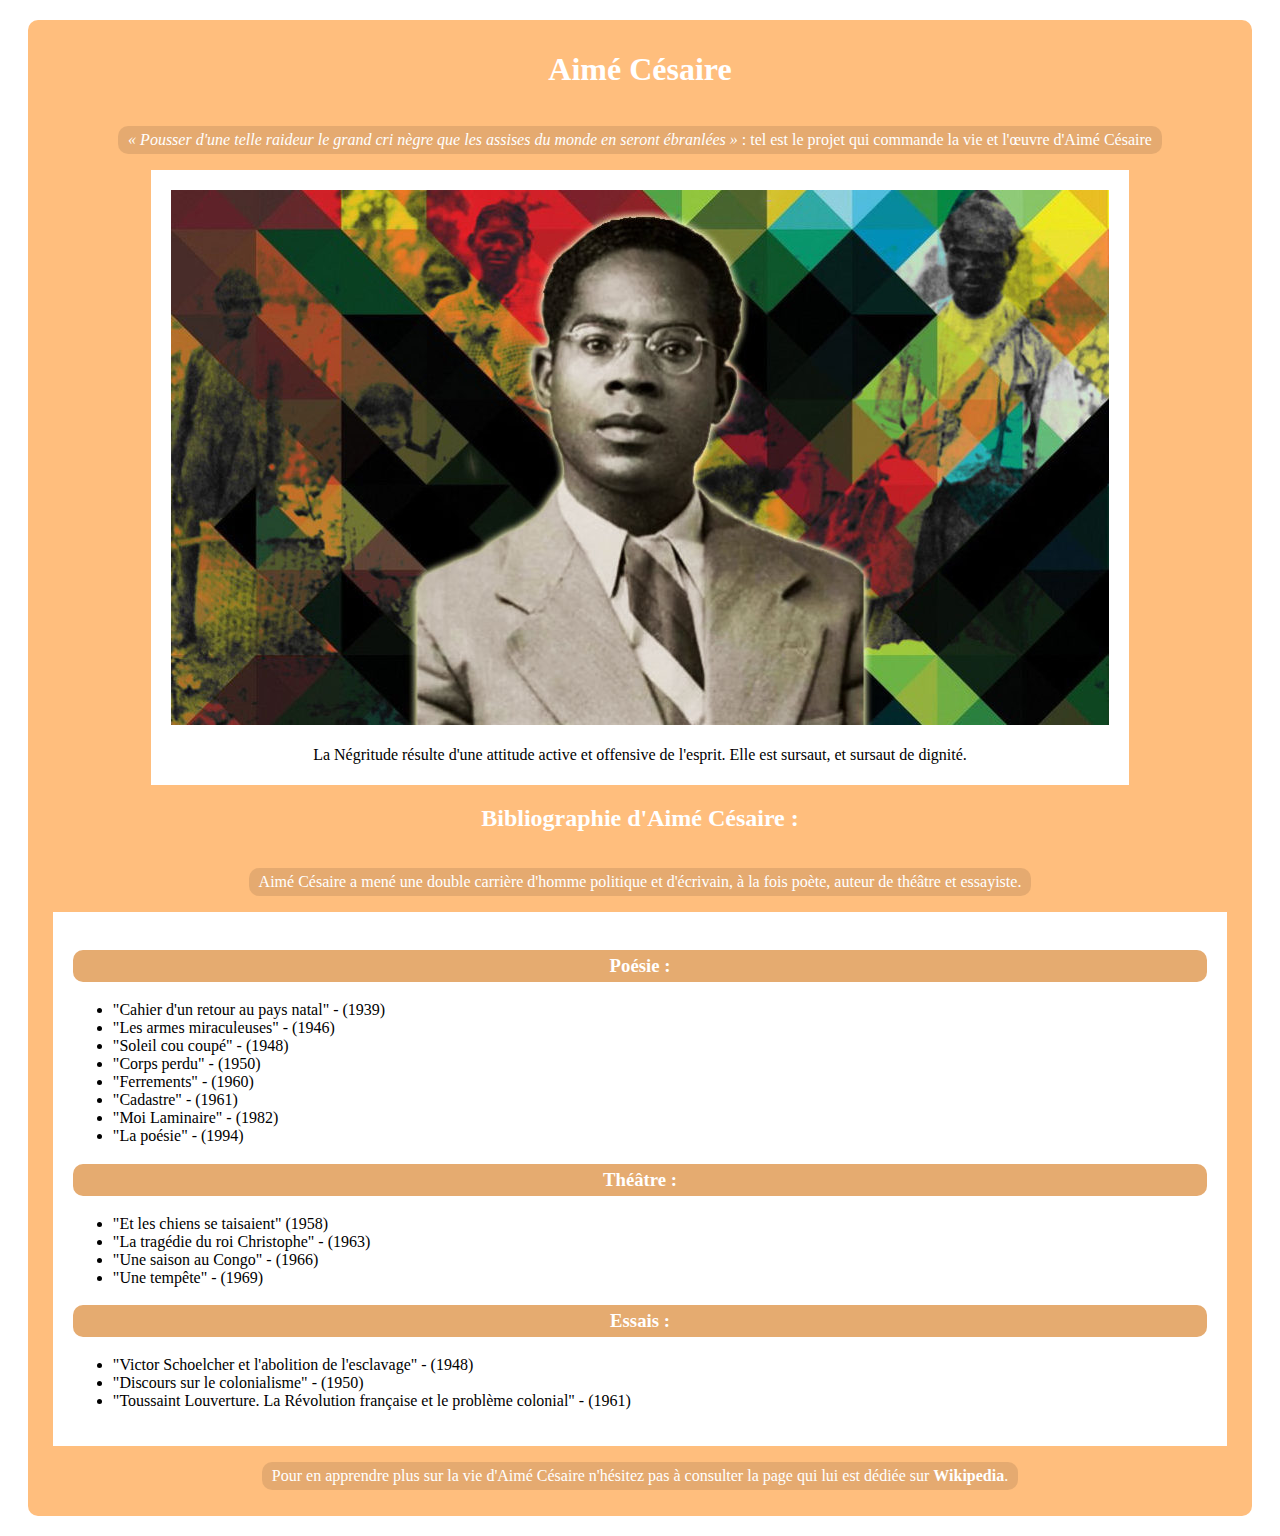
<file: Build_a_Tribute_Page/index.html>
<!DOCTYPE html>
<html>

    <head>

        <title>Aimé Césaire</title>
        <meta charset="utf-8">
        <meta name="viewport" content="width=device-width, initial-scale=1">
        <script src="https://cdn.freecodecamp.org/testable-projects-fcc/v1/bundle.js"></script>
        <link rel="stylesheet" type="text/css" href="css/style.css" media="all" />
    </head>
    <body>

      <main id="main">

        <section>

          <h1 id="title">Aimé Césaire</h1>
          <p><em>« Pousser d'une telle raideur le grand cri nègre que les assises du monde en seront ébranlées »</em> : tel est le projet qui commande la vie et l'œuvre d'Aimé Césaire</p>

        </section>
        <section>

          <div id="img-div">

            <img id="image" alt="Aimé Césaire" src="img/aime-cesaire-les-armes-miraculeuses-938x535.jpg">
            <p id="img-caption">La Négritude résulte d'une attitude active et offensive de l'esprit. Elle est sursaut, et sursaut de dignité.</p>

          </div>

        </section>
        <section id="tribute-info">
          <h2>Bibliographie d'Aimé Césaire :</h2>

          <p>Aimé Césaire a mené une double carrière d'homme politique et d'écrivain, à la fois poète, auteur de théâtre et essayiste.</p>
          <div>

            <h3>Poésie :</h3>
            <ul>

              <li>"Cahier d'un retour au pays natal" - (1939)</li>
              <li>"Les armes miraculeuses" - (1946)</li>
              <li>"Soleil cou coupé" - (1948)</li>
              <li>"Corps perdu" - (1950)</li>
              <li>"Ferrements" - (1960)</li>
              <li>"Cadastre" - (1961)</li>
              <li>"Moi Laminaire" - (1982)</li>
              <li>"La poésie" - (1994)</li>

            </ul>
            <h3>Théâtre :</h3>
            <ul>

              <li>"Et les chiens se taisaient" (1958) </li>
              <li>"La tragédie du roi Christophe" - (1963)</li>
              <li>"Une saison au Congo" - (1966)</li>
              <li>"Une tempête" - (1969)</li>

            </ul>
            <h3>Essais :</h3>
            <ul>

              <li> "Victor Schoelcher et l'abolition de l'esclavage" - (1948)</li>
              <li>"Discours sur le colonialisme" - (1950)</li>
              <li>"Toussaint Louverture. La Révolution française et le problème colonial" - (1961)</li>

            </ul>

          </div>

          <p>Pour en apprendre plus sur la vie d'Aimé Césaire n'hésitez pas à consulter la page qui lui est dédiée sur <a id="tribute-link" target="_blank" href="https://fr.wikipedia.org/wiki/Aim%C3%A9_C%C3%A9saire">Wikipedia</a>.</p>
        </section>

      </main>

    </body>

</html>
</file>
<file: Build_a_personal_portfolio/css/style.css>
/*#####################
  #### STORIES FCC ####
  #####################*/

  #navbar {
    position: fixed;
}

#welcome-section {
    height: 100vh;
}

/*################
  ##### BASE #####
  ################*/
body {
    margin: 0;
    position: absolute;
    width: 100%;
}  

ul {
    padding: 0;
    margin: 0;
}

a {
    text-decoration: none;
}

svg {
  width: 100%;
  max-width: 350px;
  height: 250px;
}

/*######################
  ##### TYPOGRAPHY #####
  ######################*/

.big-title {
  font-size: 4.4rem;
  font-weight: 700;
  font-family: 'Mukta', sans-serif;
}

.mid-title {
  font-size: 2.8rem;
  font-weight: 600;
  font-family: 'Mukta', sans-serif;
}

.lil-title {
  font-size: 1.9rem;
  font-weight: 500;
  font-family: 'Mukta', sans-serif;
}

.big-paragraph {
  font-size: 2.4rem;
  font-weight: 500;
  font-family: 'Mukta', sans-serif;
}

.mid-paragraph {
  font-size: 1.8rem;
  font-weight: 400;
  font-family: 'Mukta', sans-serif;
}

.lil-paragraph {
  font-size: 1.4rem;
  font-weight: 300;
  font-family: 'Mukta', sans-serif;
}

/*######################
  ##### UTILITARY #####
  ######################*/

.uBox {
  display: flex;
  flex-wrap: wrap;
}

.uBox.centered {
  justify-content: center;
  align-items: center;
}

.uBoxColumn {
  display: flex;
  flex-direction: column;
}

.uBoxColumn.centered {
  justify-content: center;
  align-items: center;
}

.uMargin-bottom-xs {
  margin-bottom: 0.6rem;
}

.uMargin-bottom-sm {
  margin-bottom: 1.2rem;
}

.uMargin-bottom-md {
  margin-bottom: 2rem;
}

.uMargin-bottom-lg {
  margin-bottom: 3.2rem;
}

.uMargin-bottom-xl {
  margin-bottom: 4.6rem;
}

/*########################
  ###### ANIMATIONS ######
  ########################*/

/* Rotate */
.rotate {
  -webkit-transform: perspective(1px) translateZ(0);
  transform: perspective(1px) translateZ(0);
  -webkit-transition-duration: 0.3s;
  transition-duration: 0.3s;
  -webkit-transition-property: transform;
  transition-property: transform;
}
.rotate:hover, .rotate:focus, .rotate:active {
  -webkit-transform: rotate(180deg);
  transform: rotate(180deg);
}


/*#################
  ##### FORMS #####
  #################*/

/*###################
  ##### LAYOUTS #####
  ###################*/

/*######################
  ##### NAVIGATION #####
  ######################*/
.headerNav {
    background-color: rgba(255, 255, 255, 0.8);
    height: 10rem;
    width: 100%;
    display: flex;
    justify-content: flex-end;
    align-items: center;
    z-index: 200;
    flex-wrap: wrap;
}

.headerNav-link {
    height: 100%;
    padding-left: 1.8rem;
    padding-right: 1.8rem;
    color: #007166;
    display: flex;
    align-items: center;
}

.headerNav-link:hover {
    color: #fff;
    background-color: rgba(0, 113, 102, 0.8);
}

/*###########################
  ##### WELCOME SECTION #####
  ###########################*/
.welcomeSection-container {
  margin-top: 10rem;
  background-color: #007166;
  color: #FFFFFF;
}

.welcomeSection-item {
  margin-top: 0.6rem;
  margin-bottom: 0.4rem;
}
/*#############################
  ##### PROJECTS SECTIONS #####
  #############################*/
.project-title {
  width: 100%;
  padding-left: 3rem;
  padding-right: 3rem;
  text-align: center;
  color: #007166;
}

.projects-item {
  width: 30%;
  margin: 2rem;
  overflow: hidden;
  position: relative;
}

.projects-itemImg {
  display: flex;
}

.projects-itemImg > svg, .projects-itemsImg > img {
  margin: auto;
}

.miste {
  position: absolute;
  bottom: -250px;
  width: 100%;
  left: 0;
  color: #007166;
  background-color: rgba(255, 255, 255, 0.6);
  height: 100%;
  -webkit-transition: bottom 0.8s ease;
  -o-transition: bottom 0.8s ease;
  transition: bottom 0.8s ease;
  z-index: 50;
}

.projects-item:hover .miste {
  bottom: 0px;
}

.projects-itemTitle {
  text-align: center; 
}

/*############################
  ##### CONTACTS SECTION #####
  ############################*/

.contactsTitle-box {
  text-align: center;
  padding-left: 3rem;
  padding-right: 3rem;
  color: #007166;
}

.contactsTitle-item {
  margin-top: 0.6rem;
  margin-bottom: 0.4rem;
}

.contactsContent-link {
  border-radius: 50%;
  margin-left: 1.5rem;
  margin-right: 1.5rem;
  display: flex;
}

.contactsContent-link > img {
  margin: auto;
}

#malt-link {
  width: 100px;
  height: 100px;
}

#malt-link img {
  max-width: 68%;
}

/*##################
  ##### FOOTER #####
  ##################*/
.footerContainer {
  width: 100%;
  background-color: #007166;
  justify-content: space-around;
  align-items: center;
}

.footerContainer-item {
  width: 20%;
  padding-left: 1rem;
  padding-right: 1rem;
  color: #FFFFFF;
  padding-top: 3rem;
  padding-bottom: 3rem;
}

.footerContainer-img {
  max-width: 250px;
}

.footerContainer-img img {
  max-width: 100%;
}

.footerList {
  list-style-type: none;
  padding-left: 0;
}

/*#########################
  ##### MEDIA QUERIES #####
  #########################*/

  @media screen and (max-width: 768px) {
    .headerNav {
      justify-content: space-between;
    }

    .headerNav-link {
      padding-left: 1.6rem;
      padding-right: 1.6rem;
    }

    .welcomeSection-container {
        text-align: center;
    }
  }

  @media screen and (max-width: 576px) {

    .big-title {
      font-size: 3.8rem;
      font-weight: 700;
      font-family: 'Mukta', sans-serif;
    }

    .mid-title {
      font-size: 2.2rem;
      font-weight: 600;
      font-family: 'Mukta', sans-serif;
    }

    .lil-title {
      font-size: 1.3rem;
      font-weight: 500;
      font-family: 'Mukta', sans-serif;
    }

    .big-paragraph {
      font-size: 1.8rem;
      font-weight: 500;
      font-family: 'Mukta', sans-serif;
    }

    .mid-paragraph {
      font-size: 1.4rem;
      font-weight: 400;
      font-family: 'Mukta', sans-serif;
    }

    .lil-paragraph {
      font-size: 1rem;
      font-weight: 300;
      font-family: 'Mukta', sans-serif;
    }

    .headerNav {
      height: 12rem;
    }

    .headerNav-link {
      width: 100%;
      text-align: center;
      height: 2.6rem;
      display: flex;
      justify-content: center;
      padding-top: 1.5rem;
      padding-bottom: 1.5rem;
    }

    .welcomeSection-container {
      margin-top: 16.55rem;
    }

    .projects-item {
        width: 100%;
    }

    .miste {
      bottom: 0px;
    }

    .footerContainer {
      justify-content: center;
      text-align: center;
    }

    .footerContainer-item {
      width: 100%;
    }
  }
</file>
<file: Build_a_Product_Landing_Page/css/style.css>
/*======[[1.$LAYOUTS]]======*/
body {
  margin: 0;
}

header, main, footer, #nav-bar ul {
  display: flex;
  width: 100%;
  font-family: 'Dosis', sans-serif;
  font-size: 1rem;
}

#nav-bar {
  display: flex;
  align-items: center;
  flex-grow: 2;
}

section {
  padding-top: 160px;
  width: 100%;
  display: flex;
  flex-direction: column;
  align-items: center;
}
/*======[[2.$BASES]]======*/

header, main, #nav-bar ul {
  color: #FFFFFF;
}

a {
  text-decoration: none;
  color: #FFFFFF;
  text-shadow: 0px 0px 2px #26F06A, 0px 0px 2px #26F06A, 0px 0px 2px #26F06A, 0px 0px 2px #26F06A;
}

li {
  list-style-type: none;
}

h1 {
  margin: 70px 0 60px 0;
}

/*======[[3.$HEADER]]======*/

header {
  height: 10rem;
  position: fixed;
  z-index: 100;
  background-color: #000000;
  border: 2px solid #000000;
}

header a {
  display: flex;
  height: 100%;
  align-items: center;
}

#header-img {
  max-height: 160px;
}

/*======[[3.2 $NAVIGATION]]======*/

#nav-bar ul {
  align-items: center;
  justify-content: flex-end;
  padding: 0 50px 0 50px;
  height: 100%;
}

#nav-bar li {
  font-family: 'Prosto One', cursive;
  font-size: 2rem;
  font-weight: 700;
  padding: 0 15px 0 15px;
  display: flex;
  align-items: center;
  height: 100%;
}

/*======[[4.$MAIN]]======*/

main {
  background-color: #000000;
  flex-direction: column;
  align-items: center;
}

#welcome > div {
  position: relative;
  width: 600px;
  display: flex;
  justify-content: center;
}

h1 {
  font-family: 'Bungee Inline', cursive;
  color: #000000;
  text-shadow: 0px 0px 2px #26F06A, 0px 0px 2px #26F06A, 0px 0px 2px #26F06A, 0px 0px 2px #26F06A;
  font-size: 1.5rem;
  text-align: center;
}

h1 > span {
  font-size: 3.5rem;
}

#welcome p {
  position: absolute;
  font-family: 'Mr Dafoe', cursive;
  font-weight: 400;
  font-size: 1rem;
  top: 150px;
  left: 460px;
  color: #000000;
  text-shadow: 0px 0px 5px #26F06A, 0px 0px 5px #26F06A, 0px 0px 5px #26F06A, 0px 0px 5px #26F06A;
}

#form {
  display: flex;
  flex-direction: column;
  align-items: center;
}

#form > div {
  padding: 5px;
  margin-bottom: 10px;
}

#email {
  border: 5px double #000000;
  padding: 10px;
  width: 200px;
  text-align: center;
  font-family: 'Dosis', sans-serif;
  font-size: 1rem;
}

#submit {
  border: 5px double #000000;
  border-radius: 5px;
  padding: 10px;
  width: 200px;
  text-align: center;
  font-family: 'Dosis', sans-serif;
  font-size: 1rem;
  background-color: #FFFFFF;
  color: #000000;
  box-shadow: 0px 0px 10px #26F06A, 0px 0px 10px #26F06A, 0px 0px 10px #26F06A, 0px 0px 10px #26F06A;
}

#fonctionnalite > div {
  display: flex;
  align-items: center;
  justify-content: space-around;
}

#fonctionnalite > div > div {
  display: flex;
  flex-direction: column;
  height: 200px;
  margin: 10px;
}

#fonctionnalite img {
  max-width: 100px;
  margin: auto;
}

.fonction-texte {
  width: 500px;
}

.fonction-img {
  width: 300px;
}

h3 {
  font-size: 1.5rem;
}

h4{
  font-size: 1.4rem;
  margin: 15px 0 5px 0;
}

#fonctionnalite > div:first-child .fonction-texte, #fonctionnalite > div:last-child .fonction-texte {
  order: 3;
}

#fonctionnalite > div:first-child .fonction-img, #fonctionnalite > div:last-child .fonction-img {
  order: 2;
}

#demonstration {
  padding-top: 250px;
}

.videoWrapper {
  width: 100%;
  max-width: 560px;
  position: relative;
  padding-bottom: 56.25%;
  /* 16:9 */
  padding-top: 25px;
  height: 0;
}

.videoWrapper iframe {
  position: absolute;
  top: 0;
  left: 0;
  width: 100%;
}

#demonstration iframe {
  box-shadow: 10px 10px 50px #26F06A, -10px -10px 50px #26F06A, -10px 10px 50px #26F06A, 10px -10px 50px #26F06A;
}

#prix {
  flex-direction: row;
  justify-content: center;
  align-items: flex-start;
}

.choix, .titre, .corps {
  display: flex;
  flex-direction: column;
  align-items: center;
}

.choix {
  margin: 10px 10px 100px 10px;
  border: 5px solid #FFFFFFFF;
  width: 215px;
  background-color: #000000;
  color: #FFFFFF;
  border-radius: 5px;
  box-shadow: 0px 0px 10px #26F06A, 0px 0px 10px #26F06A, 0px 0px 10px #26F06A, 0px 0px 10px #26F06A;
}

.titre {
  background-color: #FFFFFF;
  color: #000000;
  width: 100%;
}

.corps {

}

button {
  border: 5px double #000000;
  border-radius: 5px;
  padding: 10px;
  text-align: center;
  background-color: #FFFFFF;
  color: #000000;
  margin-bottom: 20px;
  font-family: 'Dosis', sans-serif;
  font-size: 1rem;
  box-shadow: 0px 0px 5px #26F06A, 0px 0px 5px #26F06A, 0px 0px 5px #26F06A, 0px 0px 5px #26F06A;
}

#prix ul {
  padding-inline-start: 0;
  display: flex;
  flex-direction: column;
  align-items: center;
}

footer {
  background-color: #000000;
}

.block-footer {
  display: flex;
  flex-direction: column;
  align-items: flex-end;
  width:680px;
  background-color: #FFFFFF;
  margin: auto;
  padding: 20px;
}

.block-footer ul {
  display: flex;
  margin-bottom: 0;
}

.block-footer li {
  margin: 5px;
}

.block-footer a {
  color: #000000;
  text-shadow: 0px 0px 0px #26F06A, 0px 0px 0px #26F06A, 0px 0px 0px #26F06A, 0px 0px 0px #26F06A;
}

@media screen and (max-width: 1200px) {
  .block-footer {
    width: 100%;
  }
}

@media screen and (max-width: 920px) {
  #nav-bar li {
    font-size: 1.4rem;
    padding: 0 5px 0 5px;
  }

  .fonction-texte {
    width: 50%;
  }
}

@media screen and (max-width: 680px) {
  #logo {
    display: none;
  }

  #nav-bar ul {
    justify-content: center;
  }

  #fonctionnalite > div {
    display: flex;
    align-items: center;
    justify-content: space-around;
    padding: 0 10px 0 10px;
  }

  #prix {
    flex-wrap: wrap;
  }

  .choix {
    width: 80%;
  }
}

@media screen and (max-width: 560px) {
  #nav-bar ul {
    margin: 0;
    padding: 0;
  }

  #nav-bar li {
    font-size: 1rem;
    padding: 2.5px;
  }

  #nav-bar a {
    text-shadow: none;
  }

  h1 {
    font-size: 1rem
  }

  h1 > span {
    font-size: 2rem
  }

  #welcome p {
    font-size: 0.8rem;
    top: 120px;
    left: 380px;
  }

  #fonctionnalite > div {
    flex-wrap: wrap;
  }

  .fonction-texte {
    width: 80%;
  }

  #fonctionnalite > div:first-child .fonction-texte, #fonctionnalite > div:last-child .fonction-texte {
    order: 1;
  }

.videoWrapper iframe {
  height: 100%;
}
}
</file>
<file: Build_a_Survey_Form/css/style.css>
body {
  margin: 0;
  width: 100%;
}

/*==========[[$LAYOUTS]]=========*/
main {
  display: flex;
  flex-direction: column;
  align-items: center;
  justify-content: space-around;
  background-color: #053671;
  color: #FFFFFFFF;
  font-family: 'Nunito', sans-serif;
  margin: 5px;
  border-radius: 20px;
  padding: 20px 25px 20px 25px;
}

form {
  display: flex;
  flex-direction: column;
}

.div-fieldset {
  display: flex;
  flex-direction: column;
}

.div-fieldset > div {
  display: flex;
  flex-wrap: wrap;
  align-items: center;
}

.div-label, .div-input {
  display: flex;
}

.div-label {
  width: 45%;
  justify-content: flex-end;
  text-align: end;
  margin-right: 10px;
}

.div-input {
  width: 45%;
  flex-direction: column;
  align-items: flex-start;
  margin-left: 10px;
}

.div-input > div {
  display: flex;
  flex-wrap: wrap;
  align-items: center;
  flex-direction: row-reverse;
}

/*==========[[$POLICES]]=========*/

h1 {
  font-size: 2.6em;
  font-weight: 700;
}

#description {
  font-size: 1.3em;
  font-weight: 500;
}

legend {
  font-size: 1.1em;
  font-weight: 500;
}

p, label, input[type="text"], input[type="number"], select {
  font-size: 1em;
  font-weight: 400;
}

/*==========[[$COMPOSANTS]]=========*/

fieldset {
  border-style: solid;
  border-color: #FFFFFF;
}

hr {
  width: 50%;
  display: inline-block;
  border-style: double;
  background-color: #FFFFFFFF;
  margin-top: 20px;
  margin-bottom: 20px;
}

#submit {
  width: 200px;
  height: 50px;
  border-radius: 10px;
  border: 5px double #053671;
  background-color: #FFFFFF;
  color: #053671;
  font-family: 'Nunito', sans-serif;
  font-size: 1em;
  font-weight: 600;
  margin-top: 20px;
  align-self: center;
}

input[type="text"], input[type="number"], input[type="email"], select, textarea {
  border-radius: 10px;
  border: 5px double #053671;
  padding: 5px;
  color: #053671;
  text-align: center;
}

/*==========[[$EXTRAS]]=========*/

#description, h1 {
  text-align: center;
}

#indiscretions, #conclusions {
  margin-top: 20px;
}

#commentaire {
  width: 100%;
}

/*==========[[$MEDIA QUERIES]]=========*/

@media screen and (max-width: 1200px) {
  .div-label, .div-input {
    width: auto;
  }

  .div-label {
    justify-content: center;
    text-align: inherit;
  }
}

@media screen and (max-width: 680px) {
  .div-fieldset > div {
    justify-content: center;
  }

  main {
    padding: 10px 15px 10px 15px;
    margin: 0;
  }

  .div-input > div {
    align-items: flex-start;
    flex-direction: column;
  }

  h1 {
    font-size: 5em;
  }

  legend {
    font-size: 2.6em;
  }

  #description {
    font-size: 3em;
  }

  p, label, input[type="text"], input[type="number"], select {
    font-size: 1.8em;
  }
}

@media screen and (max-width: 400px) {

   h1 {
     font-size: 3.4em;
   }

   legend {
     font-size: 2.2em;
   }

   #description {
     font-size: 1.8em;
   }

  p,
  label,
  input[type="text"],
  input[type="number"],
  select {
    font-size: 1.3em;
  }
}
</file>
<file: Build_a_Tribute_Page/css/style.css>
/*==========[[$LAYOUT]]===========*/

section, #main, #img-div, #tribute-info ul {
  display: flex;
  flex-direction: column;
}

section, #main, #img-div {
  align-items: center;
}

section {
  width: 100%;
}

/*==========[[$POLICES]]===========*/

p, h3 {
  border-radius: 10px;
  padding: 5px 10px 5px 10px;
  text-align: center;
}

p {
  background-color: rgba(0, 0, 0, 0.1);
}

h3 {
  background-color: #E5AB70;
}

#tribute-info  li {
  color: #000000;
}

#tribute-link {
  color: #FFFFFF;
  text-decoration: none;
  font-weight: 700;
}

#tribute-info ul {
  align-items: baseline;
}

/*==========[[$MAIN]]===========*/

#main {
  background-color: #FFBE7D;
  width: auto;
  padding: 10px 15px 10px 15px;
  margin: 20px;
  border-radius: 10px;
  color: #FFFFFF;
}

#title {
  text-align: center;
  vertical-align: middle;
}

#img-div {
  background-color: #FFFFFF;
  padding: 20px 20px 0 20px;
}

#image {
  margin: auto;
  max-width: 100%;
  height: auto;
}

#img-caption {
  background-color: #FFFFFF;
  color: #000000;
}

#tribute-info > div {
  background-color: #FFFFFF;
  width: 95%;
  padding: 20px;
}
</file>
